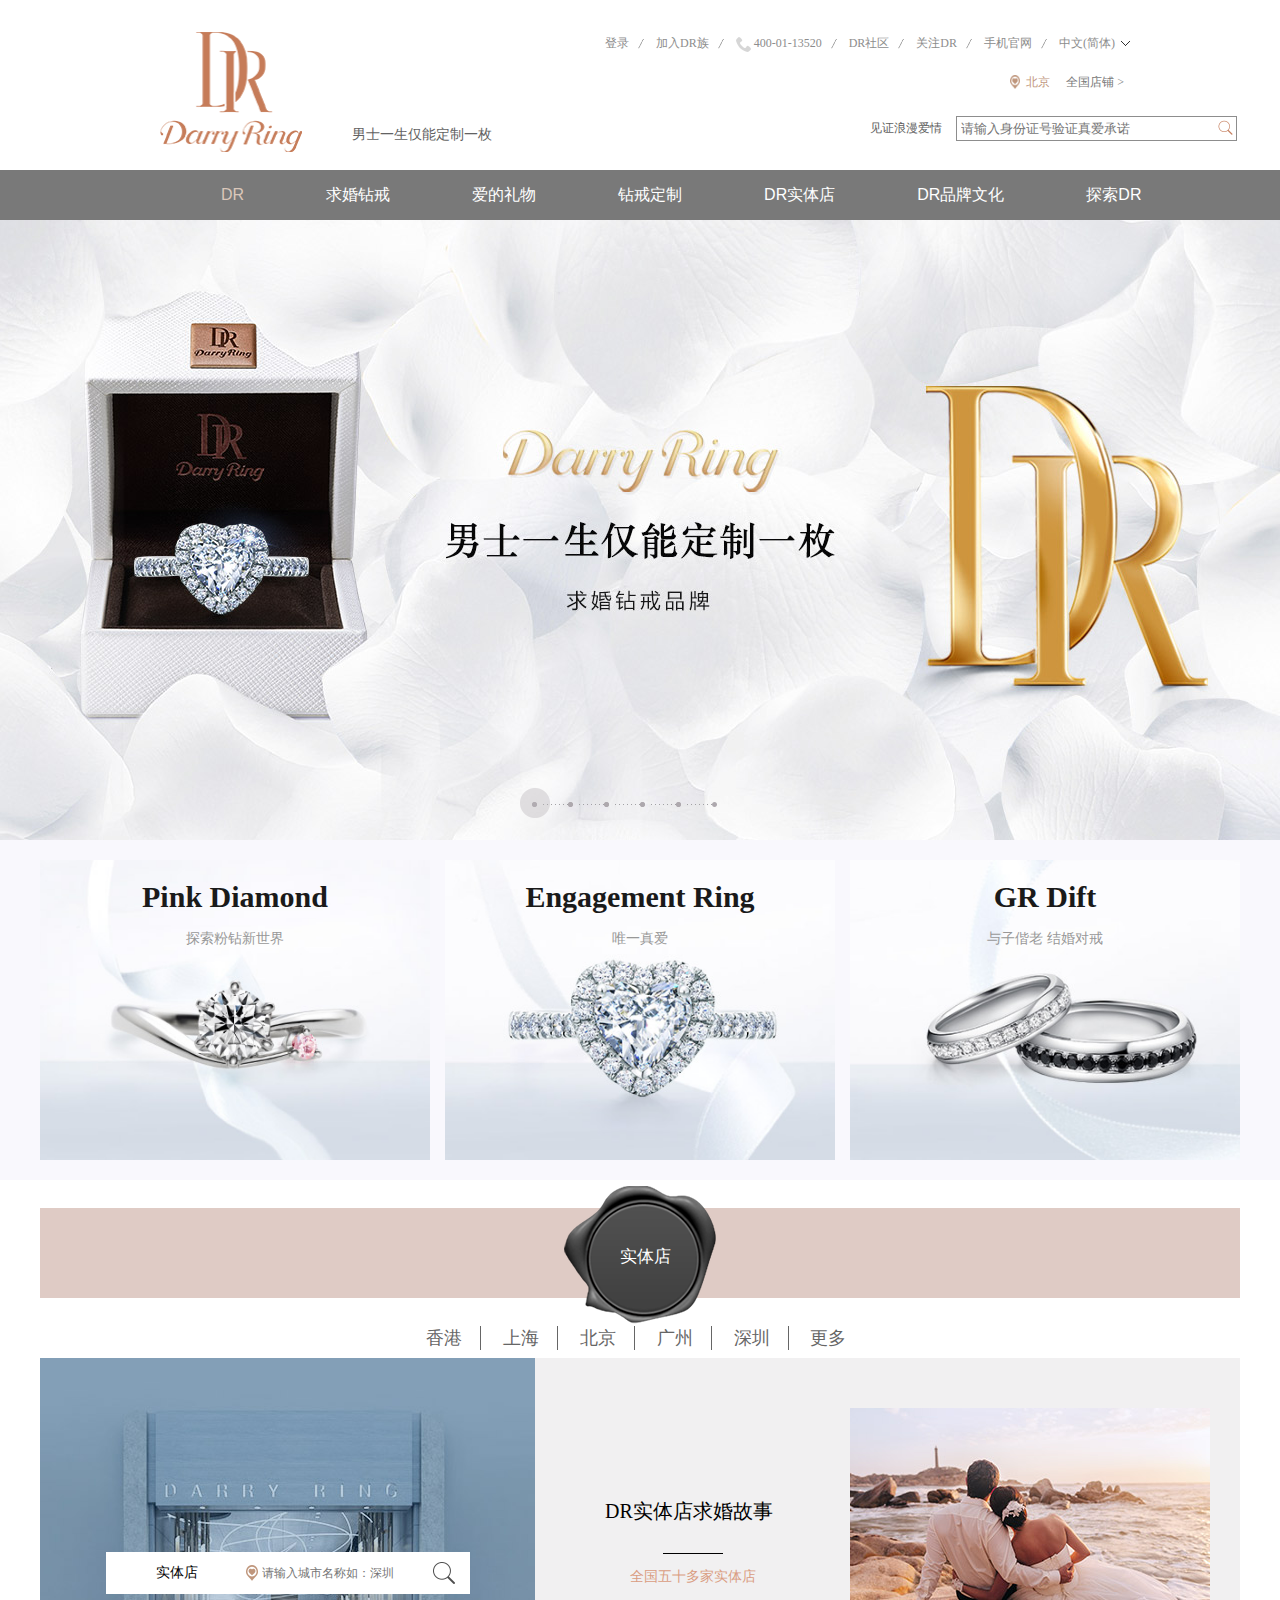
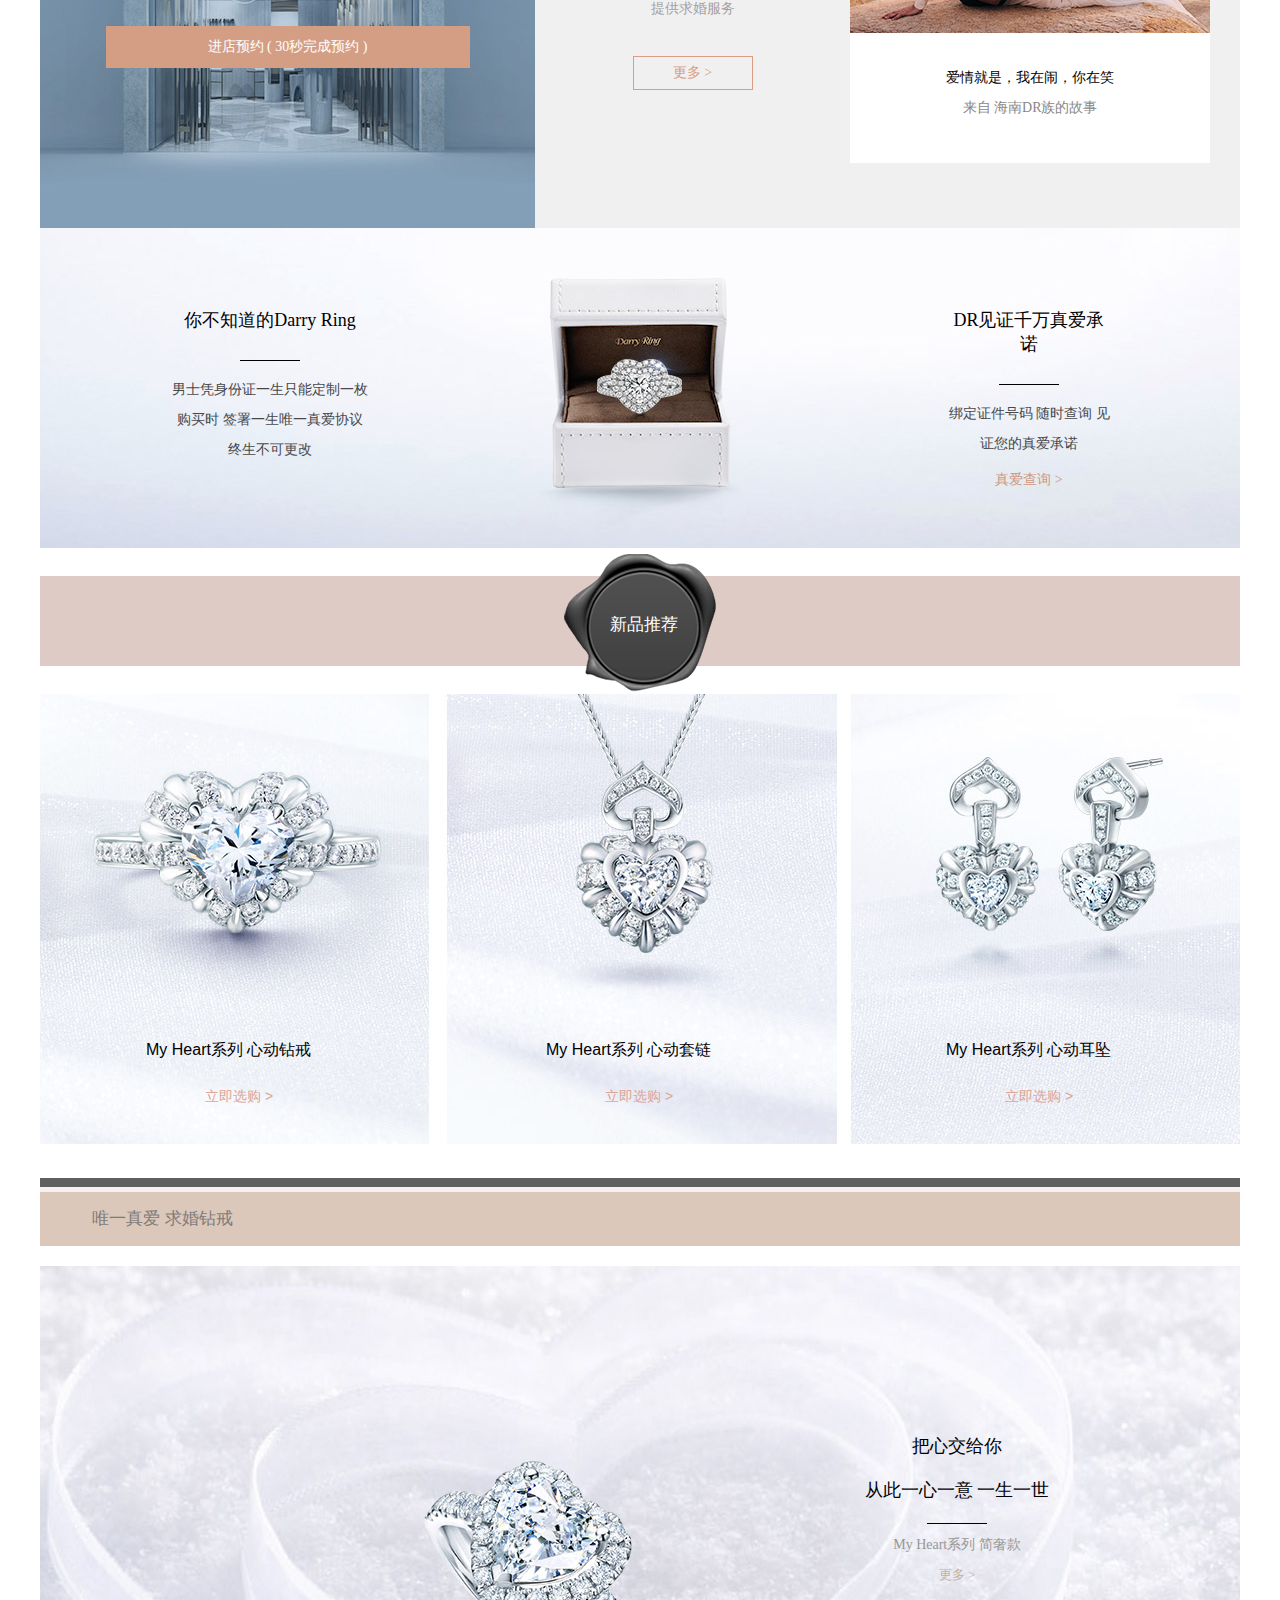
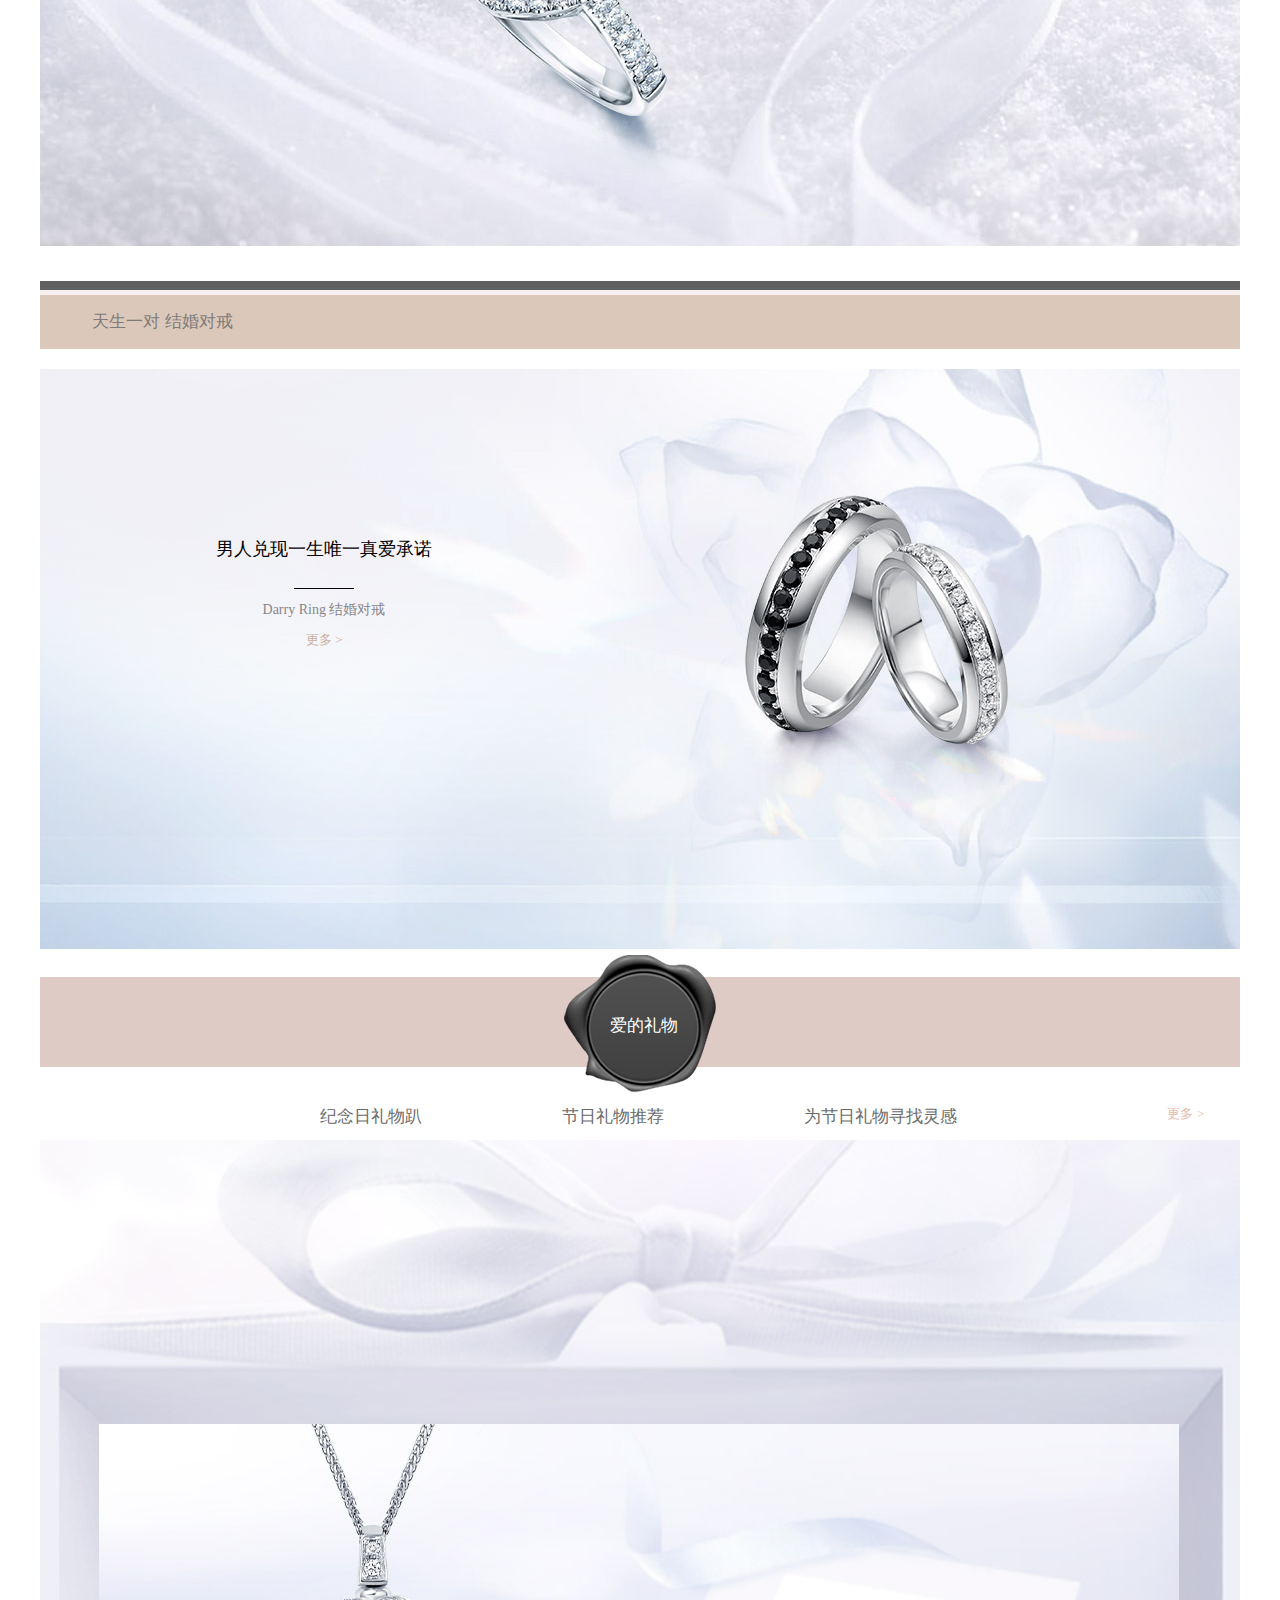
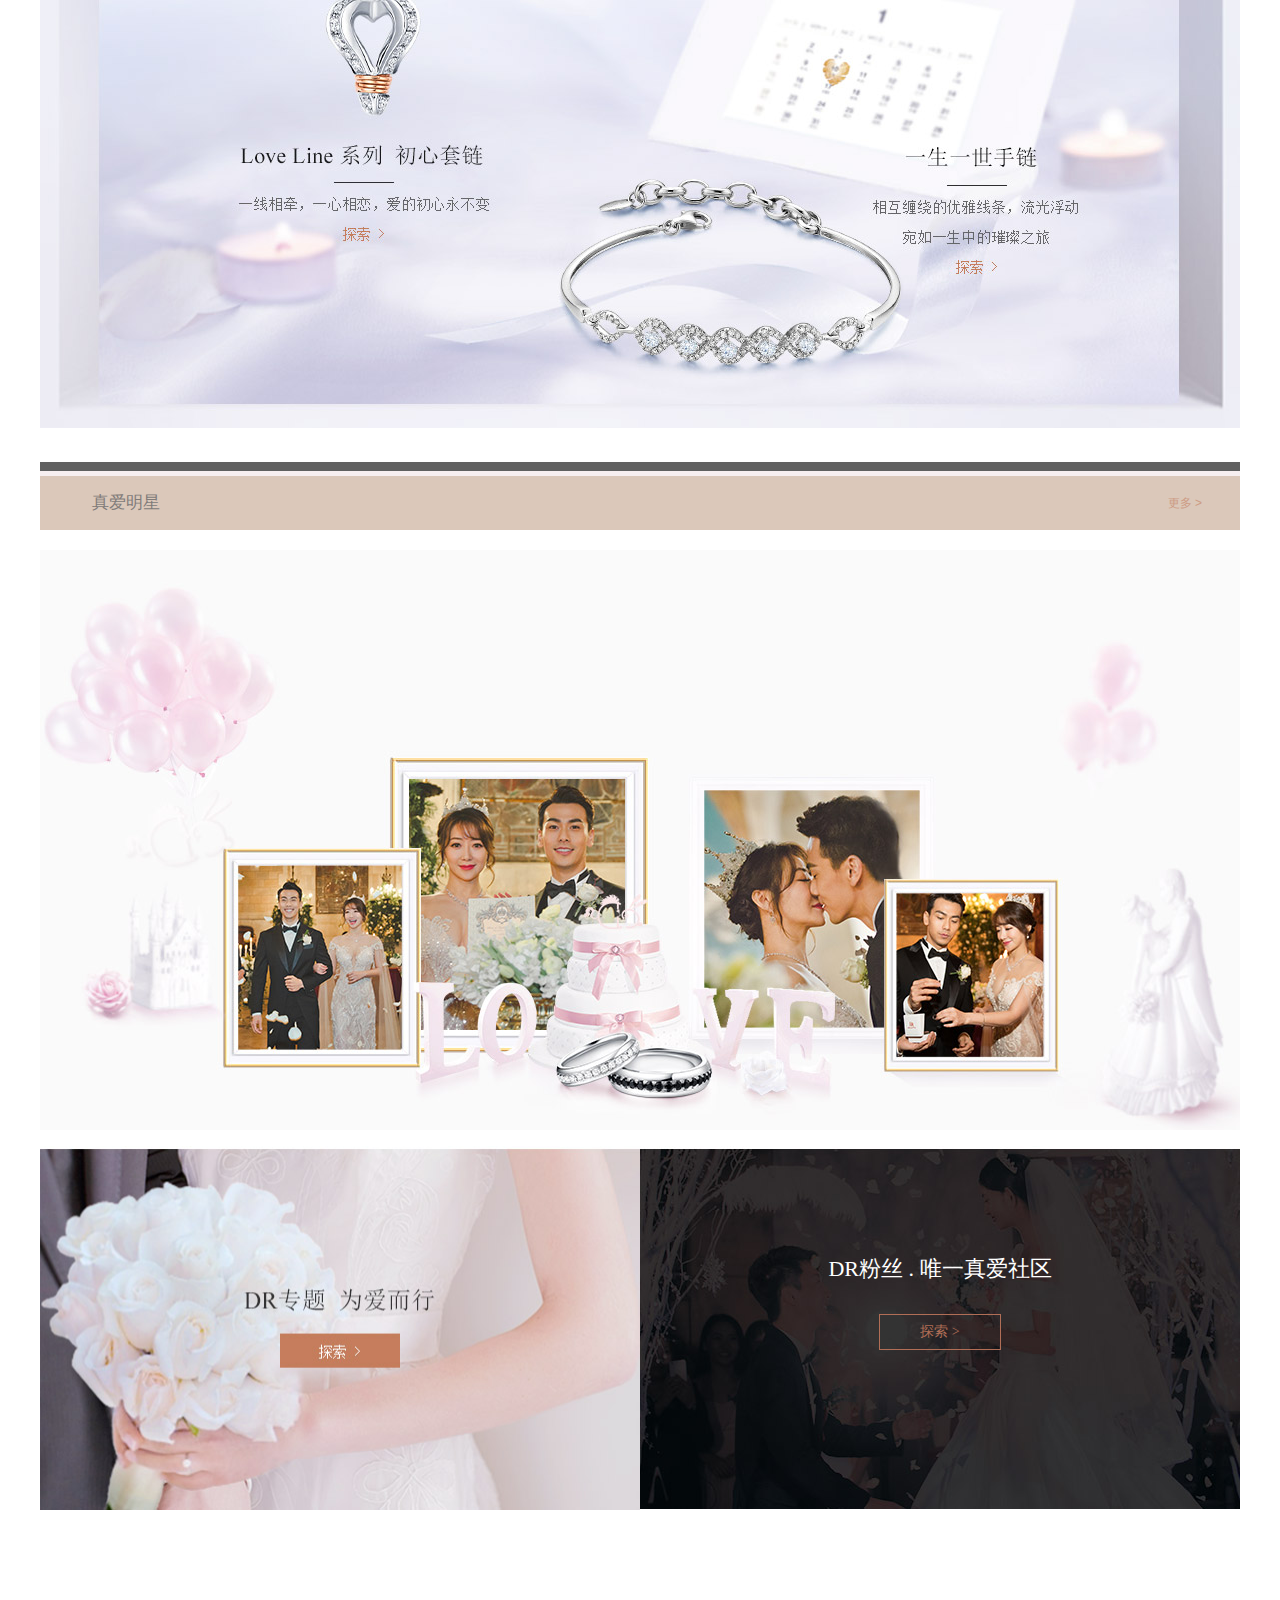
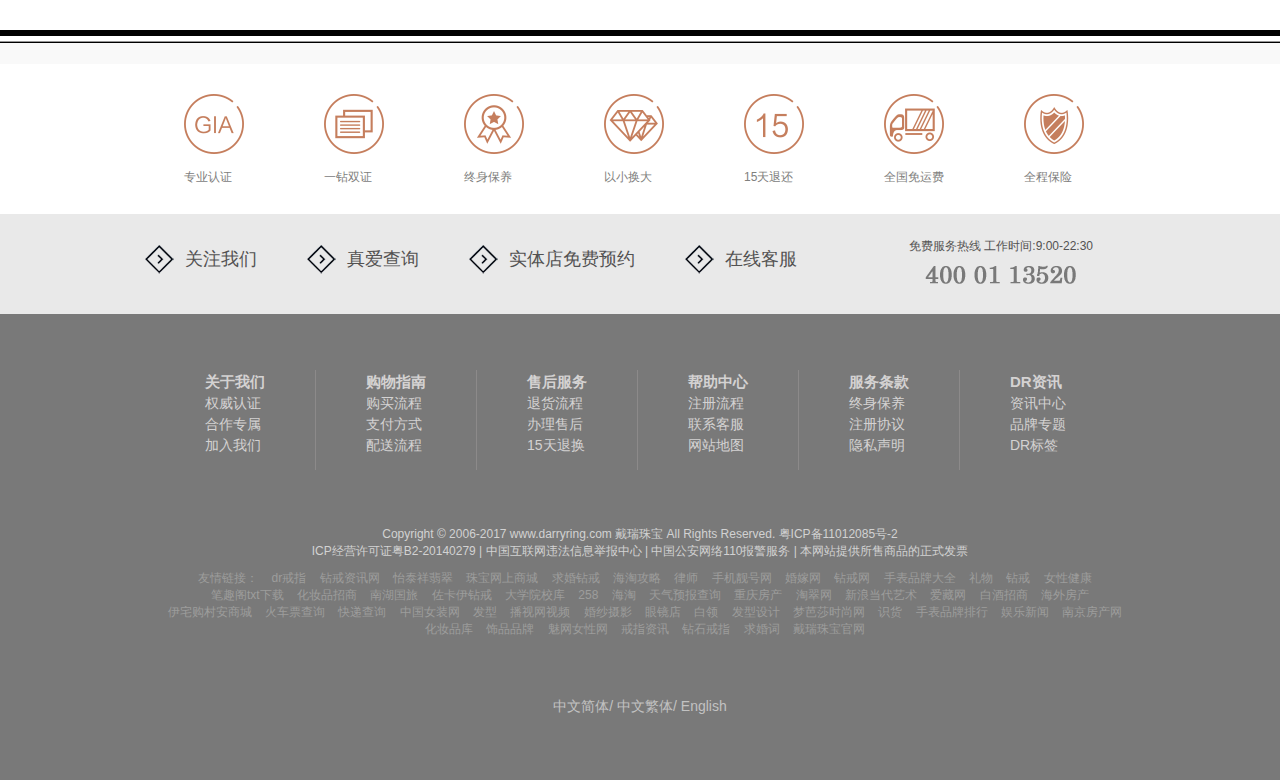
<file: index.html>
<!DOCTYPE html>
<html>
<head>
	<meta charset="utf-8">
	<title>Darry Ring(DR)戒指|戴瑞珠宝|求婚钻戒-Darry Ring官网</title>
	<link rel="stylesheet" type="text/css" href="css/base.css">
	<link rel="stylesheet" type="text/css" href="css/Darry.css">
	<!-- <script type="text/javascript" src="js/jquery-3.1.1.min.js"></script> -->
	<script type="text/javascript" src="js/jquery-1.7.2.js"></script>
	<script type="text/javascript" src="js/Darry.js"></script>
</head>
<body>
	 <div id="box">
	 		<!-- mask -->
	 		<div id="mask"></div>
			 <!-- head -->
		 	<div id="head">
		 		<a href="#" class="logo"><img src="img/drlogo.png"></a>
		 		<a href="#"><span class="only">男士一生仅能定制一枚</span></a>
		 		<!-- 登录 -->
		 		<div id="denglu" class="clear-fix">
			 		<a href="#">登录</a>
			 		<a href="#">加入DR族</a>
			 		<i>
			 			<img src="img/telleft.png">
			 			400-01-13520
			 		</i>
			 		<a href="#">DR社区</a>
			 		<a href="#" class="gzDr">关注DR</a>
			 		<div id="ewm">
			 			<div id="left" class="fl">
			 				<img src="img/gzh_ewm.jpg">
			 				<p>官方微信公众号<br>DR钻戒DarryRing</p>
			 			</div>
			 			<div id="right" class="fr">
			 				<img src="img/APP_ewm.jpg">
			 				<p>暖心的情侣互动<br>下载DR族专属APP</p>
			 			</div>
			 		</div>
			 		<a href="#" class="gw">手机官网</a>
			 		<div id="gw">
			 			<img src="img/wap_ewm.jpg">
			 			<p>扫描二维码<br>访问</p>
			 		</div>
			 		<a href="#" class="jianti">中文(简体)</a>
			 		<div id="jianti">
			 			<a href="#">English</a>
			 			<a href="#">中文(繁体)</a>
			 		</div>
		 		</div>
		 		<!-- 店铺定位 -->
		 		<div id="shop">
		 			<p class="fl">北京</p>
		 			<div id="shoppos" class="fr">
		 				<a href="#" class="qg">全国店铺 ></a>
		 				<div id="diqu">
		 					<a href="#">北京</a>
		 					<a href="#">石家庄</a>
		 					<a href="#">唐山</a>
		 					<a href="#">太原</a>
		 					<a href="#">呼和浩特</a>
		 					<a href="#">沈阳</a>
		 					<a href="#">大连</a>
		 					<a href="#">长春</a>
		 					<a href="#">哈尔滨</a>
		 					<a href="#">南京</a>
		 					<a href="#">无锡</a>
		 					<a href="#">常州</a>
		 					<a href="#">苏州</a>
		 					<a href="#">南通</a>
		 					<a href="#">盐城</a>
		 					<a href="#">杭州</a>
		 					<a href="#">宁波</a>
		 					<a href="#">温州</a>
		 					<a href="#">嘉兴</a>
		 					<a href="#">绍兴</a>
		 					<a href="#">金华</a>
		 					<a href="#">合肥</a>
		 					<a href="#">福州</a>
		 					<a href="#">厦门</a>
		 					<a href="#">南昌</a>
		 					<a href="#">赣州</a>
		 					<a href="#">济南</a>
		 					<a href="#">青岛</a>
		 					<a href="#">烟台</a>
		 					<a href="#">淮坊</a>
		 					<a href="#">临沂</a>
		 					<a href="#">郑州</a>
		 					<a href="#">平顶山</a>
		 					<a href="#">武汉</a>
		 					<a href="#">宜昌</a>
		 					<a href="#">长沙</a>
		 					<a href="#">广州</a>
		 					<a href="#">深圳</a>
		 					<a href="#">佛山</a>
		 					<a href="#">东莞</a>
		 					<a href="#">南宁</a>
		 					<a href="#">海口</a>
		 					<a href="#">重庆</a>
		 					<a href="#">成都</a>
		 					<a href="#">贵阳</a>
		 					<a href="#">昆明</a>
		 					<a href="#">西安</a>
		 					<a href="#">兰州</a>
		 					<a href="#">西宁</a>
		 					<a href="#">银川</a>
		 					<a href="#">乌鲁木齐</a>
		 					<a href="#">天津</a>
		 					<a href="#">香港</a>
		 				</div>
		 			</div>
		 		</div>
		 		<!-- 见证爱情 paris  -->
		 		<div id="paris">
		 			<span>见证浪漫爱情</span>
		 			<input type="text" name="" class="input" placeholder="请输入身份证号验证真爱承诺">
		 			<img src="img/ico-seach.png">
		 			<div id="zj">
		 				<p>Darry Ring严格规定男士凭身份证一生仅能定制一枚，象征男人一生真爱的浪漫承诺。输入身份证号码即可查询购买记录。</p>
		 			</div>
		 		</div>
		 	</div>
		 	<!-- nav -->
		 	<div id="nav">
		 		<ul id="DR" class="clear-fix">
		 			<li><a href="index.html" class="active">DR</a></li>
		 			<li><a href="DR_propose.html">求婚钻戒</a></li>
		 			<li><a href="DR_love.html">爱的礼物</a></li>
		 			<li><a href="#">钻戒定制</a></li>
		 			<li><a href="#">DR实体店</a></li>
		 			<li><a href="#">DR品牌文化</a></li>
		 			<li><a href="#">探索DR</a></li>
		 		</ul>
		 	</div>
		 	<!-- hide-->
		 	<div id="hide">
		 		<div id="a" class="div">
		 			<div class="left fl">
		 				<img src="img/drword.png">
		 				<a href="#">加入DR族</a>
		 			</div>
		 			<div class="right fr">
		 				<img src="img/drimg.jpg">
		 				<p href="#">搜索DR族</p>
		 			</div>
		 			<div class="center"></div>
		 		</div>
		 		<div id="b" class="div">
		 			<div class="left fl">
		 				<div class="img">
		 					<img src="img/1477450434.jpg" class="active">
		 					<img src="img/1481184001.jpg">
		 					<img src="img/1477450647.jpg">
		 					<img src="img/1473674984.jpg">
		 					<img src="img/1473675043.jpg">
		 				</div>
		 				<ul class="liebiao">
		 					<li><a href="#">稀世粉钻</a></li>
			 				<li><a href="#">MY HEART 系列</a></li>
			 				<li><a href="#">FOREVER 系列</a></li>
			 				<li><a href="#">TRUE LOVE 系列</a></li>
			 				<li><a href="#">I SVER 系列</a></li>
		 				</ul>
		 			</div>
		 			<div class="right fr">
		 				<ul class="liebiao">
		 					<li><a href="#">JUST YOU 系列</a></li>
			 				<li><a href="#">BELIEVE 系列</a></li>
			 				<li><a href="#">LOVE LINE 系列</a></li>
			 				<li><a href="#">PRINCESS 系列</a></li>
			 				<li><a href="#">查看所有商品</a></li>
		 				</ul>
		 				<div class="img">
		 					<img src="img/1473675081.jpg" class="active">
		 					<img src="img/1477450706.jpg">
		 					<img src="img/1477450804.jpg">
		 					<img src="img/1477450853.jpg">
		 					<img src="img/1477450884.jpg">
		 				</div>
		 			</div>
		 		</div>
		 		<div id="c" class="div">
		 			<div class="left fl">
		 				<div class="img">
		 					<img src="img/1477451237.jpg" class="active">
		 					<img src="img/1477451411.jpg">
		 					<img src="img/1477451433.jpg">
		 					<img src="img/1477451532.jpg">
		 					<img src="img/1477451467.jpg">
		 				</div>
		 				<ul class="liebiao">
		 					<li><a href="#">对戒</a></li>
			 				<li><a href="#">男戒</a></li>
			 				<li><a href="#">吊坠</a></li>
			 				<li><a href="#">手链/手镯</a></li>
			 				<li><a href="#">耳钉/耳环</a></li>
		 				</ul>
		 			</div>
		 			<div class="right fr">
		 				<ul class="liebiao">
		 					<li><a href="#">十二星座吊坠</a></li>
			 				<li><a href="#">纪念日礼物</a></li>
			 				<li><a href="#">生日礼物</a></li>
			 				<li><a href="#">节日礼物</a></li>
			 				<li><a href="#">查看所有商品</a></li>
		 				</ul>
		 				<div class="img">
		 					<img src="img/1477451612.jpg" class="active">
		 					<img src="img/1477451664.jpg">
		 					<img src="img/1477451745.jpg">
		 					<img src="img/1477451776.jpg">
		 					<img src="img/1477451815.jpg">
		 				</div>
		 			</div>
		 		</div>
		 		<div id="d" class="div"></div>
		 		<div id="e" class="div">
		 			<div class="left fl">
		 				<h3 class="remen"><span>热门城市</span></h3>
		 				<ul class="chengshi clear-fix">
		 					<a href="#"><li>香港</li></a>
		 					<a href="#"><li>上海</li></a>
		 					<a href="#"><li>北京</li></a>
		 					<a href="#"><li>广州</li></a>
		 					<a href="#"><li>深圳</li></a>
		 				</ul>
		 				<ul class="huabeiqu clear-fix">
		 					<li class="active">华北区</li>
		 					<li>华东区</li>
		 					<li>华中区</li>
		 					<li>华南区</li>
		 					<li>华西区</li>
		 					<a href="#" class="fl">更多></a>
		 				</ul>
		 				<!-- 线和移动的点 -->
		 				<div class="xian">
		 					<div class="xian2"></div>
		 					<div class="yidong"></div>
		 				</div>
		 				<div class="xian1"></div>
		 				<!-- 华北区..的隐藏 -->
		 				<div class="qudiqu">
		 					<div class="huabei active">
		 						<a href="#">北京</a>
		 						<a href="#">石家庄</a>
		 						<a href="#">唐山</a>
		 						<a href="#">太原</a>
		 						<a href="#">呼和浩特</a>
		 						<a href="#">天津</a>
		 						<a href="#">更多></a>
		 					</div>
		 					<div class="huadong">
		 						<a href="#">南京市</a>
								<a href="#">无锡市</a>
								<a href="#">常州市</a>
								<a href="#">苏州市</a>
								<a href="#">南通市</a>
								<a href="#">杭州市</a><br/>
								<a href="#">宁波市</a>
								<a href="#">温州市</a>
								<a href="#">嘉兴市</a>
								<a href="#">厦门市</a>
								<a href="#">济南市</a>
								<a href="#">青岛市</a><br/>
								<a href="#">市辖区</a>
								<a href="#">上海市</a>
								<a href="#">烟台市</a>
								<a href="#">淮坊市</a>
								<a href="#">临沂市</a>
								<a href="#">更多></a>
		 					</div>
		 					<div class="huazhong">
		 						<a href="#">南昌市</a>
								<a href="#">郑州市</a>
								<a href="#">武汉市</a>
								<a href="#">宜昌市</a>
								<a href="#">长沙市</a>
								<a href="#">更多></a>
		 					</div>
		 					<div class="huanan">
		 						<a href="#">广州市</a>
								<a href="#">深圳市</a>
								<a href="#">佛山市</a>
								<a href="#">东莞市</a>
								<a href="#">南宁市</a>
								<a href="#">海口市</a>
								<a href="#">更多></a>
		 					</div>
		 					<div class="huaxi">
		 						<a href="#">市辖区</a>
								<a href="#">重庆市</a>
								<a href="#">成都市</a>
								<a href="#">贵阳市</a>
								<a href="#">昆明市</a>
								<a href="#">更多></a>
		 					</div>
		 				</div>
		 			</div>
		 			<!-- 小轮播图 -->
		 			<div class="right fr">
		 				<div class="lb active">
		 					<a href="#"><img src="img/1477304603.jpg"></a>
		 					<a href="#"><p>重庆观音桥店</p></a>
		 				</div>
		 				<div class="lb">
		 					<a href="#"><img src="img/1498035874594a36a232897.jpg"></a>
		 					<a href="#"><p>香港铜锣湾店</p></a>
		 				</div>
		 				<div class="lb">
		 					<a href="#"><img src="img/1498026860594a136c0eb8e.jpg"></a>
		 					<a href="#"><p>预约到店礼</p></a>
		 				</div>
		 			</div>
		 			<div class="center"></div>
		 		</div>
		 		<div id="f" class="div">
		 			<div class="left fl">
		 				<img src="img/1494577661591571fd37969.jpg">
		 				<a href="#">品牌文化</a>
		 			</div>
		 			<div class="right fr">
		 				<img src="img/1477304692.jpg">
		 				<p href="#">明星推荐</p>
		 			</div>
		 			<div class="center"></div>
		 		</div>
		 		<div id="g" class="div">
		 			<div class="left fl">
		 				<img src="img/1488350702.jpg">
		 				<a href="#">DR专题</a>
		 			</div>
		 			<div class="right fr">
		 				<img src="img/1488352096.jpg">
		 				<p href="#">DR故事</p>
		 			</div>
		 			<div class="center"></div>
		 		</div>
		 	</div>
		 	<!-- 轮播图 -->
		 	<div id="lunbo">
		 		<ul class="img">
		 			<li class="active"><a href="#"><img src="img/1.jpg"></a></li>
		 			<li><a href="#"><img src="img/2.jpg"></a></li>
		 			<li><a href="#"><img src="img/3.jpg"></a></li>
		 			<li><a href="#"><img src="img/4.jpg"></a></li>
		 			<li><a href="#"><img src="img/5.jpg"></a></li>
		 			<li><a href="#"><img src="img/6.jpg"></a></li>
		 		</ul>
		 		<ul class="dian clear-fix">
		 			<li><span class="active"></span></li>
		 			<li><span></span></li>
		 			<li><span></span></li>
		 			<li><span></span></li>
		 			<li><span></span></li>
		 			<li class="r"><span></span></li>
		 		</ul>
		 		<a href="javascript:;" id="left"></a>
		 		<a href="javascript:;" id="right"></a>
		 	</div>
		 	<!-- 复制 -->
		 	<div class="box3">
			<div class="b3i">
				<div class="b3ia">
					<a href="#">
						<img src="img/1488260871.jpg">
						<h3 class="b3h">Pink Diamond</h3>
						<p class="pink">探索粉钻新世界</p>
					</a>
				</div>
				<div class="b3ia">
					<a href="#">
						<img src="img/1488261200.jpg">
						<h3 class="b3h">Engagement Ring</h3>
						<p class="pink">唯一真爱</p>
					</a>
				</div>
				<div class="b3ia">
					<a href="#">
						<img src="img/1488261283.jpg">
						<h3 class="b3h">GR Dift</h3>
						<p class="pink">与子偕老 结婚对戒</p>
					</a>
				</div>
			</div>
		</div>
		<div class="box4">
				<a href="#">实体店</a>
			<img src="img/sealBg.png">
		</div>
		<div class="box5">
			<a href="#">香港</a>
			<a href="#">上海</a>
			<a href="#">北京</a>
			<a href="#">广州</a>
			<a href="#">深圳</a>
			<a href="#" class="b5g">更多</a>
		</div>
		<div class="box6 clear-fix">
		<!-- left -->
			<ul class="b6ul fl">
				<li class="li">
					<span class="span">实体店</span>
					<span class="spana">
						<img src="img/ico-gps1.png">
					</span>
					<input type="text" name="" placeholder="请输入城市名称如：深圳" >
					<a href="#" class="b6dj"></a>
				</li>
				<!-- buttom -->
				<a href="#"><li class="ali">
					<p>进店预约 ( 30秒完成预约 )</p>
				</li></a>
			</ul>
			<!-- center -->
			<div class="b6center fl">
				<a class="b61a">DR实体店求婚故事</a>
				<p class="b6cb"></p>
				<p class="b6pa">全国五十多家实体店</p>
				<p class="b6pb">提供求婚服务</p>
				<a class="b62a">更多 ></a>
			</div>
			<!-- right -->
			<div class="b6right fl">
				<a href="#"><img src="img/1493204377.jpg"></a>
				<p class="b6ra">爱情就是，我在闹，你在笑</p>
				<p class="b6rb">来自 海南DR族的故事</p>
			</div>
		</div>
		<div class="box7 clear-fix">
			<!-- left -->
			<div class="b7l fl">
				<a href="#" class="b7a">你不知道的Darry Ring</a>
				<p class="b7bd"></p>
				<p class="b7p">男士凭身份证一生只能定制一枚 购买时 签署一生唯一真爱协议 终生不可更改</p>
			</div>
			<!-- right -->
			<div class="b7r fr">
				<a href="#" class="b7a">DR见证千万真爱承诺</a>
				<p class="b7bd"></p>
				<p class="b7p">绑定证件号码 随时查询    见证您的真爱承诺</p>
				<a href="#" class="b7a2">真爱查询 ></a>
			</div>
		</div>
		<div class="box4">
				<a href="#" class="by">新品推荐</a>
			<img src="img/sealBg.png">
		</div>
		<div class="box8">
			<a href="#"><img src="img/1488261421.jpg">
				<p class="b8ap">My Heart系列 心动钻戒</p>
				<p class="b8bp">立即选购 ></p>
			</a>
			<a href="#"><img src="img/1488261516.jpg">
				<p class="b8ap">My Heart系列 心动套链</p>
				<p class="b8bp">立即选购 ></p>
			</a>
			<a href="#"><img src="img/1488261554.jpg">
				<p class="b8ap">My Heart系列 心动耳坠</p>
				<p class="b8bp">立即选购 ></p>
			</a>
		</div>
		<div class="box9">
			<a href="#">唯一真爱 求婚钻戒</a>
		</div>
		<div class="box10">
			<a href="#"><img src="img/148773250858acff1c6b69f.jpg"></a>
			<div class="box10r">
				<p class="b10p">把心交给你</p>
				<p class="b10p">从此一心一意 一生一世</p>
				<p class="b10br"></p>
				<p class="b10pa">My Heart系列 简奢款</p>
				<a href="#" class="b10aa">更多 ></a>
			</div>
		</div>
		<div class="box9">
			<a href="#">天生一对 结婚对戒</a>
		</div>
		<div class="box10 box10a">
			<a href="#"><img src="img/148774660958ad363167649.jpg"></a>
			<div class="box10l">
				<p class="b10p">男人兑现一生唯一真爱承诺</p>
				<p class="b10br"></p>
				<p class="b10pa">Darry Ring 结婚对戒</p>
				<a href="#" class="b10aa">更多 ></a>
			</div>
		</div>
		<div class="box4">
				<a href="#" class="by">爱的礼物</a>
			<img src="img/sealBg.png">
		</div>
		<div class="box11">
		<!-- top -->
			<ul class="b11u clear-fix">
				<li class="b11lia">纪念日礼物趴</li>
				<li>节日礼物推荐</li>
				<li>为节日礼物寻找灵感</li>
				<a href="#" class="b11a">更多 ></a>
			</ul>
			<!-- center -->
			<img src="img/148774713458ad383e7168f.jpg" class="b11c">
			<!-- bottom -->
			<a href="#">
				<div class="b11bottom">
					<div class="b11a clear-fix active">
						<img src="img/1488248754.jpg">
						<img src="img/1488248779.jpg">
						<img src="img/1488248795.jpg">
						<img src="img/1488248833.jpg">
					</div>
					<div class="b11a clear-fix">
						<img src="img/1488249070.jpg">
						<img src="img/1488249086.jpg">
						<img src="img/1488249111.jpg">
						<img src="img/1488249185.jpg">
					</div>
					<div class="b11a clear-fix">
						<img src="img/148774716258ad385a0fe52.jpg">
						<img src="img/148774721558ad388fba141.jpg">
						<img src="img/148774727458ad38ca188a2.jpg">
						<img src="img/148774732858ad39005a7ba.jpg">
					</div>
				</div>
			</a>
		</div>	
		<div class="box9">
			<a href="#">真爱明星</a>
			<a href="#" class="b12a">更多 ></a>
		</div>
		<div class="box13">
			<a href="#">
				<img src="img/1490687105.jpg">
			</a>
		</div>
		<div class="box14 clear-fix">
			<a href="#" class="box14a fl">
				<img src="img/1488354950.jpg">
			</a>
			<div class="box14r fr">
				<p>DR粉丝 . 唯一真爱社区</p>
				<a href="#">探索 ></a>
			</div>
		</div>
		<div class="box15"></div>
		<div class="box16"></div>
		<ul class="box17 clear-fix">
			<li>
			<a href="#" class="b17la"></a>
			<a href="#" class="box17t">专业认证</a>
			</li>
			<li>
			<a href="#" class="b17lb"></a>
			<a href="#" class="box17t">一钻双证</a>
			</li>
			<li>
			<a href="#" class="b17lc"></a>
			<a href="#" class="box17t">终身保养</a>
			</li>
			<li>
			<a href="#" class="b17ld"></a>
			<a href="#" class="box17t">以小换大</a>
			</li>
			<li>
			<a href="#" class="b17le"></a>
			<a href="#" class="box17t">15天退还</a>
			</li>
			<li>
			<a href="#" class="b17lf"></a>
			<a href="#" class="box17t">全国免运费</a>
			</li>
			<li>
			<a href="#" class="b17lg"></a>
			<a href="#" class="box17t">全程保险</a>
			</li>
		</ul>
		<div class="box18">
			<div class="box18a clear-fix">
				<ul class="box18l fl clear-fix">
					<li class="gz">关注我们</li>
					<div class="b18yc">
						<div class="b18yca">
							<a href="#" class="z"></a>
							<a href="#" class="x"></a>
							<a href="#" class="c"></a>
							<a href="#" class="v"></a>
							<a href="#" class="b"></a>
						</div>
						<img src="img/ew.jpg" class="b18i">
					</div>
					<a href="#"><li>真爱查询</li></a>
					<a href="#"><li>实体店免费预约</li></a>
					<a href="#"><li>在线客服</li></a>
				</ul>
				<div class="box18r fr">
					<p>免费服务热线 工作时间:9:00-22:30</p>
					<img src="img/tel.png">
				</div>
			</div>
		</div>
		<div class="box19">
			<div class="top clear-fix">
				<ul class="t1">
					<li class="t1a">关于我们</li>
					<a href="#"><li>权威认证</li></a>
					<a href="#"><li>合作专属</li></a>
					<a href="#"><li>加入我们</li></a>
				</ul>
				<ul class="t1">
					<li class="t1a">购物指南</li>
					<a href="#"><li>购买流程</li></a>
					<a href="#"><li>支付方式</li></a>
					<a href="#"><li>配送流程</li></a>
				</ul>
				<ul class="t1">
					<li class="t1a">售后服务</li>
					<a href="#"><li>退货流程</li></a>
					<a href="#"><li>办理售后</li></a>
					<a href="#"><li>15天退换</li></a>
				</ul>
				<ul class="t1">
					<li class="t1a">帮助中心</li>
					<a href="#"><li>注册流程</li></a>
					<a href="#"><li>联系客服</li></a>
					<a href="#"><li>网站地图</li></a>
				</ul>
				<ul class="t1">
					<li class="t1a">服务条款</li>
					<a href="#"><li>终身保养</li></a>
					<a href="#"><li>注册协议</li></a>
					<a href="#"><li>隐私声明</li></a>
				</ul>
				<ul class="t1 t2">
					<li class="t1a">DR资讯</li>
					<a href="#"><li>资讯中心</li></a>
					<a href="#"><li>品牌专题</li></a>
					<a href="#"><li>DR标签</li></a>
				</ul>
			</div>
			<p class="box19pa">
			Copyright © 2006-2017 www.darryring.com 戴瑞珠宝 All Rights Reserved. 粤ICP备11012085号-2
			</p>
			<p class="box19pb">
			ICP经营许可证粤B2-20140279 | 中国互联网违法信息举报中心 | 中国公安网络110报警服务 | 本网站提供所售商品的正式发票 
			</p>
			<p class="box19pc">
				<span>友情链接：</span>
				<a href="#">dr戒指</a>
				<a href="#">钻戒资讯网</a>
				<a href="#">怡泰祥翡翠</a>
				<a href="#">珠宝网上商城</a>
				<a href="#">求婚钻戒</a>
				<a href="#">海淘攻略</a>
				<a href="#">律师</a>
				<a href="#">手机靓号网</a>
				<a href="#">婚嫁网</a>
				<a href="#">钻戒网</a>
				<a href="#">手表品牌大全</a>
				<a href="#">礼物</a>
				<a href="#">钻戒</a>
				<a href="#">女性健康</a>
			</p>
			<p class="box19pc">
			&nbsp;&nbsp;
				<a href="#">笔趣阁txt下载</a>
				<a href="#">化妆品招商</a>
				<a href="#">南湖国旅</a>
				<a href="#">佐卡伊钻戒</a>
				<a href="#">大学院校库</a>
				<a href="#">258</a>
				<a href="#">海淘</a>
				<a href="#">天气预报查询</a>
				<a href="#">重庆房产</a>
				<a href="#">淘翠网</a>
				<a href="#">新浪当代艺术</a>
				<a href="#">爱藏网</a>
				<a href="#">白酒招商</a>
				<a href="#">海外房产</a>
			</p>
			<p class="box19pc">
				<a href="#">伊宅购村安商城</a>
				<a href="#">火车票查询</a>
				<a href="#">快递查询</a>
				<a href="#">中国女装网</a>
				<a href="#">发型</a>
				<a href="#">播视网视频</a>
				<a href="#">婚纱摄影</a>
				<a href="#">眼镜店</a>
				<a href="#">白领</a>
				<a href="#">发型设计</a>
				<a href="#">梦芭莎时尚网</a>
				<a href="#">识货</a>
				<a href="#">手表品牌排行</a>
				<a href="#">娱乐新闻</a>
				<a href="#">南京房产网</a>
			</p>
			<p class="box19pc">
				<a href="#">化妆品库</a>
				<a href="#">饰品品牌</a>
				<a href="#">魅网女性网</a>
				<a href="#">戒指资讯</a>
				<a href="#">钻石戒指</a>
				<a href="#">求婚词</a>
				<a href="#">戴瑞珠宝官网</a>
			</p>
			<p class="box19pd">
				<a href="#">中文简体/</a>
				<a href="#">中文繁体/</a>
				<a href="#">English</a>
			</p>
		</div>
		<div id="fixed-service">
			<!-- 在线客服 -->
			<div class="fixed-Customer">
			<!-- 隐藏的 -->
				<div class="droline_kfword">
					<span class="x"></span>
					<p>购买过程遇到问题<br/>直接联系在线客服解决</p>
				</div>
			<!-- 两个小边 -->
				<em class="yleft"></em>
				<em class="yright"></em>
				<!-- 动图 -->
				<img src="img/zxkf.gif">
				<span class="zaixian">在线<br/>客服</span>
			</div>
			<!-- 在线客服 end-->
			<!-- dr_quick-cort -->
			<!-- 1 购物车-->
			<div class="dr_quick-cort">
				<a href="#" class="dr_quick2"></a>
				<div class="dr_quick-word">
					购物车
				</div>
			</div>
			<!-- 2 -->
			<div class="dr_quick-cort">
				<a href="#" class="dr_quick3"></a>
				<div class="dr_quick-word em">
					我的订单
				</div>
			</div>
			<!-- 3 -->
			<div class="dr_quick-cort">
				<a href="#" class="dr_quick4"></a>
				<div class="dr_quick-word em">
					我的收藏
				</div>
			</div>
			<!-- 4 -->
			<div class="dr_quick-cort">
				<a href="#" class="dr_quick5"></a>
				<div class="dr_quick-word em">
					收藏网站
				</div>
			</div>
			<!-- 5 二维码-->
			<div class="dr_quick-cort">
				<a href="#" class="dr_quick6"></a>
				<div class="dr_quick-word dr_quick-ewm">
					<img src="img/ewm_jpg.png">
				</div>
			</div>
			<!-- 6 -->
			<div class="dr_quick-cort">
				<a href="#" class="dr_quick7"></a>
				<div class="dr_quick-word comShare">
					<a href="#" class="shareWeibo"></a>
					<a href="#" class="shareQzone"></a>
					<a href="#" class="shareQweibo"></a>
					<a href="#" class="shareRenren"></a>
					<a href="#" class="shareDouban"></a>
				</div>
			</div>
			<!-- 7 -->
			<div class="dr_quick-cort">
				<a href="#head" class="dr_totop"></a>
				<div class="dr_quick-word em">返回顶部</div>
			</div>
			<!-- dr_quick-cort end-->
		</div>
		<div id="DRbrand_tc">
			<a href="#" class="DRbrand_first"></a>
			<span class="DRbrand_close"></span>
			<div class="DRbrand_order">
				<div class="DRbo_gps clear-fix">
					<p class="fl">
						你的城市:    
						 <span>呼和浩特</span>
					</p>
					<p class="fr">
						为您推荐:
						<span><a href="#">呼和浩特-维多利店</a></span>
					</p>
				</div>
				<div class="DRbo_input DRbo_phone">
					<input type="text" class="DRbo_Iphone" placeholder="输入手机号码获取实体店地址">
				</div> 	
				<div class="DRbo_input">
					<input type="text" class="DRbo_ICode" placeholder="请输入图形验证码">
				</div>
				<a href="#" class="DRbo_send">发送至手机</a>
				<a href="#" class="DRbo_shopLink">查看全国实体店 ></a>
			</div>
			<i class="DRbrand_num">5s</i>
		</div>
	</div>
</body>
</html>
</file>
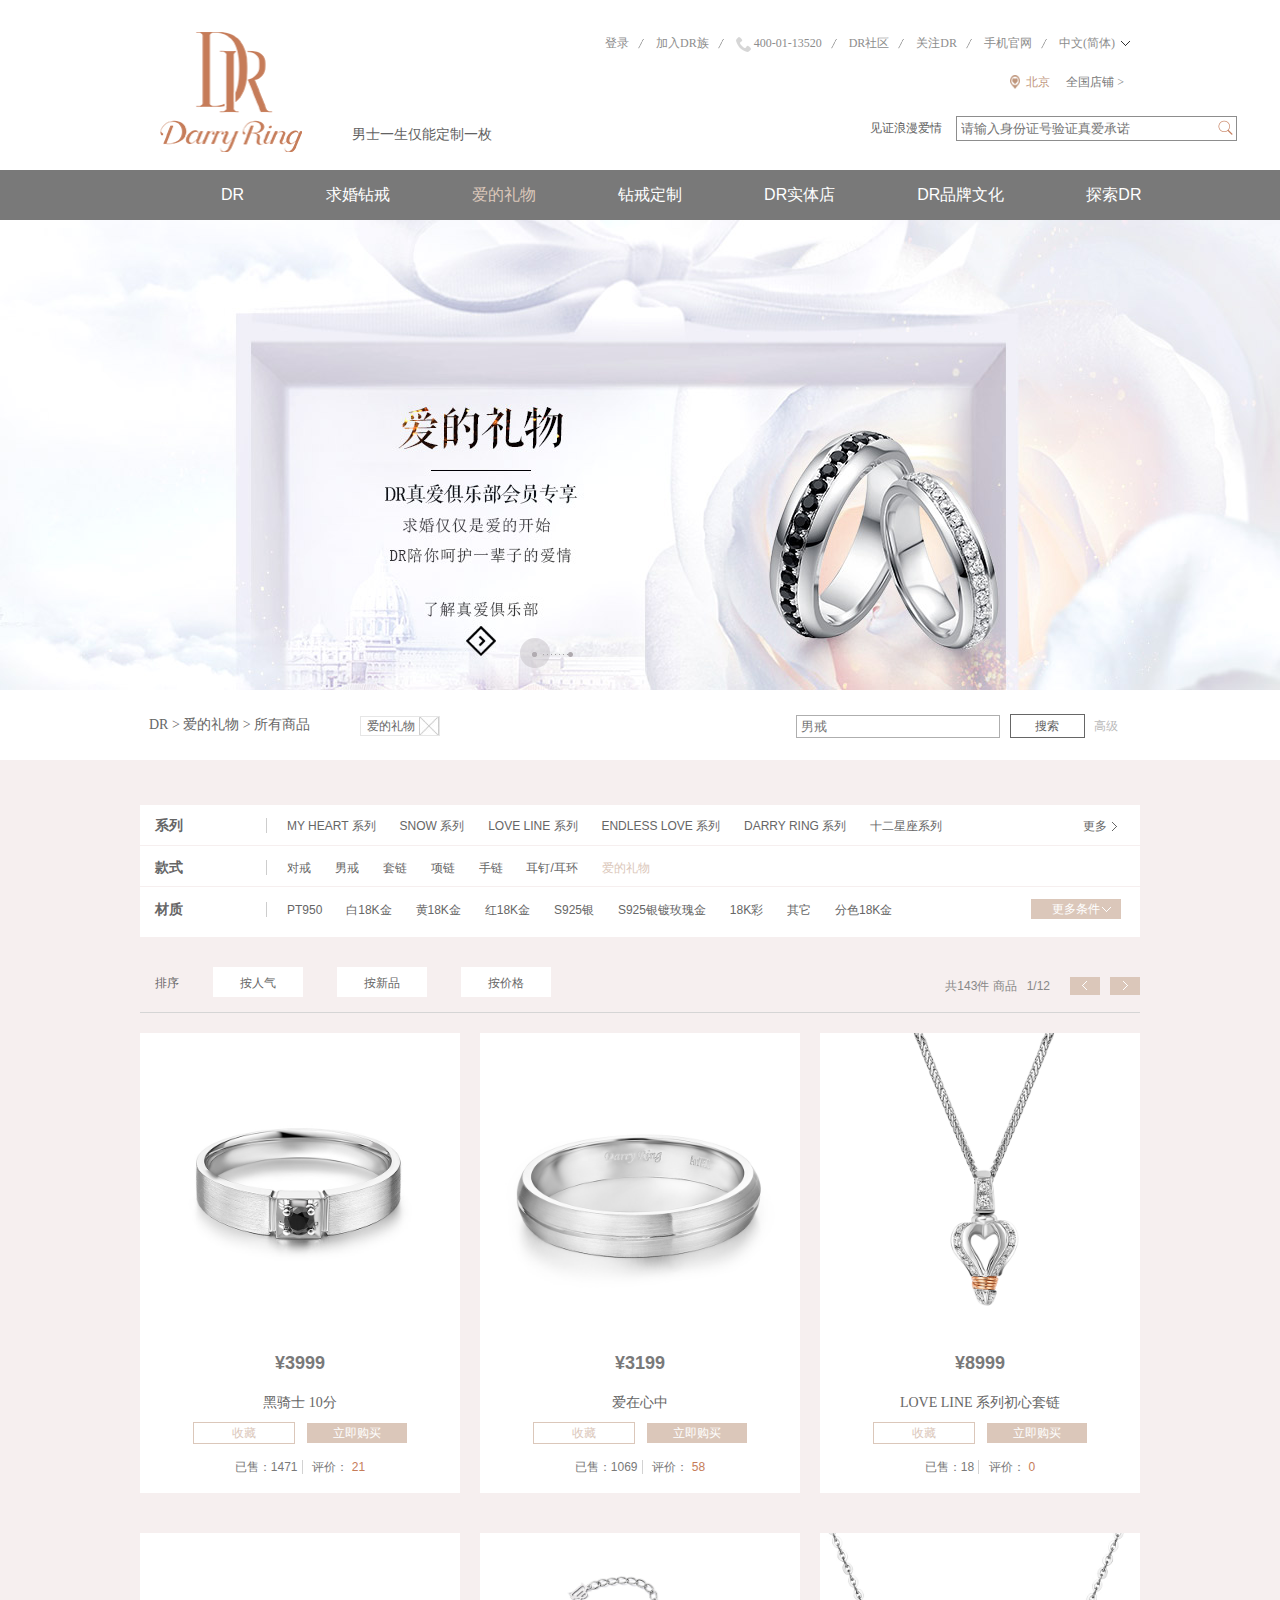
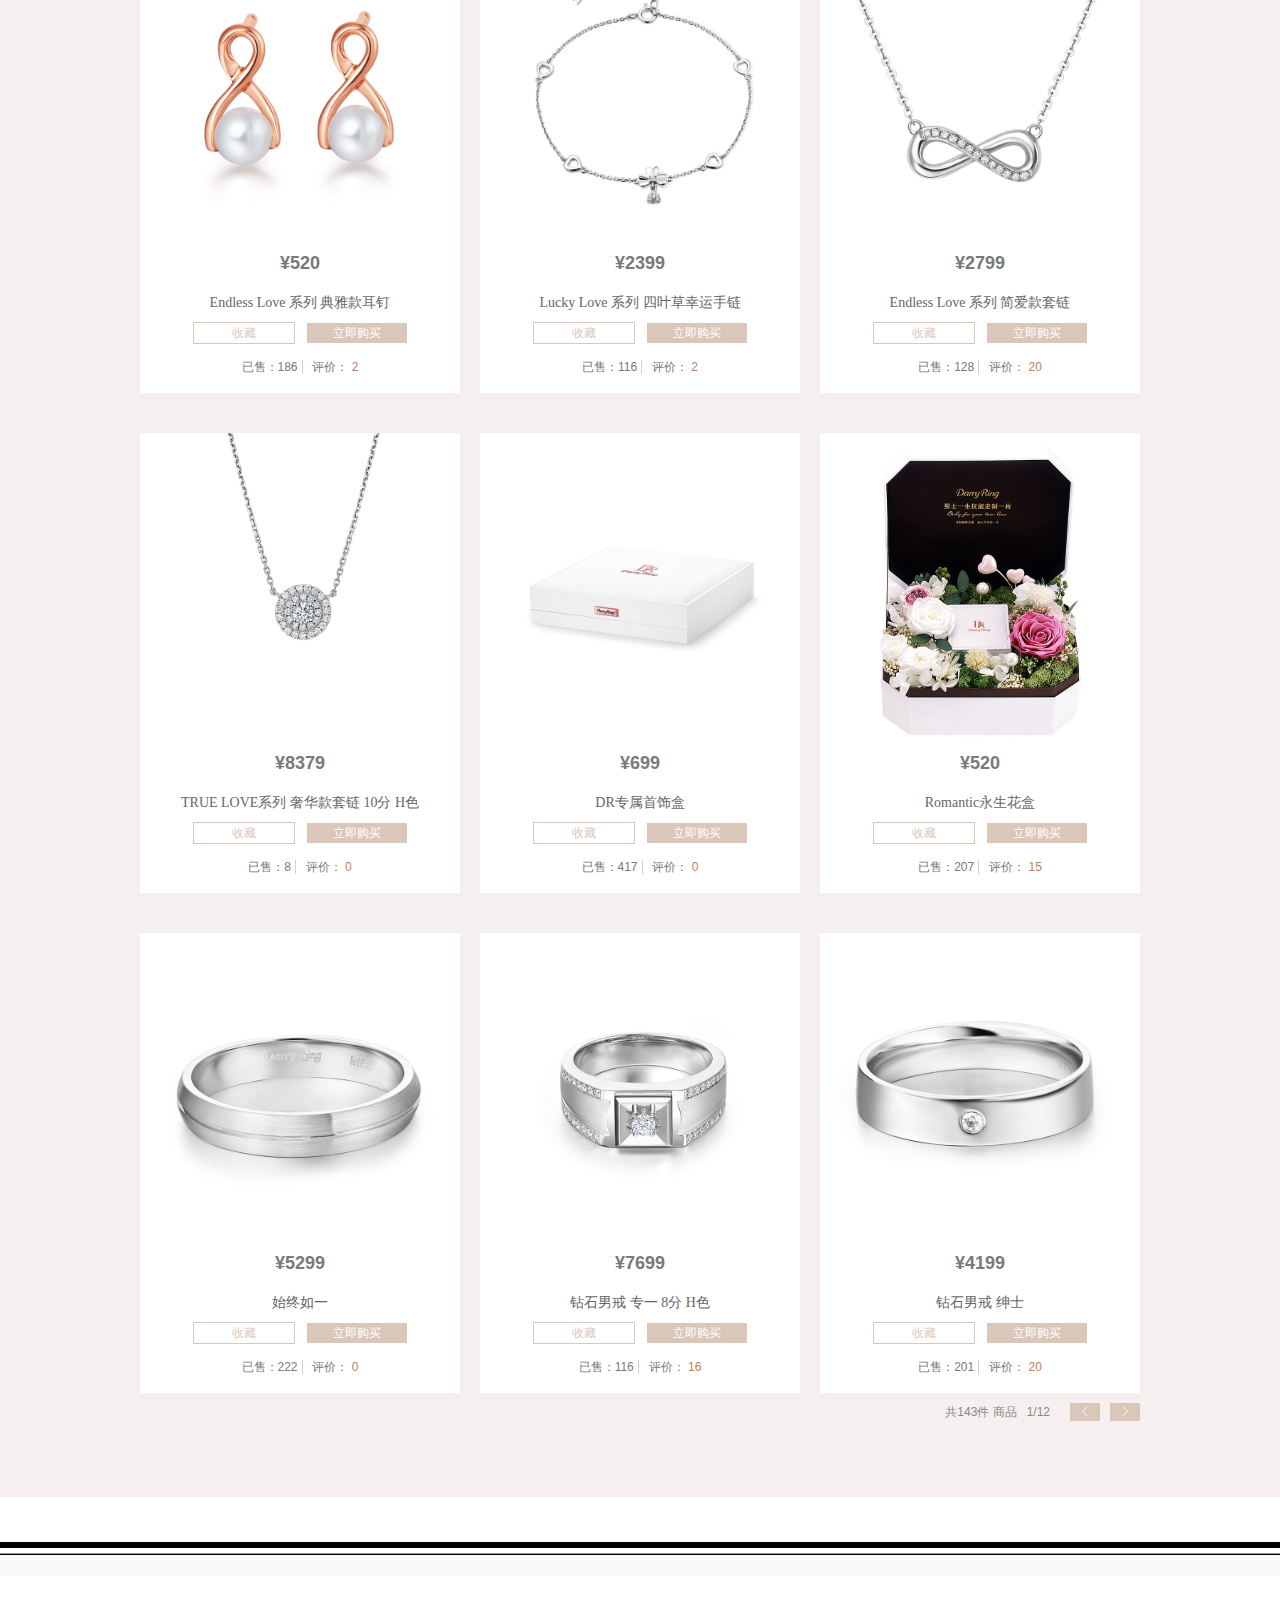
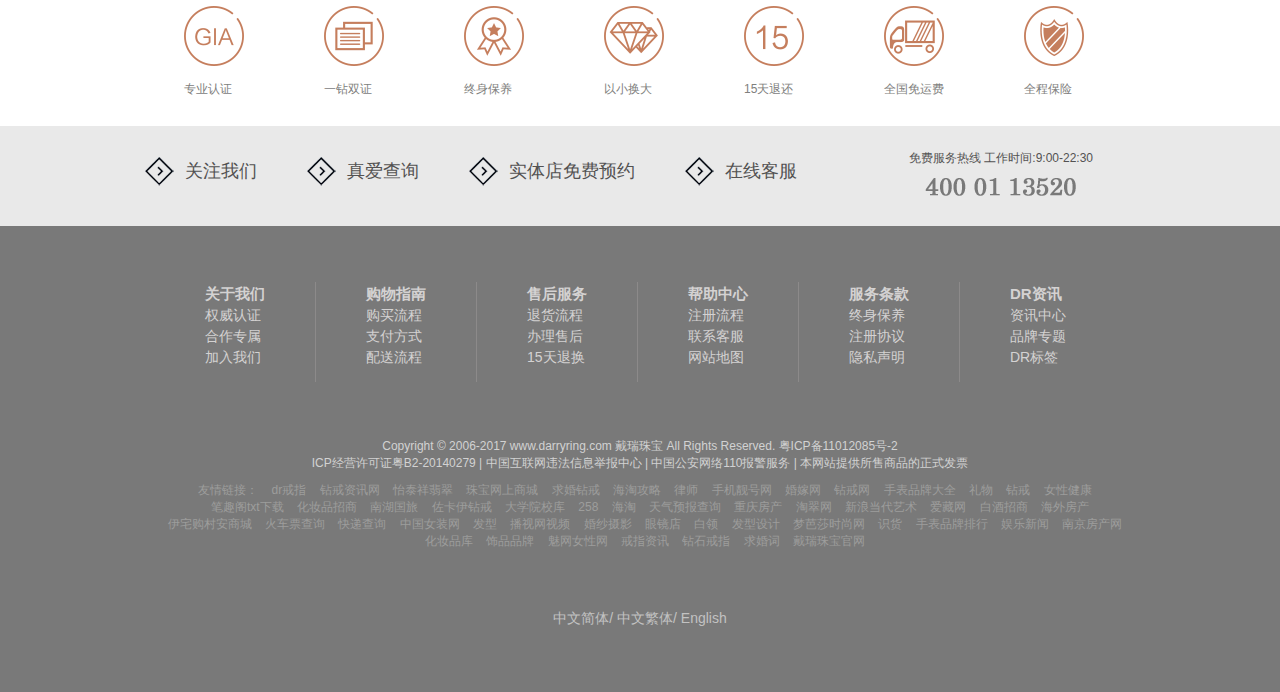
<file: DR_love.html>
<!DOCTYPE html>
<html>
<head>
	<meta charset="utf-8">
	<title> DR爱的礼物|Darry Ring珠宝|节日礼物|DR会员专享-DR（Darry Ring）珠宝官网</title>
	<link rel="stylesheet" type="text/css" href="css/base.css">
	<link rel="stylesheet" type="text/css" href="css/DR_love.css">
	<!-- <script type="text/javascript" src="js/jquery-3.1.1.min.js"></script> -->
	<script type="text/javascript" src="js/jquery-1.7.2.js"></script>
	<script type="text/javascript" src="js/DR_love.js"></script>
</head>
<body>
	 <div id="box">
			 <!-- head -->
		 	<div id="head">
		 		<a href="#" class="logo"><img src="img/drlogo.png"></a>
		 		<a href="#"><span class="only">男士一生仅能定制一枚</span></a>
		 		<!-- 登录 -->
		 		<div id="denglu" class="clear-fix">
			 		<a href="#">登录</a>
			 		<a href="#">加入DR族</a>
			 		<i>
			 			<img src="img/telleft.png">
			 			400-01-13520
			 		</i>
			 		<a href="#">DR社区</a>
			 		<a href="#" class="gzDr">关注DR</a>
			 		<div id="ewm">
			 			<div id="left" class="fl">
			 				<img src="img/gzh_ewm.jpg">
			 				<p>官方微信公众号<br>DR钻戒DarryRing</p>
			 			</div>
			 			<div id="right" class="fr">
			 				<img src="img/APP_ewm.jpg">
			 				<p>暖心的情侣互动<br>下载DR族专属APP</p>
			 			</div>
			 		</div>
			 		<a href="#" class="gw">手机官网</a>
			 		<div id="gw">
			 			<img src="img/wap_ewm.jpg">
			 			<p>扫描二维码<br>访问</p>
			 		</div>
			 		<a href="#" class="jianti">中文(简体)</a>
			 		<div id="jianti">
			 			<a href="#">English</a>
			 			<a href="#">中文(繁体)</a>
			 		</div>
		 		</div>
		 		<!-- 店铺定位 -->
		 		<div id="shop">
		 			<p class="fl">北京</p>
		 			<div id="shoppos" class="fr">
		 				<a href="#" class="qg">全国店铺 ></a>
		 				<div id="diqu">
		 					<a href="#">北京</a>
		 					<a href="#">石家庄</a>
		 					<a href="#">唐山</a>
		 					<a href="#">太原</a>
		 					<a href="#">呼和浩特</a>
		 					<a href="#">沈阳</a>
		 					<a href="#">大连</a>
		 					<a href="#">长春</a>
		 					<a href="#">哈尔滨</a>
		 					<a href="#">南京</a>
		 					<a href="#">无锡</a>
		 					<a href="#">常州</a>
		 					<a href="#">苏州</a>
		 					<a href="#">南通</a>
		 					<a href="#">盐城</a>
		 					<a href="#">杭州</a>
		 					<a href="#">宁波</a>
		 					<a href="#">温州</a>
		 					<a href="#">嘉兴</a>
		 					<a href="#">绍兴</a>
		 					<a href="#">金华</a>
		 					<a href="#">合肥</a>
		 					<a href="#">福州</a>
		 					<a href="#">厦门</a>
		 					<a href="#">南昌</a>
		 					<a href="#">赣州</a>
		 					<a href="#">济南</a>
		 					<a href="#">青岛</a>
		 					<a href="#">烟台</a>
		 					<a href="#">淮坊</a>
		 					<a href="#">临沂</a>
		 					<a href="#">郑州</a>
		 					<a href="#">平顶山</a>
		 					<a href="#">武汉</a>
		 					<a href="#">宜昌</a>
		 					<a href="#">长沙</a>
		 					<a href="#">广州</a>
		 					<a href="#">深圳</a>
		 					<a href="#">佛山</a>
		 					<a href="#">东莞</a>
		 					<a href="#">南宁</a>
		 					<a href="#">海口</a>
		 					<a href="#">重庆</a>
		 					<a href="#">成都</a>
		 					<a href="#">贵阳</a>
		 					<a href="#">昆明</a>
		 					<a href="#">西安</a>
		 					<a href="#">兰州</a>
		 					<a href="#">西宁</a>
		 					<a href="#">银川</a>
		 					<a href="#">乌鲁木齐</a>
		 					<a href="#">天津</a>
		 					<a href="#">香港</a>
		 				</div>
		 			</div>
		 		</div>
		 		<!-- 见证爱情 paris  -->
		 		<div id="paris">
		 			<span>见证浪漫爱情</span>
		 			<input type="text" name="" class="input" placeholder="请输入身份证号验证真爱承诺">
		 			<img src="img/ico-seach.png">
		 			<div id="zj">
		 				<p>Darry Ring严格规定男士凭身份证一生仅能定制一枚，象征男人一生真爱的浪漫承诺。输入身份证号码即可查询购买记录。</p>
		 			</div>
		 		</div>
		 	</div>
		 	<!-- nav -->
		 	<div id="nav">
		 		<ul id="DR" class="clear-fix">
		 			<li><a href="index.html">DR</a></li>
		 			<li><a href="DR_propose.html">求婚钻戒</a></li>
		 			<li><a href="DR_love.html" class="active">爱的礼物</a></li>
		 			<li><a href="#">钻戒定制</a></li>
		 			<li><a href="#">DR实体店</a></li>
		 			<li><a href="#">DR品牌文化</a></li>
		 			<li><a href="#">探索DR</a></li>
		 		</ul>
		 	</div>
		 	<!-- hide-->
		 	<div id="hide">
		 		<div id="a" class="div">
		 			<div class="left fl">
		 				<img src="img/drword.png">
		 				<a href="#">加入DR族</a>
		 			</div>
		 			<div class="right fr">
		 				<img src="img/drimg.jpg">
		 				<p href="#">搜索DR族</p>
		 			</div>
		 			<div class="center"></div>
		 		</div>
		 		<div id="b" class="div">
		 			<div class="left fl">
		 				<div class="img">
		 					<img src="img/1477450434.jpg" class="active">
		 					<img src="img/1481184001.jpg">
		 					<img src="img/1477450647.jpg">
		 					<img src="img/1473674984.jpg">
		 					<img src="img/1473675043.jpg">
		 				</div>
		 				<ul class="liebiao">
		 					<li><a href="#">稀世粉钻</a></li>
			 				<li><a href="#">MY HEART 系列</a></li>
			 				<li><a href="#">FOREVER 系列</a></li>
			 				<li><a href="#">TRUE LOVE 系列</a></li>
			 				<li><a href="#">I SVER 系列</a></li>
		 				</ul>
		 			</div>
		 			<div class="right fr">
		 				<ul class="liebiao">
		 					<li><a href="#">JUST YOU 系列</a></li>
			 				<li><a href="#">BELIEVE 系列</a></li>
			 				<li><a href="#">LOVE LINE 系列</a></li>
			 				<li><a href="#">PRINCESS 系列</a></li>
			 				<li><a href="#">查看所有商品</a></li>
		 				</ul>
		 				<div class="img">
		 					<img src="img/1473675081.jpg" class="active">
		 					<img src="img/1477450706.jpg">
		 					<img src="img/1477450804.jpg">
		 					<img src="img/1477450853.jpg">
		 					<img src="img/1477450884.jpg">
		 				</div>
		 			</div>
		 		</div>
		 		<div id="c" class="div">
		 			<div class="left fl">
		 				<div class="img">
		 					<img src="img/1477451237.jpg" class="active">
		 					<img src="img/1477451411.jpg">
		 					<img src="img/1477451433.jpg">
		 					<img src="img/1477451532.jpg">
		 					<img src="img/1477451467.jpg">
		 				</div>
		 				<ul class="liebiao">
		 					<li><a href="#">对戒</a></li>
			 				<li><a href="#">男戒</a></li>
			 				<li><a href="#">吊坠</a></li>
			 				<li><a href="#">手链/手镯</a></li>
			 				<li><a href="#">耳钉/耳环</a></li>
		 				</ul>
		 			</div>
		 			<div class="right fr">
		 				<ul class="liebiao">
		 					<li><a href="#">十二星座吊坠</a></li>
			 				<li><a href="#">纪念日礼物</a></li>
			 				<li><a href="#">生日礼物</a></li>
			 				<li><a href="#">节日礼物</a></li>
			 				<li><a href="#">查看所有商品</a></li>
		 				</ul>
		 				<div class="img">
		 					<img src="img/1477451612.jpg" class="active">
		 					<img src="img/1477451664.jpg">
		 					<img src="img/1477451745.jpg">
		 					<img src="img/1477451776.jpg">
		 					<img src="img/1477451815.jpg">
		 				</div>
		 			</div>
		 		</div>
		 		<div id="d" class="div"></div>
		 		<div id="e" class="div">
		 			<div class="left fl">
		 				<h3 class="remen"><span>热门城市</span></h3>
		 				<ul class="chengshi clear-fix">
		 					<a href="#"><li>香港</li></a>
		 					<a href="#"><li>上海</li></a>
		 					<a href="#"><li>北京</li></a>
		 					<a href="#"><li>广州</li></a>
		 					<a href="#"><li>深圳</li></a>
		 				</ul>
		 				<ul class="huabeiqu clear-fix">
		 					<li class="active">华北区</li>
		 					<li>华东区</li>
		 					<li>华中区</li>
		 					<li>华南区</li>
		 					<li>华西区</li>
		 					<a href="#" class="fl">更多></a>
		 				</ul>
		 				<!-- 线和移动的点 -->
		 				<div class="xian">
		 					<div class="xian2"></div>
		 					<div class="yidong"></div>
		 				</div>
		 				<div class="xian1"></div>
		 				<!-- 华北区..的隐藏 -->
		 				<div class="qudiqu">
		 					<div class="huabei active">
		 						<a href="#">北京</a>
		 						<a href="#">石家庄</a>
		 						<a href="#">唐山</a>
		 						<a href="#">太原</a>
		 						<a href="#">呼和浩特</a>
		 						<a href="#">天津</a>
		 						<a href="#">更多></a>
		 					</div>
		 					<div class="huadong">
		 						<a href="#">南京市</a>
								<a href="#">无锡市</a>
								<a href="#">常州市</a>
								<a href="#">苏州市</a>
								<a href="#">南通市</a>
								<a href="#">杭州市</a><br/>
								<a href="#">宁波市</a>
								<a href="#">温州市</a>
								<a href="#">嘉兴市</a>
								<a href="#">厦门市</a>
								<a href="#">济南市</a>
								<a href="#">青岛市</a><br/>
								<a href="#">市辖区</a>
								<a href="#">上海市</a>
								<a href="#">烟台市</a>
								<a href="#">淮坊市</a>
								<a href="#">临沂市</a>
								<a href="#">更多></a>
		 					</div>
		 					<div class="huazhong">
		 						<a href="#">南昌市</a>
								<a href="#">郑州市</a>
								<a href="#">武汉市</a>
								<a href="#">宜昌市</a>
								<a href="#">长沙市</a>
								<a href="#">更多></a>
		 					</div>
		 					<div class="huanan">
		 						<a href="#">广州市</a>
								<a href="#">深圳市</a>
								<a href="#">佛山市</a>
								<a href="#">东莞市</a>
								<a href="#">南宁市</a>
								<a href="#">海口市</a>
								<a href="#">更多></a>
		 					</div>
		 					<div class="huaxi">
		 						<a href="#">市辖区</a>
								<a href="#">重庆市</a>
								<a href="#">成都市</a>
								<a href="#">贵阳市</a>
								<a href="#">昆明市</a>
								<a href="#">更多></a>
		 					</div>
		 				</div>
		 			</div>
		 			<!-- 小轮播图 -->
		 			<div class="right fr">
		 				<div class="lb active">
		 					<a href="#"><img src="img/1477304603.jpg"></a>
		 					<a href="#"><p>重庆观音桥店</p></a>
		 				</div>
		 				<div class="lb">
		 					<a href="#"><img src="img/1498035874594a36a232897.jpg"></a>
		 					<a href="#"><p>香港铜锣湾店</p></a>
		 				</div>
		 				<div class="lb">
		 					<a href="#"><img src="img/1498026860594a136c0eb8e.jpg"></a>
		 					<a href="#"><p>预约到店礼</p></a>
		 				</div>
		 			</div>
		 			<div class="center"></div>
		 		</div>
		 		<div id="f" class="div">
		 			<div class="left fl">
		 				<img src="img/1494577661591571fd37969.jpg">
		 				<a href="#">品牌文化</a>
		 			</div>
		 			<div class="right fr">
		 				<img src="img/1477304692.jpg">
		 				<p href="#">明星推荐</p>
		 			</div>
		 			<div class="center"></div>
		 		</div>
		 		<div id="g" class="div">
		 			<div class="left fl">
		 				<img src="img/1488350702.jpg">
		 				<a href="#">DR专题</a>
		 			</div>
		 			<div class="right fr">
		 				<img src="img/1488352096.jpg">
		 				<p href="#">DR故事</p>
		 			</div>
		 			<div class="center"></div>
		 		</div>
		 	</div>
		 	<!-- 轮播图 -->
		 	<div id="lunbo">
		 		<ul class="img">
		 			<li class="active"><a href="#"><img src="img/1490241530.jpg"></a></li>
		 			<li><a href="#"><img src="img/149337560459031a7487954.jpg"></a></li>
		 		</ul>
		 		<ul class="dian clear-fix">
		 			<li><span class="active"></span></li>
		 			<li class="r"><span></span></li>
		 		</ul>
		 		<a href="javascript:;" id="left"></a>
		 		<a href="javascript:;" id="right"></a>
		 	</div>
		 	<!-- 搜索条 -->
		 	<div class="dr-bread clear-fix">
		 		<div class="dr-bread_left fl">
		 			<a href="#">DR</a>
		 			<span>></span>
		 			<a href="#">爱的礼物</a>
		 			<span>></span>
		 			<a href="#">所有商品</a>
		 		</div>
		 		<div class="drring_search-choose fl">
		 			<a href="#">爱的礼物</a>
		 		</div>
		 		<div class="dr-bread_right fr">
		 			<input type="text" name="" id="searchInput" placeholder="男戒">
		 			<i id="goodsSearch">搜索</i>
		 			<a href="#">高级</a>
		 		</div>
		 	</div>
		 	<!-- 粉色背景 -->
		 	<div class="dr_pink">
		 		<div class="w1000">
		 		<!-- 高级搜索栏 -->
		 			<div class="drring_highsearch">
		 			<!-- top -->
		 				<div class="drring_highsearch-same clear-fix">
		 					<span class="blod fl">系列</span>
		 					<div class="drring_series fl">
		 						<a href="#">MY HEART 系列</a>
		 						<a href="#">SNOW 系列 </a>
		 						<a href="#">LOVE LINE 系列</a>
		 						<a href="#">ENDLESS LOVE 系列</a>
		 						<a href="#">DARRY RING 系列</a>
		 						<a href="#">十二星座系列</a>
		 						<a href="#">TOGETHER 系列</a>
		 					</div>
		 					<span class="moreSeries fl">更多</span>
		 				</div>
		 				<!--top end-->
		 				<!-- center -->
		 				<div class="drring_highsearch-same">
		 					<span class="fl">款式</span>
		 					<div class="drring_series fl">
		 						<a href="#">对戒</a>
		 						<a href="#">男戒</a>
		 						<a href="#">套链</a>
		 						<a href="#">项链</a>
		 						<a href="#">手链</a>
		 						<a href="#">耳钉/耳环</a>
		 						<a href="#" class="active">爱的礼物</a>
		 					</div>
		 				</div>
		 				<div class="drring_highsearch-same" id="nb">
		 					<span class="fl">材质</span>
		 					<i class="fr" id="moreCond">更多条件</i>
		 					<div class="drring_series fl">
		 						<a href="#">PT950</a>
		 						<a href="#">白18K金</a>
		 						<a href="#">黄18K金</a>
		 						<a href="#">红18K金</a>
		 						<a href="#">S925银</a>
		 						<a href="#">S925银镀玫瑰金</a>
		 						<a href="#">18K彩</a>
		 						<a href="#">其它</a>
		 						<a href="#">分色18K金</a>
		 					</div>
		 				</div>
		 			</div>
		 				<!-- 分页 -->
		 			<div class="drring_sortall clear-fix">
		 			<!-- 排序 -->
		 				<div class="drring_sort fl">
		 					<span>排序</span>
		 					<i><a href="#">按人气</a></i>
		 					<i><a href="#">按新品</a></i>
		 					<i><a href="#">按价格</a></i>
		 				</div>
		 				<div class="pagin fr">
		 					<span class="fl">共143件 商品</span>
		 					<span class="fl">1/12</span>
		 					<a href="#" class="prevPage fl"></a>
		 					<a href="#" class="nextPage fl"></a>
		 				</div>
		 				<!-- 排序end -->
		 			</div>
		 			<!-- 商品 -->
		 			<ul class="dring_thing clear-fix">
		 				<li>
		 					<a href="#"><img src="img/1468289221.jpg" width="320" height="320"></a>
		 					<div class="dring_thing-cort">
		 						<p class="m">¥3999</p>
		 						<p class="f">黑骑士 10分</p>
		 						<div class="dring_thing-button">
		 							<span>收藏</span>
		 							<a href="#"><i>立即购买</i></a>
		 						</div>
		 						<div class="dring_thing-sold">
		 							<span>已售：1471</span>
		 							<i>
		 								评价：
		 								<em>21</em>
		 							</i>
		 						</div>
		 					</div>
		 				</li>
		 				<li>
		 					<a href="#"><img src="img/1469516771.jpg" width="320" height="320"></a>
		 					<div class="dring_thing-cort">
		 						<p class="m">¥3199</p>
		 						<p class="f">爱在心中</p>
		 						<div class="dring_thing-button">
		 							<span>收藏</span>
		 							<a href="#"><i>立即购买</i></a>
		 						</div>
		 						<div class="dring_thing-sold">
		 							<span>已售：1069</span>
		 							<i>
		 								评价：
		 								<em>58</em>
		 							</i>
		 						</div>
		 					</div>
		 				</li>
		 				<li>
		 					<a href="#"><img src="img/1490682682.jpg" width="320" height="320"></a>
		 					<div class="dring_thing-cort">
		 						<p class="m">¥8999</p>
		 						<p class="f">LOVE LINE 系列初心套链</p>
		 						<div class="dring_thing-button">
		 							<span>收藏</span>
		 							<a href="#"><i>立即购买</i></a>
		 						</div>
		 						<div class="dring_thing-sold">
		 							<span>已售：18</span>
		 							<i>
		 								评价：
		 								<em>0</em>
		 							</i>
		 						</div>
		 					</div>
		 				</li>
		 				<li>
		 					<a href="#"><img src="img/1483093863.jpg" width="320" height="320"></a>
		 					<div class="dring_thing-cort">
		 						<p class="m">¥520</p>
		 						<p class="f">Endless Love 系列 典雅款耳钉</p>
		 						<div class="dring_thing-button">
		 							<span>收藏</span>
		 							<a href="#"><i>立即购买</i></a>
		 						</div>
		 						<div class="dring_thing-sold">
		 							<span>已售：186</span>
		 							<i>
		 								评价：
		 								<em>2</em>
		 							</i>
		 						</div>
		 					</div>
		 				</li>
		 				<li>
		 					<a href="#"><img src="img/1490839555.jpg" width="320" height="320"></a>
		 					<div class="dring_thing-cort">
		 						<p class="m">¥2399</p>
		 						<p class="f">Lucky Love 系列 四叶草幸运手链</p>
		 						<div class="dring_thing-button">
		 							<span>收藏</span>
		 							<a href="#"><i>立即购买</i></a>
		 						</div>
		 						<div class="dring_thing-sold">
		 							<span>已售：116</span>
		 							<i>
		 								评价：
		 								<em>2</em>
		 							</i>
		 						</div>
		 					</div>
		 				</li>
		 				<li>
		 					<a href="#"><img src="img/1478677889.jpg" width="320" height="320"></a>
		 					<div class="dring_thing-cort">
		 						<p class="m">¥2799</p>
		 						<p class="f">Endless Love 系列 简爱款套链</p>
		 						<div class="dring_thing-button">
		 							<span>收藏</span>
		 							<a href="#"><i>立即购买</i></a>
		 						</div>
		 						<div class="dring_thing-sold">
		 							<span>已售：128</span>
		 							<i>
		 								评价：
		 								<em>20</em>
		 							</i>
		 						</div>
		 					</div>
		 				</li>
		 				<li>
		 					<a href="#"><img src="img/1486446673.jpg" width="320" height="320"></a>
		 					<div class="dring_thing-cort">
		 						<p class="m">¥8379</p>
		 						<p class="f">TRUE  LOVE系列 奢华款套链 10分 H色</p>
		 						<div class="dring_thing-button">
		 							<span>收藏</span>
		 							<a href="#"><i>立即购买</i></a>
		 						</div>
		 						<div class="dring_thing-sold">
		 							<span>已售：8</span>
		 							<i>
		 								评价：
		 								<em>0</em>
		 							</i>
		 						</div>
		 					</div>
		 				</li>
		 				<li>
		 					<a href="#"><img src="img/1484040951.jpg" width="320" height="320"></a>
		 					<div class="dring_thing-cort">
		 						<p class="m">¥699</p>
		 						<p class="f">DR专属首饰盒</p>
		 						<div class="dring_thing-button">
		 							<span>收藏</span>
		 							<a href="#"><i>立即购买</i></a>
		 						</div>
		 						<div class="dring_thing-sold">
		 							<span>已售：417</span>
		 							<i>
		 								评价：
		 								<em>0</em>
		 							</i>
		 						</div>
		 					</div>
		 				</li>
		 				<li>
		 					<a href="#"><img src="img/1471422238.jpg" width="320" height="320"></a>
		 					<div class="dring_thing-cort">
		 						<p class="m">¥520</p>
		 						<p class="f">Romantic永生花盒</p>
		 						<div class="dring_thing-button">
		 							<span>收藏</span>
		 							<a href="#"><i>立即购买</i></a>
		 						</div>
		 						<div class="dring_thing-sold">
		 							<span>已售：207</span>
		 							<i>
		 								评价：
		 								<em>15</em>
		 							</i>
		 						</div>
		 					</div>
		 				</li>
		 				<li>
		 					<a href="#"><img src="img/1469516771.jpg" width="320" height="320"></a>
		 					<div class="dring_thing-cort">
		 						<p class="m">¥5299</p>
		 						<p class="f">始终如一</p>
		 						<div class="dring_thing-button">
		 							<span>收藏</span>
		 							<a href="#"><i>立即购买</i></a>
		 						</div>
		 						<div class="dring_thing-sold">
		 							<span>已售：222</span>
		 							<i>
		 								评价：
		 								<em>0</em>
		 							</i>
		 						</div>
		 					</div>
		 				</li>
		 				<li>
		 					<a href="#"><img src="img/1470204296.jpg" width="320" height="320"></a>
		 					<div class="dring_thing-cort">
		 						<p class="m">¥7699</p>
		 						<p class="f">钻石男戒 专一 8分 H色</p>
		 						<div class="dring_thing-button">
		 							<span>收藏</span>
		 							<a href="#"><i>立即购买</i></a>
		 						</div>
		 						<div class="dring_thing-sold">
		 							<span>已售：116</span>
		 							<i>
		 								评价：
		 								<em>16</em>
		 							</i>
		 						</div>
		 					</div>
		 				</li>
		 				<li>
		 					<a href="#"><img src="img/1469517248.jpg" width="320" height="320"></a>
		 					<div class="dring_thing-cort">
		 						<p class="m">¥4199</p>
		 						<p class="f">钻石男戒 绅士</p>
		 						<div class="dring_thing-button">
		 							<span>收藏</span>
		 							<a href="#"><i>立即购买</i></a>
		 						</div>
		 						<div class="dring_thing-sold">
		 							<span>已售：201</span>
		 							<i>
		 								评价：
		 								<em>20</em>
		 							</i>
		 						</div>
		 					</div>
		 				</li>
		 			</ul>
		 			<!-- 商品end -->
		 			<div class="fpagin pagin clear-fix">
		 				<a href="#" class="nextPage fr"></a>
		 				<a href="#" class="prevPage fr"></a>
		 				<span class="fr">1/12</span>
		 				<span class="fr">共143件 商品</span>
		 			</div>
		 		</div>
		 	</div>
		 	<!-- pink end -->
		 	<div class="box15"></div>
		<div class="box16"></div>
		<ul class="box17 clear-fix">
			<li>
			<a href="#" class="b17la"></a>
			<a href="#" class="box17t">专业认证</a>
			</li>
			<li>
			<a href="#" class="b17lb"></a>
			<a href="#" class="box17t">一钻双证</a>
			</li>
			<li>
			<a href="#" class="b17lc"></a>
			<a href="#" class="box17t">终身保养</a>
			</li>
			<li>
			<a href="#" class="b17ld"></a>
			<a href="#" class="box17t">以小换大</a>
			</li>
			<li>
			<a href="#" class="b17le"></a>
			<a href="#" class="box17t">15天退还</a>
			</li>
			<li>
			<a href="#" class="b17lf"></a>
			<a href="#" class="box17t">全国免运费</a>
			</li>
			<li>
			<a href="#" class="b17lg"></a>
			<a href="#" class="box17t">全程保险</a>
			</li>
		</ul>
		<div class="box18">
			<div class="box18a clear-fix">
				<ul class="box18l fl clear-fix">
					<li class="gz">关注我们</li>
					<div class="b18yc">
						<div class="b18yca">
							<a href="#" class="z"></a>
							<a href="#" class="x"></a>
							<a href="#" class="c"></a>
							<a href="#" class="v"></a>
							<a href="#" class="b"></a>
						</div>
						<img src="img/ew.jpg" class="b18i">
					</div>
					<a href="#"><li>真爱查询</li></a>
					<a href="#"><li>实体店免费预约</li></a>
					<a href="#"><li>在线客服</li></a>
				</ul>
				<div class="box18r fr">
					<p>免费服务热线 工作时间:9:00-22:30</p>
					<img src="img/tel.png">
				</div>
			</div>
		</div>
		<div class="box19">
			<div class="top clear-fix">
				<ul class="t1">
					<li class="t1a">关于我们</li>
					<a href="#"><li>权威认证</li></a>
					<a href="#"><li>合作专属</li></a>
					<a href="#"><li>加入我们</li></a>
				</ul>
				<ul class="t1">
					<li class="t1a">购物指南</li>
					<a href="#"><li>购买流程</li></a>
					<a href="#"><li>支付方式</li></a>
					<a href="#"><li>配送流程</li></a>
				</ul>
				<ul class="t1">
					<li class="t1a">售后服务</li>
					<a href="#"><li>退货流程</li></a>
					<a href="#"><li>办理售后</li></a>
					<a href="#"><li>15天退换</li></a>
				</ul>
				<ul class="t1">
					<li class="t1a">帮助中心</li>
					<a href="#"><li>注册流程</li></a>
					<a href="#"><li>联系客服</li></a>
					<a href="#"><li>网站地图</li></a>
				</ul>
				<ul class="t1">
					<li class="t1a">服务条款</li>
					<a href="#"><li>终身保养</li></a>
					<a href="#"><li>注册协议</li></a>
					<a href="#"><li>隐私声明</li></a>
				</ul>
				<ul class="t1 t2">
					<li class="t1a">DR资讯</li>
					<a href="#"><li>资讯中心</li></a>
					<a href="#"><li>品牌专题</li></a>
					<a href="#"><li>DR标签</li></a>
				</ul>
			</div>
			<p class="box19pa">
			Copyright © 2006-2017 www.darryring.com 戴瑞珠宝 All Rights Reserved. 粤ICP备11012085号-2
			</p>
			<p class="box19pb">
			ICP经营许可证粤B2-20140279 | 中国互联网违法信息举报中心 | 中国公安网络110报警服务 | 本网站提供所售商品的正式发票 
			</p>
			<p class="box19pc">
				<span>友情链接：</span>
				<a href="#">dr戒指</a>
				<a href="#">钻戒资讯网</a>
				<a href="#">怡泰祥翡翠</a>
				<a href="#">珠宝网上商城</a>
				<a href="#">求婚钻戒</a>
				<a href="#">海淘攻略</a>
				<a href="#">律师</a>
				<a href="#">手机靓号网</a>
				<a href="#">婚嫁网</a>
				<a href="#">钻戒网</a>
				<a href="#">手表品牌大全</a>
				<a href="#">礼物</a>
				<a href="#">钻戒</a>
				<a href="#">女性健康</a>
			</p>
			<p class="box19pc">
			&nbsp;&nbsp;
				<a href="#">笔趣阁txt下载</a>
				<a href="#">化妆品招商</a>
				<a href="#">南湖国旅</a>
				<a href="#">佐卡伊钻戒</a>
				<a href="#">大学院校库</a>
				<a href="#">258</a>
				<a href="#">海淘</a>
				<a href="#">天气预报查询</a>
				<a href="#">重庆房产</a>
				<a href="#">淘翠网</a>
				<a href="#">新浪当代艺术</a>
				<a href="#">爱藏网</a>
				<a href="#">白酒招商</a>
				<a href="#">海外房产</a>
			</p>
			<p class="box19pc">
				<a href="#">伊宅购村安商城</a>
				<a href="#">火车票查询</a>
				<a href="#">快递查询</a>
				<a href="#">中国女装网</a>
				<a href="#">发型</a>
				<a href="#">播视网视频</a>
				<a href="#">婚纱摄影</a>
				<a href="#">眼镜店</a>
				<a href="#">白领</a>
				<a href="#">发型设计</a>
				<a href="#">梦芭莎时尚网</a>
				<a href="#">识货</a>
				<a href="#">手表品牌排行</a>
				<a href="#">娱乐新闻</a>
				<a href="#">南京房产网</a>
			</p>
			<p class="box19pc">
				<a href="#">化妆品库</a>
				<a href="#">饰品品牌</a>
				<a href="#">魅网女性网</a>
				<a href="#">戒指资讯</a>
				<a href="#">钻石戒指</a>
				<a href="#">求婚词</a>
				<a href="#">戴瑞珠宝官网</a>
			</p>
			<p class="box19pd">
				<a href="#">中文简体/</a>
				<a href="#">中文繁体/</a>
				<a href="#">English</a>
			</p>
		</div>
		 <!-- 固定 -->
		<div id="fixed-service">
			<!-- 在线客服 -->
			<div class="fixed-Customer">
			<!-- 隐藏的 -->
				<div class="droline_kfword">
					<span class="x"></span>
					<p>购买过程遇到问题<br/>直接联系在线客服解决</p>
				</div>
			<!-- 两个小边 -->
				<em class="yleft"></em>
				<em class="yright"></em>
				<!-- 动图 -->
				<img src="img/zxkf.gif">
				<span class="zaixian">在线<br/>客服</span>
			</div>
			<!-- 在线客服 end-->
			<!-- dr_quick-cort -->
			<!-- 1 购物车-->
			<div class="dr_quick-cort">
				<a href="#" class="dr_quick2"></a>
				<div class="dr_quick-word">
					购物车
				</div>
			</div>
			<!-- 2 -->
			<div class="dr_quick-cort">
				<a href="#" class="dr_quick3"></a>
				<div class="dr_quick-word em">
					我的订单
				</div>
			</div>
			<!-- 3 -->
			<div class="dr_quick-cort">
				<a href="#" class="dr_quick4"></a>
				<div class="dr_quick-word em">
					我的收藏
				</div>
			</div>
			<!-- 4 -->
			<div class="dr_quick-cort">
				<a href="#" class="dr_quick5"></a>
				<div class="dr_quick-word em">
					收藏网站
				</div>
			</div>
			<!-- 5 二维码-->
			<div class="dr_quick-cort">
				<a href="#" class="dr_quick6"></a>
				<div class="dr_quick-word dr_quick-ewm">
					<img src="img/ewm_jpg.png">
				</div>
			</div>
			<!-- 6 -->
			<div class="dr_quick-cort">
				<a href="#" class="dr_quick7"></a>
				<div class="dr_quick-word comShare">
					<a href="#" class="shareWeibo"></a>
					<a href="#" class="shareQzone"></a>
					<a href="#" class="shareQweibo"></a>
					<a href="#" class="shareRenren"></a>
					<a href="#" class="shareDouban"></a>
				</div>
			</div>
			<!-- 7 -->
			<div class="dr_quick-cort">
				<a href="#head" class="dr_totop"></a>
				<div class="dr_quick-word em">返回顶部</div>
			</div>
			<!-- dr_quick-cort end-->
		</div>
	</div>
</body>
</html>
</file>
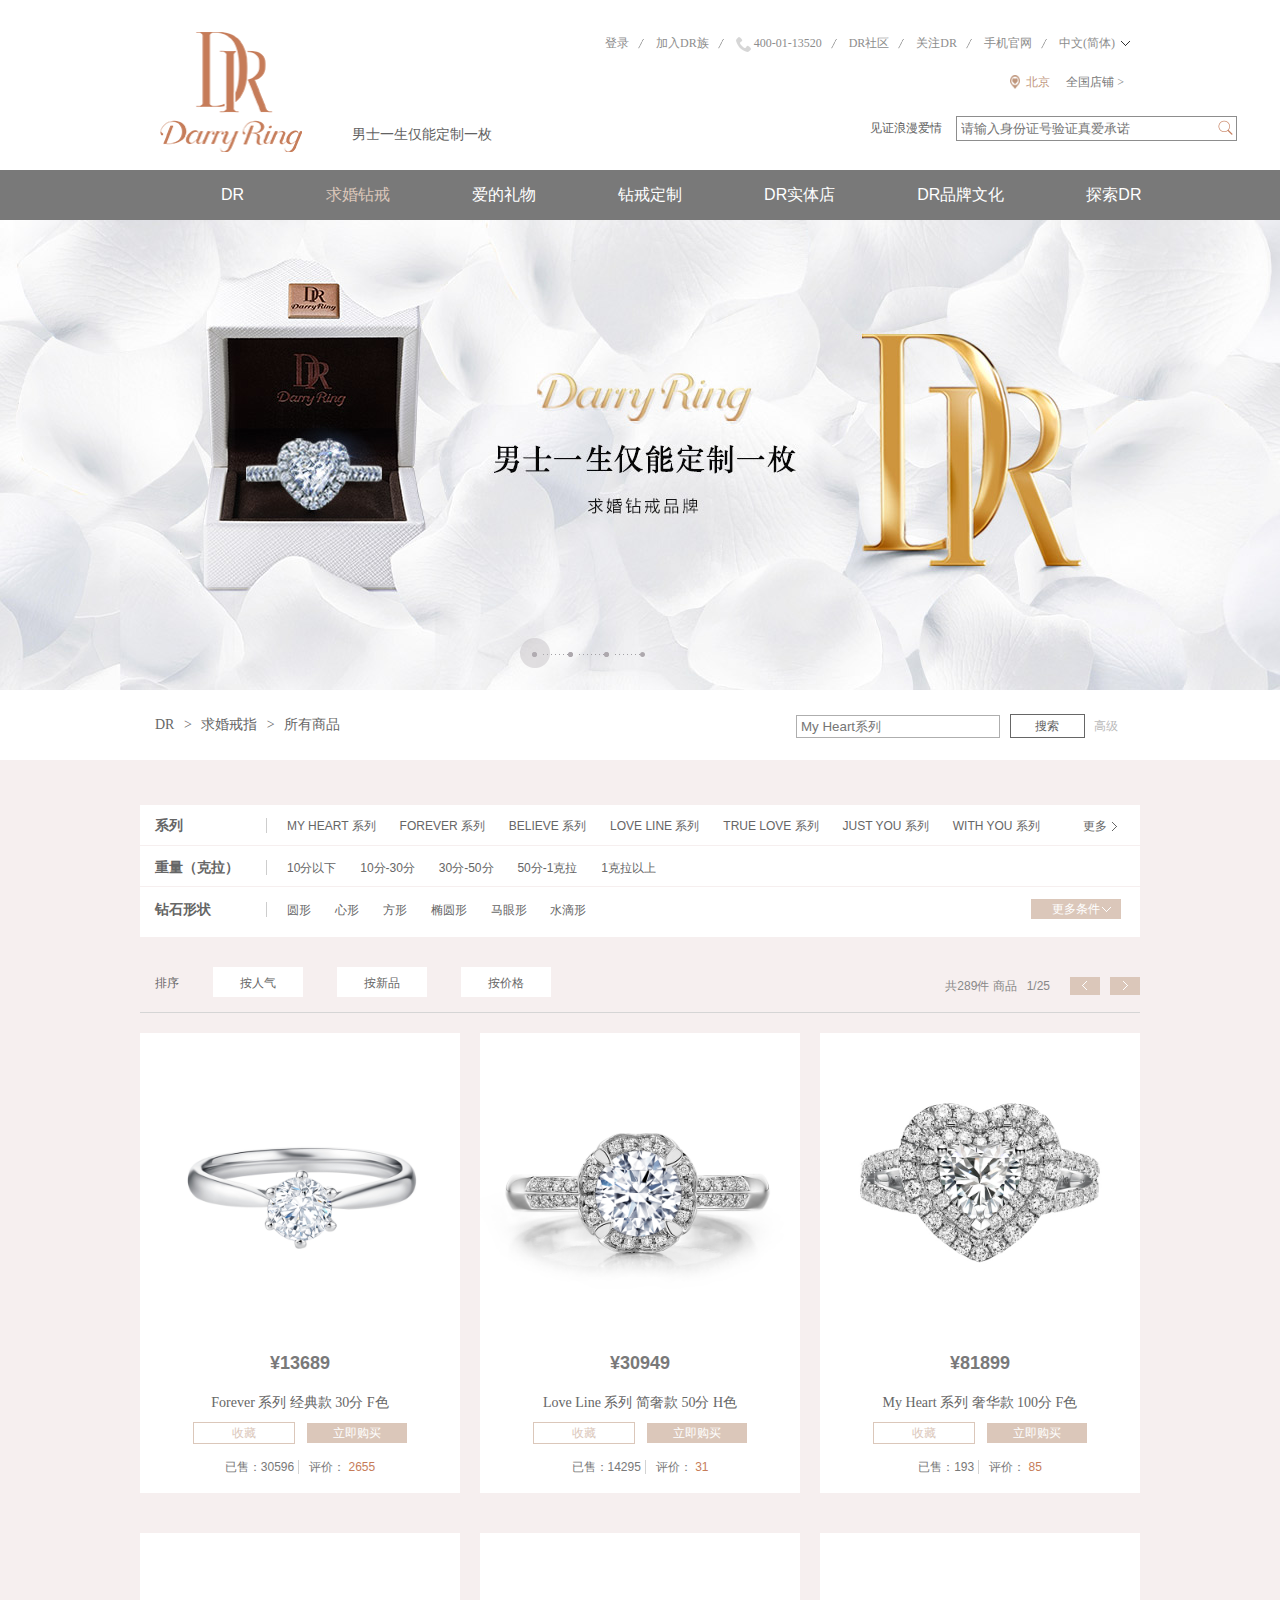
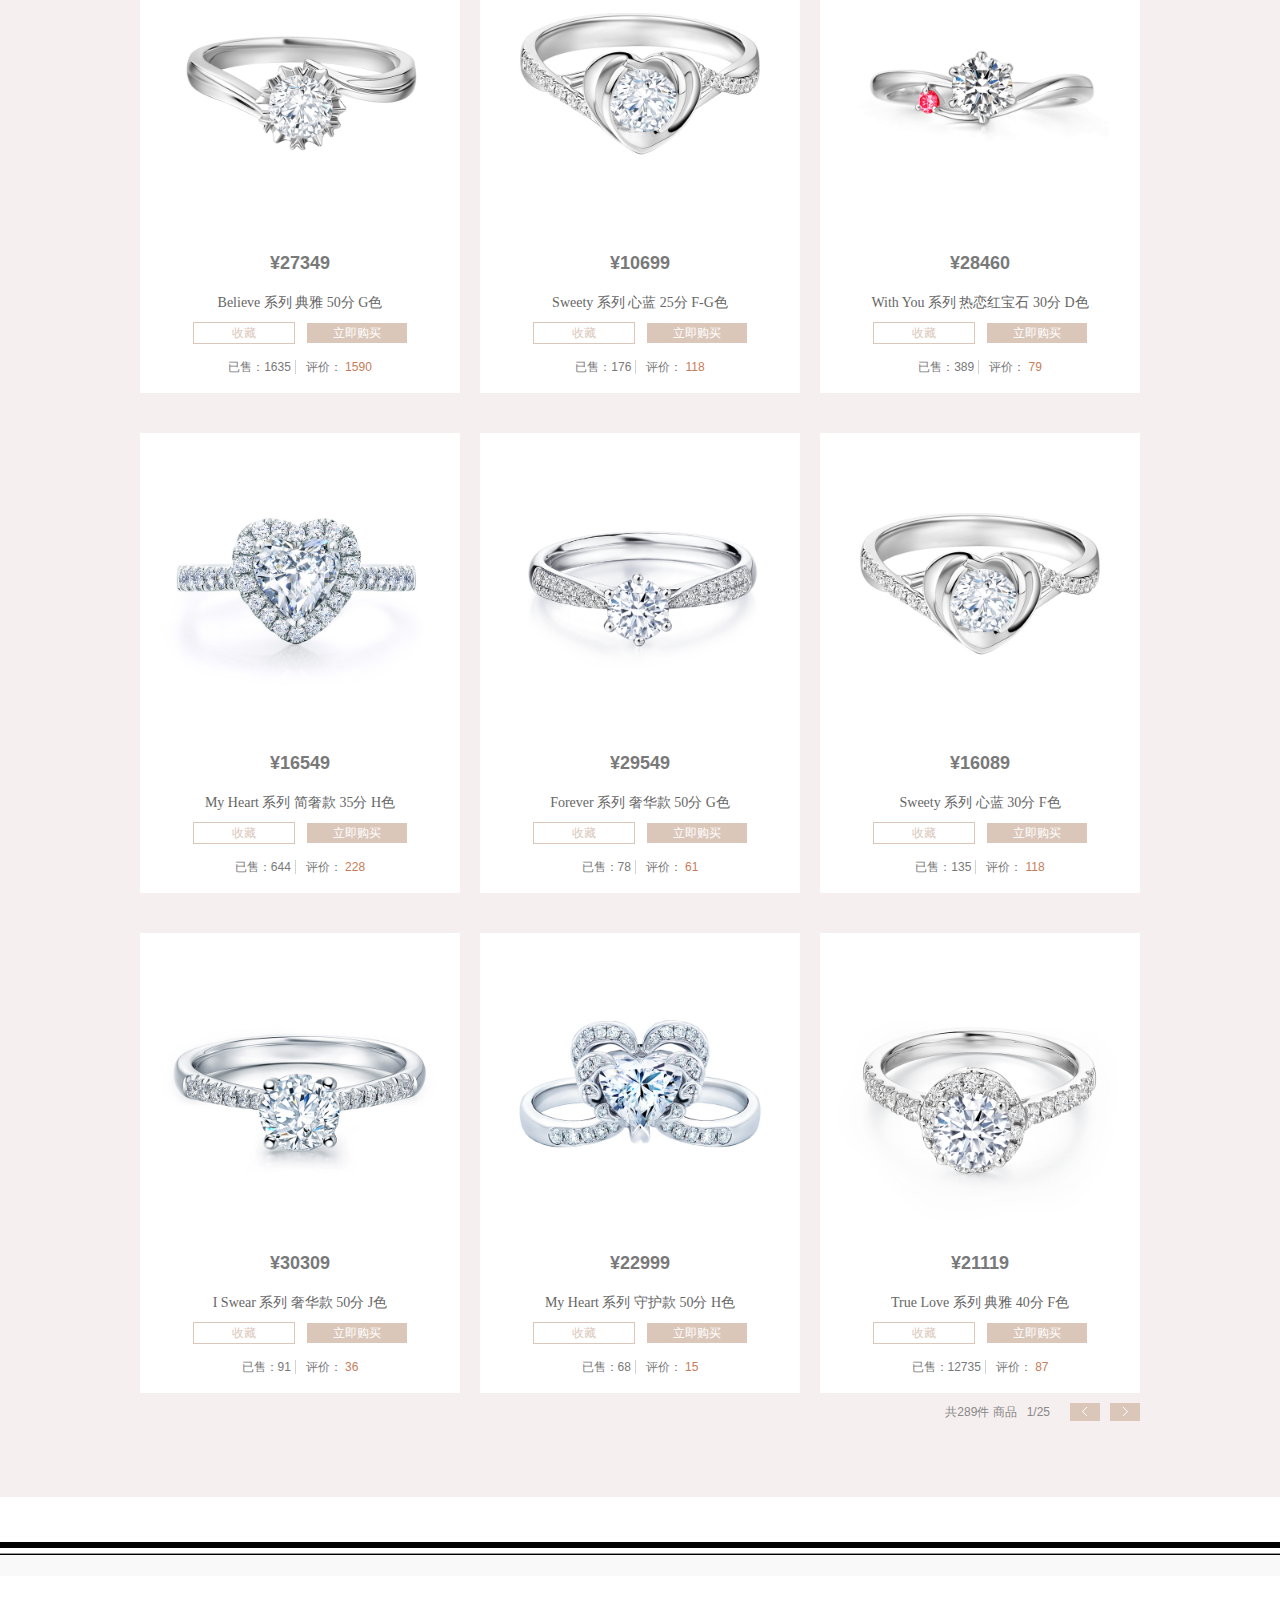
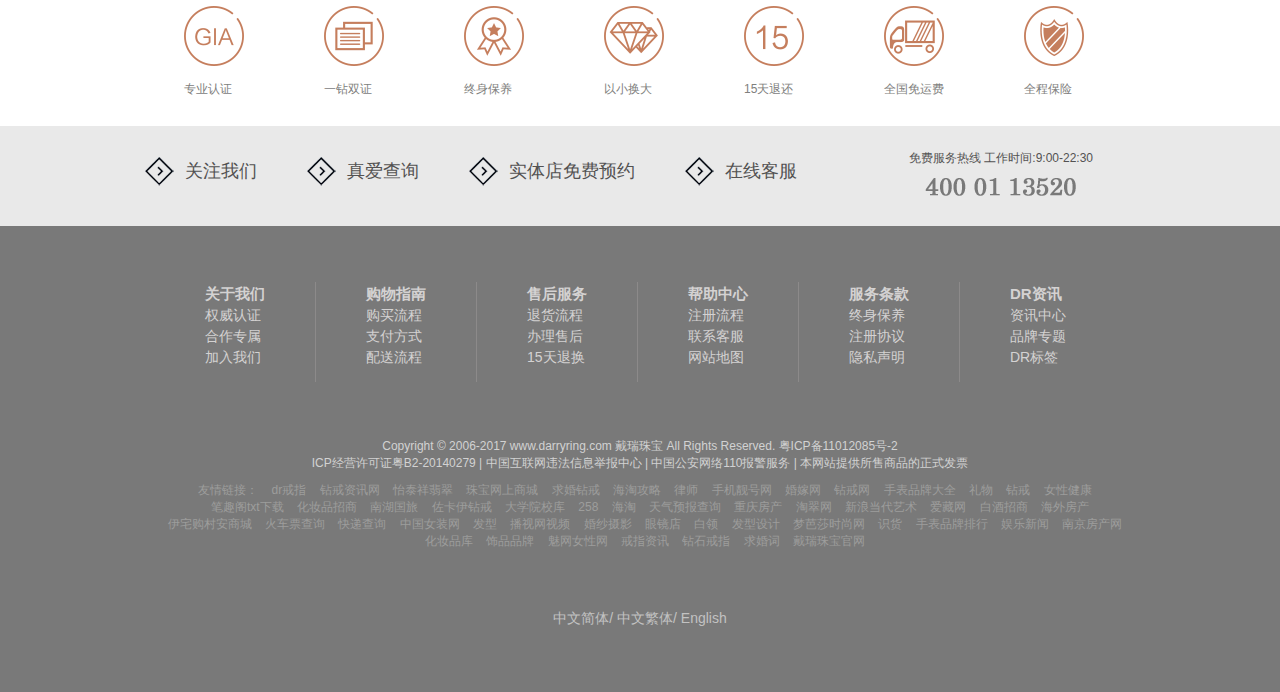
<file: DR_propose.html>
<!DOCTYPE html>
<html>
<head>
	<meta charset="utf-8">
	<title>Darry Ring求婚钻戒|DR求婚|戴瑞求婚|求婚钻戒|求婚|-Darry Ring戴瑞珠宝官网</title>
	<link rel="stylesheet" type="text/css" href="css/base.css">
	<link rel="stylesheet" type="text/css" href="css/DR_propose.css">
	<!-- <script type="text/javascript" src="js/jquery-3.1.1.min.js"></script> -->
	<script type="text/javascript" src="js/jquery-1.7.2.js"></script>
	<script type="text/javascript" src="js/DR_propose.js"></script>
</head>
<body>
	 <div id="box">
			 <!-- head -->
		 	<div id="head">
		 		<a href="#" class="logo"><img src="img/drlogo.png"></a>
		 		<a href="#"><span class="only">男士一生仅能定制一枚</span></a>
		 		<!-- 登录 -->
		 		<div id="denglu" class="clear-fix">
			 		<a href="#">登录</a>
			 		<a href="#">加入DR族</a>
			 		<i>
			 			<img src="img/telleft.png">
			 			400-01-13520
			 		</i>
			 		<a href="#">DR社区</a>
			 		<a href="#" class="gzDr">关注DR</a>
			 		<div id="ewm">
			 			<div id="left" class="fl">
			 				<img src="img/gzh_ewm.jpg">
			 				<p>官方微信公众号<br>DR钻戒DarryRing</p>
			 			</div>
			 			<div id="right" class="fr">
			 				<img src="img/APP_ewm.jpg">
			 				<p>暖心的情侣互动<br>下载DR族专属APP</p>
			 			</div>
			 		</div>
			 		<a href="#" class="gw">手机官网</a>
			 		<div id="gw">
			 			<img src="img/wap_ewm.jpg">
			 			<p>扫描二维码<br>访问</p>
			 		</div>
			 		<a href="#" class="jianti">中文(简体)</a>
			 		<div id="jianti">
			 			<a href="#">English</a>
			 			<a href="#">中文(繁体)</a>
			 		</div>
		 		</div>
		 		<!-- 店铺定位 -->
		 		<div id="shop">
		 			<p class="fl">北京</p>
		 			<div id="shoppos" class="fr">
		 				<a href="#" class="qg">全国店铺 ></a>
		 				<div id="diqu">
		 					<a href="#">北京</a>
		 					<a href="#">石家庄</a>
		 					<a href="#">唐山</a>
		 					<a href="#">太原</a>
		 					<a href="#">呼和浩特</a>
		 					<a href="#">沈阳</a>
		 					<a href="#">大连</a>
		 					<a href="#">长春</a>
		 					<a href="#">哈尔滨</a>
		 					<a href="#">南京</a>
		 					<a href="#">无锡</a>
		 					<a href="#">常州</a>
		 					<a href="#">苏州</a>
		 					<a href="#">南通</a>
		 					<a href="#">盐城</a>
		 					<a href="#">杭州</a>
		 					<a href="#">宁波</a>
		 					<a href="#">温州</a>
		 					<a href="#">嘉兴</a>
		 					<a href="#">绍兴</a>
		 					<a href="#">金华</a>
		 					<a href="#">合肥</a>
		 					<a href="#">福州</a>
		 					<a href="#">厦门</a>
		 					<a href="#">南昌</a>
		 					<a href="#">赣州</a>
		 					<a href="#">济南</a>
		 					<a href="#">青岛</a>
		 					<a href="#">烟台</a>
		 					<a href="#">淮坊</a>
		 					<a href="#">临沂</a>
		 					<a href="#">郑州</a>
		 					<a href="#">平顶山</a>
		 					<a href="#">武汉</a>
		 					<a href="#">宜昌</a>
		 					<a href="#">长沙</a>
		 					<a href="#">广州</a>
		 					<a href="#">深圳</a>
		 					<a href="#">佛山</a>
		 					<a href="#">东莞</a>
		 					<a href="#">南宁</a>
		 					<a href="#">海口</a>
		 					<a href="#">重庆</a>
		 					<a href="#">成都</a>
		 					<a href="#">贵阳</a>
		 					<a href="#">昆明</a>
		 					<a href="#">西安</a>
		 					<a href="#">兰州</a>
		 					<a href="#">西宁</a>
		 					<a href="#">银川</a>
		 					<a href="#">乌鲁木齐</a>
		 					<a href="#">天津</a>
		 					<a href="#">香港</a>
		 				</div>
		 			</div>
		 		</div>
		 		<!-- 见证爱情 paris  -->
		 		<div id="paris">
		 			<span>见证浪漫爱情</span>
		 			<input type="text" name="" class="input" placeholder="请输入身份证号验证真爱承诺">
		 			<img src="img/ico-seach.png">
		 			<div id="zj">
		 				<p>Darry Ring严格规定男士凭身份证一生仅能定制一枚，象征男人一生真爱的浪漫承诺。输入身份证号码即可查询购买记录。</p>
		 			</div>
		 		</div>
		 	</div>
		 	<!-- nav -->
		 	<div id="nav">
		 		<ul id="DR" class="clear-fix">
		 			<li><a href="index.html">DR</a></li>
		 			<li><a href="DR_propose" class="active">求婚钻戒</a></li>
		 			<li><a href="DR_love.html">爱的礼物</a></li>
		 			<li><a href="#">钻戒定制</a></li>
		 			<li><a href="#">DR实体店</a></li>
		 			<li><a href="#">DR品牌文化</a></li>
		 			<li><a href="#">探索DR</a></li>
		 		</ul>
		 	</div>
		 	<!-- hide-->
		 	<div id="hide">
		 		<div id="a" class="div">
		 			<div class="left fl">
		 				<img src="img/drword.png">
		 				<a href="#">加入DR族</a>
		 			</div>
		 			<div class="right fr">
		 				<img src="img/drimg.jpg">
		 				<p href="#">搜索DR族</p>
		 			</div>
		 			<div class="center"></div>
		 		</div>
		 		<div id="b" class="div">
		 			<div class="left fl">
		 				<div class="img">
		 					<img src="img/1477450434.jpg" class="active">
		 					<img src="img/1481184001.jpg">
		 					<img src="img/1477450647.jpg">
		 					<img src="img/1473674984.jpg">
		 					<img src="img/1473675043.jpg">
		 				</div>
		 				<ul class="liebiao">
		 					<li><a href="#">稀世粉钻</a></li>
			 				<li><a href="#">MY HEART 系列</a></li>
			 				<li><a href="#">FOREVER 系列</a></li>
			 				<li><a href="#">TRUE LOVE 系列</a></li>
			 				<li><a href="#">I SVER 系列</a></li>
		 				</ul>
		 			</div>
		 			<div class="right fr">
		 				<ul class="liebiao">
		 					<li><a href="#">JUST YOU 系列</a></li>
			 				<li><a href="#">BELIEVE 系列</a></li>
			 				<li><a href="#">LOVE LINE 系列</a></li>
			 				<li><a href="#">PRINCESS 系列</a></li>
			 				<li><a href="#">查看所有商品</a></li>
		 				</ul>
		 				<div class="img">
		 					<img src="img/1473675081.jpg" class="active">
		 					<img src="img/1477450706.jpg">
		 					<img src="img/1477450804.jpg">
		 					<img src="img/1477450853.jpg">
		 					<img src="img/1477450884.jpg">
		 				</div>
		 			</div>
		 		</div>
		 		<div id="c" class="div">
		 			<div class="left fl">
		 				<div class="img">
		 					<img src="img/1477451237.jpg" class="active">
		 					<img src="img/1477451411.jpg">
		 					<img src="img/1477451433.jpg">
		 					<img src="img/1477451532.jpg">
		 					<img src="img/1477451467.jpg">
		 				</div>
		 				<ul class="liebiao">
		 					<li><a href="#">对戒</a></li>
			 				<li><a href="#">男戒</a></li>
			 				<li><a href="#">吊坠</a></li>
			 				<li><a href="#">手链/手镯</a></li>
			 				<li><a href="#">耳钉/耳环</a></li>
		 				</ul>
		 			</div>
		 			<div class="right fr">
		 				<ul class="liebiao">
		 					<li><a href="#">十二星座吊坠</a></li>
			 				<li><a href="#">纪念日礼物</a></li>
			 				<li><a href="#">生日礼物</a></li>
			 				<li><a href="#">节日礼物</a></li>
			 				<li><a href="#">查看所有商品</a></li>
		 				</ul>
		 				<div class="img">
		 					<img src="img/1477451612.jpg" class="active">
		 					<img src="img/1477451664.jpg">
		 					<img src="img/1477451745.jpg">
		 					<img src="img/1477451776.jpg">
		 					<img src="img/1477451815.jpg">
		 				</div>
		 			</div>
		 		</div>
		 		<div id="d" class="div"></div>
		 		<div id="e" class="div">
		 			<div class="left fl">
		 				<h3 class="remen"><span>热门城市</span></h3>
		 				<ul class="chengshi clear-fix">
		 					<a href="#"><li>香港</li></a>
		 					<a href="#"><li>上海</li></a>
		 					<a href="#"><li>北京</li></a>
		 					<a href="#"><li>广州</li></a>
		 					<a href="#"><li>深圳</li></a>
		 				</ul>
		 				<ul class="huabeiqu clear-fix">
		 					<li class="active">华北区</li>
		 					<li>华东区</li>
		 					<li>华中区</li>
		 					<li>华南区</li>
		 					<li>华西区</li>
		 					<a href="#" class="fl">更多></a>
		 				</ul>
		 				<!-- 线和移动的点 -->
		 				<div class="xian">
		 					<div class="xian2"></div>
		 					<div class="yidong"></div>
		 				</div>
		 				<div class="xian1"></div>
		 				<!-- 华北区..的隐藏 -->
		 				<div class="qudiqu">
		 					<div class="huabei active">
		 						<a href="#">北京</a>
		 						<a href="#">石家庄</a>
		 						<a href="#">唐山</a>
		 						<a href="#">太原</a>
		 						<a href="#">呼和浩特</a>
		 						<a href="#">天津</a>
		 						<a href="#">更多></a>
		 					</div>
		 					<div class="huadong">
		 						<a href="#">南京市</a>
								<a href="#">无锡市</a>
								<a href="#">常州市</a>
								<a href="#">苏州市</a>
								<a href="#">南通市</a>
								<a href="#">杭州市</a><br/>
								<a href="#">宁波市</a>
								<a href="#">温州市</a>
								<a href="#">嘉兴市</a>
								<a href="#">厦门市</a>
								<a href="#">济南市</a>
								<a href="#">青岛市</a><br/>
								<a href="#">市辖区</a>
								<a href="#">上海市</a>
								<a href="#">烟台市</a>
								<a href="#">淮坊市</a>
								<a href="#">临沂市</a>
								<a href="#">更多></a>
		 					</div>
		 					<div class="huazhong">
		 						<a href="#">南昌市</a>
								<a href="#">郑州市</a>
								<a href="#">武汉市</a>
								<a href="#">宜昌市</a>
								<a href="#">长沙市</a>
								<a href="#">更多></a>
		 					</div>
		 					<div class="huanan">
		 						<a href="#">广州市</a>
								<a href="#">深圳市</a>
								<a href="#">佛山市</a>
								<a href="#">东莞市</a>
								<a href="#">南宁市</a>
								<a href="#">海口市</a>
								<a href="#">更多></a>
		 					</div>
		 					<div class="huaxi">
		 						<a href="#">市辖区</a>
								<a href="#">重庆市</a>
								<a href="#">成都市</a>
								<a href="#">贵阳市</a>
								<a href="#">昆明市</a>
								<a href="#">更多></a>
		 					</div>
		 				</div>
		 			</div>
		 			<!-- 小轮播图 -->
		 			<div class="right fr">
		 				<div class="lb active">
		 					<a href="#"><img src="img/1477304603.jpg"></a>
		 					<a href="#"><p>重庆观音桥店</p></a>
		 				</div>
		 				<div class="lb">
		 					<a href="#"><img src="img/1498035874594a36a232897.jpg"></a>
		 					<a href="#"><p>香港铜锣湾店</p></a>
		 				</div>
		 				<div class="lb">
		 					<a href="#"><img src="img/1498026860594a136c0eb8e.jpg"></a>
		 					<a href="#"><p>预约到店礼</p></a>
		 				</div>
		 			</div>
		 			<div class="center"></div>
		 		</div>
		 		<div id="f" class="div">
		 			<div class="left fl">
		 				<img src="img/1494577661591571fd37969.jpg">
		 				<a href="#">品牌文化</a>
		 			</div>
		 			<div class="right fr">
		 				<img src="img/1477304692.jpg">
		 				<p href="#">明星推荐</p>
		 			</div>
		 			<div class="center"></div>
		 		</div>
		 		<div id="g" class="div">
		 			<div class="left fl">
		 				<img src="img/1488350702.jpg">
		 				<a href="#">DR专题</a>
		 			</div>
		 			<div class="right fr">
		 				<img src="img/1488352096.jpg">
		 				<p href="#">DR故事</p>
		 			</div>
		 			<div class="center"></div>
		 		</div>
		 	</div>
		 	<!-- 轮播图 -->
		 	<div id="lunbo">
		 		<ul class="img">
		 			<li class="active"><a href="#"><img src="img/1492511360.jpg"></a></li>
		 			<li><a href="#"><img src="img/149317494159000a9d1c537.jpg"></a></li>
		 			<li><a href="#"><img src="img/14955312695923ff059d862.jpg"></a></li>
		 			<li><a href="#"><img src="img/14955312165923fed00bb27.jpg"></a></li>
		 		</ul>
		 		<ul class="dian clear-fix">
		 			<li><span class="active"></span></li>
		 			<li><span></span></li>
		 			<li><span></span></li>
		 			<li class="r"><span></span></li>
		 		</ul>
		 		<a href="javascript:;" id="left"></a>
		 		<a href="javascript:;" id="right"></a>
		 	</div>
		 	<!-- 搜索条 -->
		 	<div class="dr-bread clear-fix">
		 		<div class="dr-bread_left fl">
		 			<a href="#">DR</a>
		 			<span>></span>
		 			<a href="#">求婚戒指</a>
		 			<span>></span>
		 			<a href="#">所有商品</a>
		 		</div>
		 		<div class="dr-bread_right fr">
		 			<input type="text" name="" id="searchInput" placeholder="My Heart系列">
		 			<i id="goodsSearch">搜索</i>
		 			<a href="#">高级</a>
		 		</div>
		 	</div>
		 	<!-- 粉色背景 -->
		 	<div class="dr_pink">
		 		<div class="w1000">
		 		<!-- 高级搜索栏 -->
		 			<div class="drring_highsearch">
		 			<!-- top -->
		 				<div class="drring_highsearch-same clear-fix">
		 					<span class="blod fl">系列</span>
		 					<div class="drring_series fl">
		 						<a href="#">MY HEART 系列</a>
		 						<a href="#">FOREVER 系列</a>
		 						<a href="#">BELIEVE 系列</a>
		 						<a href="#">LOVE LINE 系列</a>
		 						<a href="#">TRUE LOVE 系列</a>
		 						<a href="#">JUST YOU 系列</a>
		 						<a href="#">WITH YOU 系列</a>
		 					</div>
		 					<span class="moreSeries fl">更多</span>
		 				</div>
		 				<!--top end-->
		 				<!-- center -->
		 				<div class="drring_highsearch-same">
		 					<span class="fl">重量（克拉）</span>
		 					<div class="drring_series fl">
		 						<a href="#">10分以下</a>
		 						<a href="#">10分-30分</a>
		 						<a href="#">30分-50分</a>
		 						<a href="#">50分-1克拉</a>
		 						<a href="#">1克拉以上</a>
		 					</div>
		 				</div>
		 				<div class="drring_highsearch-same" id="nb">
		 					<span class="fl">钻石形状</span>
		 					<i class="fr" id="moreCond">更多条件</i>
		 					<div class="drring_series fl">
		 						<a href="#">圆形</a>
		 						<a href="#">心形</a>
		 						<a href="#">方形</a>
		 						<a href="#">椭圆形</a>
		 						<a href="#">马眼形</a>
		 						<a href="#">水滴形</a>
		 					</div>
		 				</div>
		 			</div>
		 				<!-- 分页 -->
		 			<div class="drring_sortall clear-fix">
		 			<!-- 排序 -->
		 				<div class="drring_sort fl">
		 					<span>排序</span>
		 					<i><a href="#">按人气</a></i>
		 					<i><a href="#">按新品</a></i>
		 					<i><a href="#">按价格</a></i>
		 				</div>
		 				<div class="pagin fr">
		 					<span class="fl">共289件 商品</span>
		 					<span class="fl">1/25</span>
		 					<a href="#" class="prevPage fl"></a>
		 					<a href="#" class="nextPage fl"></a>
		 				</div>
		 				<!-- 排序end -->
		 			</div>
		 			<!-- 商品 -->
		 			<ul class="dring_thing clear-fix">
		 				<li>
		 					<a href="#"><img src="img/1489574820.jpg" width="320" height="320"></a>
		 					<div class="dring_thing-cort">
		 						<p class="m">¥13689</p>
		 						<p class="f">Forever 系列 经典款 30分 F色</p>
		 						<div class="dring_thing-button">
		 							<span>收藏</span>
		 							<a href="#"><i>立即购买</i></a>
		 						</div>
		 						<div class="dring_thing-sold">
		 							<span>已售：30596</span>
		 							<i>
		 								评价：
		 								<em>2655</em>
		 							</i>
		 						</div>
		 					</div>
		 				</li>
		 				<li>
		 					<a href="#"><img src="img/1477450804.jpg" width="320" height="320"></a>
		 					<div class="dring_thing-cort">
		 						<p class="m">¥30949</p>
		 						<p class="f">Love Line 系列 简奢款 50分 H色</p>
		 						<div class="dring_thing-button">
		 							<span>收藏</span>
		 							<a href="#"><i>立即购买</i></a>
		 						</div>
		 						<div class="dring_thing-sold">
		 							<span>已售：14295</span>
		 							<i>
		 								评价：
		 								<em>31</em>
		 							</i>
		 						</div>
		 					</div>
		 				</li>
		 				<li>
		 					<a href="#"><img src="img/1487736760.jpg" width="320" height="320"></a>
		 					<div class="dring_thing-cort">
		 						<p class="m">¥81899</p>
		 						<p class="f">My Heart 系列 奢华款 100分 F色</p>
		 						<div class="dring_thing-button">
		 							<span>收藏</span>
		 							<a href="#"><i>立即购买</i></a>
		 						</div>
		 						<div class="dring_thing-sold">
		 							<span>已售：193</span>
		 							<i>
		 								评价：
		 								<em>85</em>
		 							</i>
		 						</div>
		 					</div>
		 				</li>
		 				<li>
		 					<a href="#"><img src="img/1489574876.jpg" width="320" height="320"></a>
		 					<div class="dring_thing-cort">
		 						<p class="m">¥27349</p>
		 						<p class="f">Believe 系列 典雅 50分 G色</p>
		 						<div class="dring_thing-button">
		 							<span>收藏</span>
		 							<a href="#"><i>立即购买</i></a>
		 						</div>
		 						<div class="dring_thing-sold">
		 							<span>已售：1635</span>
		 							<i>
		 								评价：
		 								<em>1590</em>
		 							</i>
		 						</div>
		 					</div>
		 				</li>
		 				<li>
		 					<a href="#"><img src="img/1487737016.jpg" width="320" height="320"></a>
		 					<div class="dring_thing-cort">
		 						<p class="m">¥10699</p>
		 						<p class="f">Sweety 系列  心蓝 25分 F-G色</p>
		 						<div class="dring_thing-button">
		 							<span>收藏</span>
		 							<a href="#"><i>立即购买</i></a>
		 						</div>
		 						<div class="dring_thing-sold">
		 							<span>已售：176</span>
		 							<i>
		 								评价：
		 								<em>118</em>
		 							</i>
		 						</div>
		 					</div>
		 				</li>
		 				<li>
		 					<a href="#"><img src="img/1489574912.jpg" width="320" height="320"></a>
		 					<div class="dring_thing-cort">
		 						<p class="m">¥28460</p>
		 						<p class="f">With You 系列 热恋红宝石 30分 D色</p>
		 						<div class="dring_thing-button">
		 							<span>收藏</span>
		 							<a href="#"><i>立即购买</i></a>
		 						</div>
		 						<div class="dring_thing-sold">
		 							<span>已售：389</span>
		 							<i>
		 								评价：
		 								<em>79</em>
		 							</i>
		 						</div>
		 					</div>
		 				</li>
		 				<li>
		 					<a href="#"><img src="img/1489571757.jpg" width="320" height="320"></a>
		 					<div class="dring_thing-cort">
		 						<p class="m">¥16549</p>
		 						<p class="f">My Heart 系列 简奢款 35分 H色</p>
		 						<div class="dring_thing-button">
		 							<span>收藏</span>
		 							<a href="#"><i>立即购买</i></a>
		 						</div>
		 						<div class="dring_thing-sold">
		 							<span>已售：644</span>
		 							<i>
		 								评价：
		 								<em>228</em>
		 							</i>
		 						</div>
		 					</div>
		 				</li>
		 				<li>
		 					<a href="#"><img src="img/1486978469.jpg" width="320" height="320"></a>
		 					<div class="dring_thing-cort">
		 						<p class="m">¥29549</p>
		 						<p class="f">Forever 系列 奢华款 50分 G色</p>
		 						<div class="dring_thing-button">
		 							<span>收藏</span>
		 							<a href="#"><i>立即购买</i></a>
		 						</div>
		 						<div class="dring_thing-sold">
		 							<span>已售：78</span>
		 							<i>
		 								评价：
		 								<em>61</em>
		 							</i>
		 						</div>
		 					</div>
		 				</li>
		 				<li>
		 					<a href="#"><img src="img/1487737016.jpg" width="320" height="320"></a>
		 					<div class="dring_thing-cort">
		 						<p class="m">¥16089</p>
		 						<p class="f">Sweety 系列  心蓝 30分 F色</p>
		 						<div class="dring_thing-button">
		 							<span>收藏</span>
		 							<a href="#"><i>立即购买</i></a>
		 						</div>
		 						<div class="dring_thing-sold">
		 							<span>已售：135</span>
		 							<i>
		 								评价：
		 								<em>118</em>
		 							</i>
		 						</div>
		 					</div>
		 				</li>
		 				<li>
		 					<a href="#"><img src="img/1495616910.jpg" width="320" height="320"></a>
		 					<div class="dring_thing-cort">
		 						<p class="m">¥30309</p>
		 						<p class="f">I Swear 系列 奢华款 50分 J色</p>
		 						<div class="dring_thing-button">
		 							<span>收藏</span>
		 							<a href="#"><i>立即购买</i></a>
		 						</div>
		 						<div class="dring_thing-sold">
		 							<span>已售：91</span>
		 							<i>
		 								评价：
		 								<em>36</em>
		 							</i>
		 						</div>
		 					</div>
		 				</li>
		 				<li>
		 					<a href="#"><img src="img/1487736808.jpg" width="320" height="320"></a>
		 					<div class="dring_thing-cort">
		 						<p class="m">¥22999</p>
		 						<p class="f">My Heart 系列 守护款 50分 H色</p>
		 						<div class="dring_thing-button">
		 							<span>收藏</span>
		 							<a href="#"><i>立即购买</i></a>
		 						</div>
		 						<div class="dring_thing-sold">
		 							<span>已售：68</span>
		 							<i>
		 								评价：
		 								<em>15</em>
		 							</i>
		 						</div>
		 					</div>
		 				</li>
		 				<li>
		 					<a href="#"><img src="img/1492745071.jpg" width="320" height="320"></a>
		 					<div class="dring_thing-cort">
		 						<p class="m">¥21119</p>
		 						<p class="f">True Love 系列 典雅 40分 F色</p>
		 						<div class="dring_thing-button">
		 							<span>收藏</span>
		 							<a href="#"><i>立即购买</i></a>
		 						</div>
		 						<div class="dring_thing-sold">
		 							<span>已售：12735</span>
		 							<i>
		 								评价：
		 								<em>87</em>
		 							</i>
		 						</div>
		 					</div>
		 				</li>
		 			</ul>
		 			<!-- 商品end -->
		 			<div class="fpagin pagin clear-fix">
		 				<a href="#" class="nextPage fr"></a>
		 				<a href="#" class="prevPage fr"></a>
		 				<span class="fr">1/25</span>
		 				<span class="fr">共289件 商品</span>
		 			</div>
		 		</div>
		 	</div>
		 	<!-- pink end -->
		 	<div class="box15"></div>
		<div class="box16"></div>
		<ul class="box17 clear-fix">
			<li>
			<a href="#" class="b17la"></a>
			<a href="#" class="box17t">专业认证</a>
			</li>
			<li>
			<a href="#" class="b17lb"></a>
			<a href="#" class="box17t">一钻双证</a>
			</li>
			<li>
			<a href="#" class="b17lc"></a>
			<a href="#" class="box17t">终身保养</a>
			</li>
			<li>
			<a href="#" class="b17ld"></a>
			<a href="#" class="box17t">以小换大</a>
			</li>
			<li>
			<a href="#" class="b17le"></a>
			<a href="#" class="box17t">15天退还</a>
			</li>
			<li>
			<a href="#" class="b17lf"></a>
			<a href="#" class="box17t">全国免运费</a>
			</li>
			<li>
			<a href="#" class="b17lg"></a>
			<a href="#" class="box17t">全程保险</a>
			</li>
		</ul>
		<div class="box18">
			<div class="box18a clear-fix">
				<ul class="box18l fl clear-fix">
					<li class="gz">关注我们</li>
					<div class="b18yc">
						<div class="b18yca">
							<a href="#" class="z"></a>
							<a href="#" class="x"></a>
							<a href="#" class="c"></a>
							<a href="#" class="v"></a>
							<a href="#" class="b"></a>
						</div>
						<img src="img/ew.jpg" class="b18i">
					</div>
					<a href="#"><li>真爱查询</li></a>
					<a href="#"><li>实体店免费预约</li></a>
					<a href="#"><li>在线客服</li></a>
				</ul>
				<div class="box18r fr">
					<p>免费服务热线 工作时间:9:00-22:30</p>
					<img src="img/tel.png">
				</div>
			</div>
		</div>
		<div class="box19">
			<div class="top clear-fix">
				<ul class="t1">
					<li class="t1a">关于我们</li>
					<a href="#"><li>权威认证</li></a>
					<a href="#"><li>合作专属</li></a>
					<a href="#"><li>加入我们</li></a>
				</ul>
				<ul class="t1">
					<li class="t1a">购物指南</li>
					<a href="#"><li>购买流程</li></a>
					<a href="#"><li>支付方式</li></a>
					<a href="#"><li>配送流程</li></a>
				</ul>
				<ul class="t1">
					<li class="t1a">售后服务</li>
					<a href="#"><li>退货流程</li></a>
					<a href="#"><li>办理售后</li></a>
					<a href="#"><li>15天退换</li></a>
				</ul>
				<ul class="t1">
					<li class="t1a">帮助中心</li>
					<a href="#"><li>注册流程</li></a>
					<a href="#"><li>联系客服</li></a>
					<a href="#"><li>网站地图</li></a>
				</ul>
				<ul class="t1">
					<li class="t1a">服务条款</li>
					<a href="#"><li>终身保养</li></a>
					<a href="#"><li>注册协议</li></a>
					<a href="#"><li>隐私声明</li></a>
				</ul>
				<ul class="t1 t2">
					<li class="t1a">DR资讯</li>
					<a href="#"><li>资讯中心</li></a>
					<a href="#"><li>品牌专题</li></a>
					<a href="#"><li>DR标签</li></a>
				</ul>
			</div>
			<p class="box19pa">
			Copyright © 2006-2017 www.darryring.com 戴瑞珠宝 All Rights Reserved. 粤ICP备11012085号-2
			</p>
			<p class="box19pb">
			ICP经营许可证粤B2-20140279 | 中国互联网违法信息举报中心 | 中国公安网络110报警服务 | 本网站提供所售商品的正式发票 
			</p>
			<p class="box19pc">
				<span>友情链接：</span>
				<a href="#">dr戒指</a>
				<a href="#">钻戒资讯网</a>
				<a href="#">怡泰祥翡翠</a>
				<a href="#">珠宝网上商城</a>
				<a href="#">求婚钻戒</a>
				<a href="#">海淘攻略</a>
				<a href="#">律师</a>
				<a href="#">手机靓号网</a>
				<a href="#">婚嫁网</a>
				<a href="#">钻戒网</a>
				<a href="#">手表品牌大全</a>
				<a href="#">礼物</a>
				<a href="#">钻戒</a>
				<a href="#">女性健康</a>
			</p>
			<p class="box19pc">
			&nbsp;&nbsp;
				<a href="#">笔趣阁txt下载</a>
				<a href="#">化妆品招商</a>
				<a href="#">南湖国旅</a>
				<a href="#">佐卡伊钻戒</a>
				<a href="#">大学院校库</a>
				<a href="#">258</a>
				<a href="#">海淘</a>
				<a href="#">天气预报查询</a>
				<a href="#">重庆房产</a>
				<a href="#">淘翠网</a>
				<a href="#">新浪当代艺术</a>
				<a href="#">爱藏网</a>
				<a href="#">白酒招商</a>
				<a href="#">海外房产</a>
			</p>
			<p class="box19pc">
				<a href="#">伊宅购村安商城</a>
				<a href="#">火车票查询</a>
				<a href="#">快递查询</a>
				<a href="#">中国女装网</a>
				<a href="#">发型</a>
				<a href="#">播视网视频</a>
				<a href="#">婚纱摄影</a>
				<a href="#">眼镜店</a>
				<a href="#">白领</a>
				<a href="#">发型设计</a>
				<a href="#">梦芭莎时尚网</a>
				<a href="#">识货</a>
				<a href="#">手表品牌排行</a>
				<a href="#">娱乐新闻</a>
				<a href="#">南京房产网</a>
			</p>
			<p class="box19pc">
				<a href="#">化妆品库</a>
				<a href="#">饰品品牌</a>
				<a href="#">魅网女性网</a>
				<a href="#">戒指资讯</a>
				<a href="#">钻石戒指</a>
				<a href="#">求婚词</a>
				<a href="#">戴瑞珠宝官网</a>
			</p>
			<p class="box19pd">
				<a href="#">中文简体/</a>
				<a href="#">中文繁体/</a>
				<a href="#">English</a>
			</p>
		</div>
		 <!-- 固定 -->
		<div id="fixed-service">
			<!-- 在线客服 -->
			<div class="fixed-Customer">
			<!-- 隐藏的 -->
				<div class="droline_kfword">
					<span class="x"></span>
					<p>购买过程遇到问题<br/>直接联系在线客服解决</p>
				</div>
			<!-- 两个小边 -->
				<em class="yleft"></em>
				<em class="yright"></em>
				<!-- 动图 -->
				<img src="img/zxkf.gif">
				<span class="zaixian">在线<br/>客服</span>
			</div>
			<!-- 在线客服 end-->
			<!-- dr_quick-cort -->
			<!-- 1 购物车-->
			<div class="dr_quick-cort">
				<a href="#" class="dr_quick2"></a>
				<div class="dr_quick-word">
					购物车
				</div>
			</div>
			<!-- 2 -->
			<div class="dr_quick-cort">
				<a href="#" class="dr_quick3"></a>
				<div class="dr_quick-word em">
					我的订单
				</div>
			</div>
			<!-- 3 -->
			<div class="dr_quick-cort">
				<a href="#" class="dr_quick4"></a>
				<div class="dr_quick-word em">
					我的收藏
				</div>
			</div>
			<!-- 4 -->
			<div class="dr_quick-cort">
				<a href="#" class="dr_quick5"></a>
				<div class="dr_quick-word em">
					收藏网站
				</div>
			</div>
			<!-- 5 二维码-->
			<div class="dr_quick-cort">
				<a href="#" class="dr_quick6"></a>
				<div class="dr_quick-word dr_quick-ewm">
					<img src="img/ewm_jpg.png">
				</div>
			</div>
			<!-- 6 -->
			<div class="dr_quick-cort">
				<a href="#" class="dr_quick7"></a>
				<div class="dr_quick-word comShare">
					<a href="#" class="shareWeibo"></a>
					<a href="#" class="shareQzone"></a>
					<a href="#" class="shareQweibo"></a>
					<a href="#" class="shareRenren"></a>
					<a href="#" class="shareDouban"></a>
				</div>
			</div>
			<!-- 7 -->
			<div class="dr_quick-cort">
				<a href="#head" class="dr_totop"></a>
				<div class="dr_quick-word em">返回顶部</div>
			</div>
			<!-- dr_quick-cort end-->
		</div>
	</div>
</body>
</html>
</file>
<file: css/base.css>
body,h1,h2,h3,h4,h5,h6,p,ul,ol,dd,dl,input,img {
		margin: 0;
		padding: 0;
		list-style: none;
		border: none;
	}
	/*设置默认的文字大小和类型*/
	body {
		font-size: 14px;
		font-family: "microsoft yahei",arial;
		border:none;
	}
	a {
		text-decoration: none;
		color: black;
	}
	a:hover {
		text-decoration: none;
	}
	i,em {
		font-style: normal;
	}
	input {
		outline: none;
	}
	a {
		outline: none;
	}
	select,input,img {
		vertical-align: middle;
	}
	.clear-fix:after { content: ""; display: block; clear: both; }
	.clear-fix { zoom: 1; }
	.fl { float: left; }
	.fr { float: right; }
</file>
<file: css/Darry.css>
#box {
  width: 100%; }

#head {
  width: 1200px;
  height: 120px;
  font-family: "SimSun";
  margin: 0 auto;
  margin-top: 32px;
  margin-bottom: 18px;
  position: relative; }
  #head .logo img {
    width: 142px;
    height: 120px;
    margin-left: 120px; }
  #head .only {
    color: #626262;
    position: absolute;
    bottom: 8px;
    margin-left: 50px; }
  #head #denglu {
    height: 16px;
    position: absolute;
    right: 110px;
    top: 3px;
    font-size: 12px; }
    #head #denglu a, #head #denglu i {
      display: inline-block;
      padding: 0 15px 0 9px;
      background: url(../img/hr.png) no-repeat right;
      background-size: 6px 10px;
      color: #8d8d8d; }
    #head #denglu a:hover {
      color: #c67c59; }
    #head #denglu a.jianti {
      background: url(../img/bottom.png) no-repeat right;
      background-size: 9px 5px; }
    #head #denglu #ewm {
      width: 342px;
      height: 230px;
      position: absolute;
      top: 15px;
      left: 170px;
      background: #fff;
      display: none;
      z-index: 5; }
      #head #denglu #ewm #left {
        margin-left: 25px;
        margin-top: 20px;
        text-align: center; }
        #head #denglu #ewm #left p {
          margin-top: 20px;
          font-size: 15px;
          color: #333;
          font-family: "microsoft yahei"; }
      #head #denglu #ewm #right {
        margin-right: 25px;
        margin-top: 20px;
        text-align: center; }
        #head #denglu #ewm #right p {
          margin-top: 20px;
          font-size: 15px;
          color: #333;
          font-family: "microsoft yahei"; }
    #head #denglu #gw {
      width: 188px;
      height: 230px;
      background: #fff;
      position: absolute;
      top: 15px;
      left: 330px;
      text-align: center;
      display: none;
      z-index: 5; }
      #head #denglu #gw img {
        display: inline-block;
        margin-top: 20px; }
      #head #denglu #gw p {
        margin-top: 20px;
        font-size: 15px;
        color: #333;
        font-family: "microsoft yahei"; }
    #head #denglu #jianti {
      width: 84px;
      height: 40px;
      background: #fff;
      position: absolute;
      top: 15px;
      right: 0;
      display: none;
      z-index: 5; }
      #head #denglu #jianti a {
        display: block;
        background: none;
        font-size: 12px;
        color: #8d8d8d;
        line-height: 19px; }
  #head #shop {
    position: absolute;
    right: 110px;
    top: 36px;
    font-size: 12px; }
    #head #shop p {
      color: #bf967c;
      margin-right: 5px;
      padding-left: 16px;
      padding: 6px 5px 5px 16px;
      background: url(../img/ico-gps1.png) no-repeat left;
      background-size: 10px 14px; }
    #head #shop #shoppos {
      position: relative; }
      #head #shop #shoppos .qg {
        display: block;
        position: relative;
        padding: 5px;
        border: 1px solid red;
        background: #fff;
        border: 1px solid #fff;
        border-bottom: none;
        color: #797979;
        z-index: 4; }
      #head #shop #shoppos .qg.active {
        border: 1px solid #c57d5c;
        border-bottom: none;
        color: #c57d5c; }
      #head #shop #shoppos #diqu {
        width: 278px;
        border: 1px solid #c57d5c;
        position: absolute;
        top: 24px;
        left: -208px;
        display: none;
        background: #fff;
        z-index: 3;
        padding-bottom: 10px; }
        #head #shop #shoppos #diqu a {
          font-size: 12px;
          color: #8d8d8d;
          display: inline-block;
          padding: 4px 6px;
          margin-left: 10px;
          margin-top: 8px; }
          #head #shop #shoppos #diqu a:hover {
            color: #c57d5c; }
        #head #shop #shoppos #diqu a.active {
          background: #c57d5c;
          color: #fff; }
  #head #paris {
    width: 370px;
    height: 25px;
    position: absolute;
    top: 84px;
    right: 0; }
    #head #paris span {
      font-size: 12px;
      color: #606060;
      line-height: 25px;
      margin-right: 10px; }
    #head #paris input {
      border: none;
      width: 275px;
      height: 23px;
      border: 1px solid #8d8d8d;
      padding-left: 4px; }
    #head #paris img {
      position: absolute;
      top: 4px;
      right: 7px; }
    #head #paris #zj {
      width: 348px;
      height: 63px;
      position: absolute;
      right: 0;
      top: -64px;
      z-index: 6;
      background: url(../img/yzts_word.png) no-repeat;
      display: none; }
      #head #paris #zj p {
        font-size: 12px;
        color: #8d8d8d;
        line-height: 24px;
        padding: 4px; }

#nav {
  width: 100%;
  height: 50px;
  background: #797979;
  position: relative; }
  #nav #DR {
    width: 1200px;
    height: 100%;
    margin: 0 auto;
    line-height: 50px;
    padding-left: 140px;
    box-sizing: border-box; }
    #nav #DR li {
      float: left;
      padding: 0 41px; }
      #nav #DR li a {
        font-size: 16px;
        color: #fff; }
        #nav #DR li a:hover {
          color: #dbc7ba; }
    #nav #DR li a.active {
      color: #dbc7ba; }

#hide {
  width: 1000px;
  height: 260px;
  position: absolute;
  left: 50%;
  margin-left: -500px;
  top: 220px;
  font-family: "SimSun"; }
  #hide .div {
    display: none;
    width: 100%;
    height: 100%;
    position: absolute;
    background: #fff;
    z-index: 5;
    left: 0;
    top: 0px; }
  #hide #d {
    width: 0;
    height: 0; }
  #hide #a .left, #hide #f .left, #hide #g .left {
    width: 50%;
    height: 100%;
    text-align: center; }
    #hide #a .left img, #hide #f .left img, #hide #g .left img {
      display: block;
      margin: 30px auto; }
    #hide #a .left a, #hide #f .left a, #hide #g .left a {
      display: block;
      width: 96px;
      height: 29px;
      line-height: 29px;
      font-size: 14px;
      padding-right: 25px;
      margin: 0 auto;
      color: #606060;
      background: url(../img/black_icon.png) no-repeat right;
      background-size: 29px 29px; }
      #hide #a .left a:hover, #hide #f .left a:hover, #hide #g .left a:hover {
        color: #d49e85; }
  #hide #a .right, #hide #f .right, #hide #g .right {
    width: 50%;
    height: 100%;
    cursor: pointer;
    text-align: center; }
    #hide #a .right img, #hide #f .right img, #hide #g .right img {
      display: block;
      margin: 30px auto 10px; }
    #hide #a .right p, #hide #f .right p, #hide #g .right p {
      color: #606060;
      font-size: 14px; }
      #hide #a .right p:hover, #hide #f .right p:hover, #hide #g .right p:hover {
        color: #d49e85; }
  #hide #a .center, #hide #f .center, #hide #g .center {
    width: 5px;
    height: 210px;
    background: url(../img/subNav_line.png) no-repeat;
    position: absolute;
    left: 50%;
    top: 0;
    margin-left: -2.5px;
    margin-top: 25px; }
  #hide #f .left a, #hide #g .left a {
    background: none;
    padding: 0; }
  #hide #f .left img, #hide #g .left img {
    margin: 30px auto 10px; }
  #hide #b .left, #hide #c .left {
    width: 50%;
    height: 100%; }
    #hide #b .left .img, #hide #c .left .img {
      position: absolute;
      left: 0;
      top: 0; }
      #hide #b .left .img img, #hide #c .left .img img {
        width: 260px;
        height: 260px;
        position: absolute;
        left: 0;
        top: 0;
        display: none; }
      #hide #b .left .img img.active, #hide #c .left .img img.active {
        display: block; }
    #hide #b .left .liebiao, #hide #c .left .liebiao {
      width: 200px;
      height: 100%;
      position: absolute;
      top: 12px;
      left: 260px;
      text-align: center; }
      #hide #b .left .liebiao li, #hide #c .left .liebiao li {
        font-size: 14px;
        color: #5e5e61;
        padding: 14px 0;
        border-bottom: 1px solid #dbdbdb; }
        #hide #b .left .liebiao li:hover, #hide #c .left .liebiao li:hover {
          color: #c67c59;
          border-bottom: 1px solid #797979; }
  #hide #b .right, #hide #c .right {
    width: 50%;
    height: 100%; }
    #hide #b .right .img, #hide #c .right .img {
      position: absolute;
      right: 0;
      top: 0; }
      #hide #b .right .img img, #hide #c .right .img img {
        width: 260px;
        height: 260px;
        position: absolute;
        right: 0;
        top: 0;
        display: none; }
      #hide #b .right .img img.active, #hide #c .right .img img.active {
        display: block; }
    #hide #b .right .liebiao, #hide #c .right .liebiao {
      width: 200px;
      height: 100%;
      position: absolute;
      top: 12px;
      right: 260px;
      text-align: center; }
      #hide #b .right .liebiao li, #hide #c .right .liebiao li {
        font-size: 14px;
        color: #5e5e61;
        padding: 14px 0;
        border-bottom: 1px solid #dbdbdb; }
        #hide #b .right .liebiao li:hover, #hide #c .right .liebiao li:hover {
          color: #c67c59;
          border-bottom: 1px solid #797979; }
  #hide #e .center {
    width: 5px;
    height: 210px;
    background: url(../img/subNav_line.png) no-repeat;
    position: absolute;
    left: 50%;
    top: 0;
    margin-left: -2.5px;
    margin-top: 25px; }
  #hide #e .left {
    width: 50%;
    height: 100%;
    text-align: center; }
    #hide #e .left .remen {
      margin-top: 30px; }
      #hide #e .left .remen span {
        font-size: 14px;
        color: #dc9e85;
        border-bottom: 2px solid #d49e85;
        padding: 12px;
        display: inline-block; }
    #hide #e .left .chengshi {
      border-top: 1px solid #bbbbbb;
      width: 290px;
      margin: 0 auto;
      margin-top: -1px; }
      #hide #e .left .chengshi a li {
        float: left;
        font-size: 12px;
        color: #d49e85;
        padding-left: 27px;
        padding-top: 12px; }
        #hide #e .left .chengshi a li:hover {
          transform: scale(1.15, 1.15);
          color: #e98c66; }
    #hide #e .left .huabeiqu {
      width: 320px;
      margin: 40px auto 0; }
      #hide #e .left .huabeiqu li {
        float: left;
        font-size: 12px;
        color: #797979;
        padding-right: 20px; }
      #hide #e .left .huabeiqu li.active {
        color: #d49e85;
        transform: scale(1.12);
        font-weight: bold; }
      #hide #e .left .huabeiqu a {
        color: #5e5e61;
        font-size: 12px; }
        #hide #e .left .huabeiqu a:hover {
          color: #d49e85; }
    #hide #e .left .xian {
      position: relative;
      width: 320px;
      margin: 21px auto 0; }
      #hide #e .left .xian .xian2 {
        width: 12px;
        border-top: 1px solid #bbbbbb; }
      #hide #e .left .xian .yidong {
        width: 14px;
        height: 14px;
        background: url(../img/lright.jpg) no-repeat;
        position: absolute;
        left: 12px;
        top: -7px; }
    #hide #e .left .xian1 {
      width: 320px;
      border-top: 1px solid #bbbbbb;
      margin: 0 auto 10px; }
    #hide #e .left .qudiqu div {
      width: 310px;
      margin: 0 auto;
      padding: 0 5px;
      display: none; }
      #hide #e .left .qudiqu div a {
        display: inline-block;
        font-size: 12px;
        color: #aeadad;
        line-height: 20px; }
        #hide #e .left .qudiqu div a:hover {
          color: #d49e85;
          transform: scale(1.1); }
    #hide #e .left .qudiqu div.active {
      display: block; }
  #hide #e .right {
    width: 50%;
    height: 100%;
    position: relative; }
    #hide #e .right .lb {
      background: #fff;
      width: 290px;
      height: 210px;
      position: absolute;
      top: 30px;
      left: 105px;
      text-align: center;
      display: none; }
      #hide #e .right .lb p {
        font-size: 14px;
        color: #5e5e61;
        margin-top: 20px; }
        #hide #e .right .lb p:hover {
          color: #dc9e85; }
    #hide #e .right .lb.active {
      display: block; }

#lunbo {
  width: 100%;
  height: 620px;
  position: relative; }
  #lunbo .img {
    position: relative;
    width: 100%; }
    #lunbo .img li {
      position: absolute;
      width: 100%;
      height: 620px;
      overflow: hidden;
      top: 0;
      display: none; }
      #lunbo .img li a img {
        position: absolute;
        left: 50%;
        margin-left: -960px; }
    #lunbo .img li.active {
      display: block; }
  #lunbo .dian {
    width: 216px;
    height: 32px;
    position: absolute;
    left: 50%;
    bottom: 20px;
    margin-left: -108px; }
    #lunbo .dian li {
      float: left;
      width: 36px;
      height: 32px;
      background: url(../img/line.png) no-repeat center; }
      #lunbo .dian li span {
        width: 30px;
        height: 30px;
        display: inline-block;
        background: url(../img/bd.png) no-repeat;
        margin-left: -12px;
        display: none; }
      #lunbo .dian li span.active {
        display: block; }
    #lunbo .dian li.r {
      background: url(../img/right_d.png) no-repeat center; }
  #lunbo #left, #lunbo #right {
    width: 60px;
    height: 60px;
    position: absolute;
    top: 50%;
    margin-top: -30px;
    display: none; }
  #lunbo #left {
    left: 50px;
    background: url(../img/ico-bannerBtn.png) no-repeat 0 0; }
    #lunbo #left:hover {
      background: url(../img/ico-bannerBtn.png) no-repeat 0 -66px; }
  #lunbo #right {
    right: 50px;
    background: url(../img/ico-bannerBtn.png) no-repeat -68px 0; }
    #lunbo #right:hover {
      background: url(../img/ico-bannerBtn.png) no-repeat -68px -66px; }

.box3 {
  width: 100%;
  height: 340px;
  background: #f9f8fd;
  overflow: hidden; }
  .box3 .b3i {
    width: 1215px;
    height: 300px;
    margin: 20px auto; }
    .box3 .b3i .b3ia {
      width: 390px;
      height: 300px;
      float: left;
      margin: 0 7.5px;
      position: relative;
      overflow: hidden; }
      .box3 .b3i .b3ia img {
        width: 100%;
        height: 100%;
        position: absolute;
        left: 0;
        top: 0;
        transition: 1s all ease; }
      .box3 .b3i .b3ia img:hover {
        transform: scale(1.15, 1.15); }
      .box3 .b3i .b3ia .b3h {
        font-family: "SimSun";
        width: 100%;
        text-align: center;
        position: absolute;
        left: 0;
        top: 20px;
        font-size: 30px;
        color: #1a1a1a; }
      .box3 .b3i .b3ia .pink {
        font-size: 14px;
        font-family: "SimSun";
        width: 100%;
        text-align: center;
        position: absolute;
        left: 0;
        top: 70px;
        color: #989898; }

.box4 {
  width: 1200px;
  height: 90px;
  background: #dfcbc5;
  margin: 28px auto;
  position: relative; }
  .box4 img {
    position: absolute;
    left: 50%;
    margin-left: -76px;
    top: -22px; }
  .box4 a {
    display: block;
    font-size: 17px;
    text-align: center;
    position: absolute;
    left: 50%;
    margin-left: -20px;
    top: 50%;
    margin-top: -8.5px;
    z-index: 99;
    color: #fff; }
  .box4 a:hover {
    color: #b25c42; }

.box5 {
  width: 464px;
  height: 20px;
  margin: 12px auto; }
  .box5 a {
    color: #666;
    font-size: 18px;
    display: inline-block;
    padding: 0 18px;
    border-right: 1px solid #666;
    font-family: "SimSun"; }
  .box5 a.b5g {
    border: none; }
  .box5 a:hover {
    color: #f6c3ac; }

.box6 {
  width: 1200px;
  height: 470px;
  margin: 0 auto;
  background: #f1f0f1; }

.box6 .b6ul {
  width: 495px;
  height: 470px;
  background: url(../img/shop.jpg) no-repeat; }
  .box6 .b6ul li {
    width: 364px;
    height: 42px; }
  .box6 .b6ul .li {
    background: #fff;
    margin: 194px auto 32px;
    position: relative; }
  .box6 .b6ul .ali {
    background: #d49e85;
    margin: 0 auto; }
    .box6 .b6ul .ali p {
      font-size: 14px;
      color: #fff;
      text-align: center;
      line-height: 42px;
      font-family: "SimSun"; }
    .box6 .b6ul .ali p:hover {
      background: #ce7b55; }
  .box6 .b6ul .span {
    display: inline-block;
    padding: 0 45px 0 50px;
    line-height: 42px;
    font-size: 14px;
    font-family: "SimSun"; }
  .box6 .b6ul .spana {
    width: 12px;
    height: 16px;
    display: inline-block; }
  .box6 .b6ul input {
    width: 178px;
    height: 13px;
    border: none;
    font-size: 12px;
    color: #be8267; }
  .box6 .b6ul .b6dj {
    width: 22px;
    height: 22px;
    display: inline-block;
    position: absolute;
    right: 15px;
    top: 10px;
    background: url(../img/ico-seach1.png) no-repeat; }
.box6 .b6center {
  font-family: "SimSun";
  width: 175px;
  height: 176px;
  margin: 140px 70px 0; }
  .box6 .b6center .b61a {
    font-size: 20px;
    text-align: center; }
  .box6 .b6center .b6cb {
    width: 60px;
    height: 1px;
    border-bottom: 1px solid #000;
    margin: 27px auto 0;
    text-align: center; }
  .box6 .b6center .b6pa {
    font-size: 14px;
    color: #da9d82;
    margin: 14px 0;
    text-align: center; }
  .box6 .b6center .b6pb {
    text-align: center;
    font-size: 14px;
    color: #a39fa3; }
  .box6 .b6center .b62a {
    display: block;
    width: 118px;
    height: 32px;
    border: 1px solid #da9d82;
    text-align: center;
    line-height: 32px;
    margin: 38px auto 0;
    color: #da9d82; }
  .box6 .b6center .b62a:hover {
    color: #fff;
    background: #da9d82; }
.box6 .b6right {
  width: 360px;
  height: 355px;
  margin-top: 50px;
  background: #fff;
  font-family: "SimSun"; }
  .box6 .b6right .b6ra {
    font-size: 14px;
    text-align: center;
    margin: 36px 0 12px 0; }
  .box6 .b6right .b6rb {
    font-size: 14px;
    color: #888;
    text-align: center; }

.box4 a.by {
  margin-left: -30px; }

.box7 {
  width: 1200px;
  height: 320px;
  margin: 0 auto;
  background: url(../img/adv1.jpg) no-repeat;
  font-family: "SimSun"; }

.box7 .b7l {
  width: 200px;
  height: 140px;
  margin: 80px 0 0 130px; }
  .box7 .b7l .b7a {
    font-size: 18px;
    display: block;
    text-align: center; }
  .box7 .b7l .b7bd {
    width: 60px;
    height: 1px;
    border-bottom: 1px solid #000;
    margin: 27px auto 0;
    text-align: center; }
  .box7 .b7l .b7p {
    font-size: 14px;
    color: #47484a;
    text-align: center;
    margin-top: 14px;
    line-height: 30px; }
.box7 .b7r {
  width: 162px;
  height: 140px;
  margin: 80px 130px 0 0; }
  .box7 .b7r .b7a {
    font-size: 18px;
    display: block;
    text-align: center; }
  .box7 .b7r .b7bd {
    width: 60px;
    height: 1px;
    border-bottom: 1px solid #000;
    margin: 27px auto 0;
    text-align: center; }
  .box7 .b7r .b7p {
    font-size: 14px;
    color: #47484a;
    text-align: center;
    margin-top: 14px;
    line-height: 30px; }
  .box7 .b7r .b7a2 {
    color: #ce977f;
    font-size: 14px;
    display: block;
    text-align: center;
    margin-top: 12px; }

.box8 {
  width: 1200px;
  height: 484px;
  margin: 0 auto;
  border-bottom: 9px solid #606060; }
  .box8 a {
    float: left;
    position: relative; }
    .box8 a .b8ap {
      font-size: 16px;
      position: absolute;
      left: 50%;
      margin-left: -94px;
      bottom: 83px; }
    .box8 a .b8bp {
      font-size: 14px;
      position: absolute;
      left: 50%;
      margin-left: -35px;
      bottom: 38px;
      color: #dda596; }

.box9 {
  width: 1200px;
  height: 54px;
  margin: 0 auto;
  background: #dbc8ba;
  border-top: 5px solid #f7eff0; }
  .box9 a {
    display: inline-block;
    margin-left: 52px;
    font-size: 17px;
    color: #807b79;
    line-height: 54px; }
  .box9 a:hover {
    color: #cf764c; }

.box10 {
  width: 1200px;
  height: 580px;
  margin: 20px auto 0;
  padding-bottom: 35px;
  border-bottom: 9px solid #606060;
  position: relative; }

.box10 .box10r {
  width: 210px;
  height: 148px;
  position: absolute;
  right: 178px;
  top: 168px;
  font-family: "SimSun"; }
  .box10 .box10r .b10p {
    font-size: 18px;
    margin-bottom: 20px;
    text-align: center; }
  .box10 .box10r .b10br {
    width: 60px;
    height: 1px;
    border-bottom: 1px solid #000;
    margin: 7px auto 0;
    text-align: center; }
  .box10 .box10r .b10pa {
    font-size: 14px;
    color: #979797;
    text-align: center;
    margin: 12px 0; }
  .box10 .box10r .b10aa {
    font-size: 13px;
    color: #c9b09d;
    display: block;
    text-align: center; }
  .box10 .box10r .b10aa:hover {
    color: #96582a; }
.box10 .box10l {
  width: 260px;
  height: 168px;
  position: absolute;
  left: 154px;
  top: 168px;
  font-family: "SimSun"; }
  .box10 .box10l .b10p {
    font-size: 18px;
    margin-bottom: 26px;
    text-align: center; }
  .box10 .box10l .b10br {
    width: 60px;
    height: 1px;
    border-bottom: 1px solid #000;
    margin: 7px auto 0;
    text-align: center; }
  .box10 .box10l .b10pa {
    font-size: 14px;
    color: #87878a;
    text-align: center;
    margin: 12px 0; }
  .box10 .box10l .b10aa {
    font-size: 13px;
    color: #c9b09d;
    display: block;
    text-align: center; }
  .box10 .box10l .b10aa:hover {
    color: #96582a; }

.box10a {
  border: none;
  padding-bottom: 0; }

.box11 {
  width: 1200px;
  height: 942px;
  margin: 0 auto;
  margin-top: 38px;
  padding-bottom: 15px;
  border-bottom: 9px solid #606060;
  font-family: "SimSun"; }

.box11 .b11u {
  margin: 0 auto;
  margin-bottom: 12px;
  cursor: pointer; }
  .box11 .b11u li {
    float: left;
    font-size: 17px;
    color: #6b6b6b;
    margin-left: 140px; }
  .box11 .b11u .b11lia {
    margin-left: 280px; }
  .box11 .b11u .b11a {
    font-size: 13px;
    color: #e7baac;
    float: right;
    margin-right: 36px; }
  .box11 .b11u .b11a:hover {
    color: #d48b75; }
  .box11 .b11u li:hover {
    color: #d48b75; }
.box11 .b11c {
  width: 100%; }
.box11 .b11bottom {
  width: 1200px;
  height: 604px;
  overflow: hidden; }
  .box11 .b11bottom .b11a img {
    float: left; }
  .box11 .b11bottom .b11a {
    display: none; }
  .box11 .b11bottom .b11a.active {
    display: block; }

.box9 .b12a {
  font-size: 12px;
  color: #cd9b84;
  line-height: 54px;
  float: right;
  margin-right: 38px; }

.box13 {
  margin: 20px auto 0;
  width: 1200px;
  height: 580px;
  overflow: hidden; }
  .box13 img {
    width: 100%; }

.box14 {
  width: 1200px;
  height: 380px;
  margin: 0 auto; }
  .box14 .box14a img {
    width: 600px;
    height: 380px; }
  .box14 .box14r {
    width: 50%;
    height: 100%;
    background: url(../img/1488353928.jpg) no-repeat;
    font-family: "SimSun"; }
    .box14 .box14r p {
      font-size: 22px;
      color: #fff;
      text-align: center;
      margin-top: 124px; }
    .box14 .box14r a {
      display: block;
      margin: 0 auto;
      font-size: 14px;
      color: #b16e56;
      text-align: center;
      width: 120px;
      height: 34px;
      line-height: 34px;
      border: 1px solid #b16e56;
      margin-top: 30px; }
    .box14 .box14r a:hover {
      color: #fff;
      background: #b16e56; }

.box15 {
  width: 100%;
  height: 5px;
  border-top: 6px solid #000;
  border-bottom: 1px solid #959595;
  margin-top: 120px; }

.box16 {
  width: 100%;
  height: 21px;
  border-top: 1px solid #000;
  background: #f9f9f9; }

.box17 {
  width: 992px;
  height: 90px;
  margin: 30px auto; }
  .box17 li {
    float: left;
    height: 90px;
    margin: 0 40px; }
    .box17 li .b17la, .box17 li .b17lb, .box17 li .b17lc, .box17 li .b17ld, .box17 li .b17le, .box17 li .b17lf, .box17 li .b17lg {
      display: block;
      width: 60px;
      height: 60px;
      margin-bottom: 14px; }
    .box17 li .b17la {
      background: url(../img/icon_footer.png) no-repeat 0 0; }
    .box17 li .b17la:hover {
      background: url(../img/icon_footer.png) no-repeat 0 -60px; }
    .box17 li .b17lb {
      background: url(../img/icon_footer.png) no-repeat -60px 0; }
    .box17 li .b17lb:hover {
      background: url(../img/icon_footer.png) no-repeat -60px -60px; }
    .box17 li .b17lc {
      background: url(../img/icon_footer.png) no-repeat -120px 0; }
    .box17 li .b17lc:hover {
      background: url(../img/icon_footer.png) no-repeat -120px -60px; }
    .box17 li .b17ld {
      background: url(../img/icon_footer.png) no-repeat -180px 0; }
    .box17 li .b17ld:hover {
      background: url(../img/icon_footer.png) no-repeat -180px -60px; }
    .box17 li .b17le {
      background: url(../img/icon_footer.png) no-repeat -240px 0; }
    .box17 li .b17le:hover {
      background: url(../img/icon_footer.png) no-repeat -240px -60px; }
    .box17 li .b17lf {
      background: url(../img/icon_footer.png) no-repeat -300px 0; }
    .box17 li .b17lf:hover {
      background: url(../img/icon_footer.png) no-repeat -300px -60px; }
    .box17 li .b17lg {
      background: url(../img/icon_footer.png) no-repeat -360px 0; }
    .box17 li .b17lg:hover {
      background: url(../img/icon_footer.png) no-repeat -360px -60px; }
    .box17 li .box17t {
      font-size: 12px;
      color: #80807d;
      text-align: center; }

.box18 {
  width: 100%;
  height: 100px;
  background: #e9e9e9; }
  .box18 .box18a {
    width: 990px;
    height: 100px;
    margin: 0 auto; }
    .box18 .box18a .box18l {
      position: relative; }
      .box18 .box18a .box18l li {
        float: left;
        height: 38px;
        margin-top: 26px;
        margin-left: 50px;
        padding-left: 40px;
        line-height: 38px;
        font-size: 18px;
        color: #535252;
        background: url(../img/black_icon.png) no-repeat left; }
      .box18 .box18a .box18l .gz {
        margin-left: 0; }
      .box18 .box18a .box18l .b18yc {
        display: none;
        width: 180px;
        height: 208px;
        background: #e9e9e9;
        position: absolute;
        left: 0;
        top: 60px; }
        .box18 .box18a .box18l .b18yc .b18yca {
          width: 155px;
          height: 26px;
          margin: 32px auto 10px; }
          .box18 .box18a .box18l .b18yc .b18yca a {
            width: 26px;
            height: 26px;
            display: inline-block; }
          .box18 .box18a .box18l .b18yc .b18yca .z {
            background: url(../img/ico-shares.png) no-repeat 0 0; }
          .box18 .box18a .box18l .b18yc .b18yca .z:hover {
            background: url(../img/ico-shares.png) no-repeat 0 -68px; }
          .box18 .box18a .box18l .b18yc .b18yca .x {
            background: url(../img/ico-shares.png) no-repeat -31px 0; }
          .box18 .box18a .box18l .b18yc .b18yca .x:hover {
            background: url(../img/ico-shares.png) no-repeat -31px -68px; }
          .box18 .box18a .box18l .b18yc .b18yca .c {
            background: url(../img/ico-shares.png) no-repeat -62px 0; }
          .box18 .box18a .box18l .b18yc .b18yca .c:hover {
            background: url(../img/ico-shares.png) no-repeat -62px -68px; }
          .box18 .box18a .box18l .b18yc .b18yca .v {
            background: url(../img/ico-shares.png) no-repeat -93px 0; }
          .box18 .box18a .box18l .b18yc .b18yca .v:hover {
            background: url(../img/ico-shares.png) no-repeat -93px -68px; }
          .box18 .box18a .box18l .b18yc .b18yca .b {
            background: url(../img/ico-shares.png) no-repeat 0 -34px; }
          .box18 .box18a .box18l .b18yc .b18yca .b:hover {
            background: url(../img/ico-shares.png) no-repeat 0 -102px; }
        .box18 .box18a .box18l .b18yc .b18i {
          width: 120px;
          margin: 0 auto;
          display: block; }
    .box18 .box18a .box18r {
      width: 218px;
      height: 60px;
      margin-top: 24px;
      margin-right: 25px; }
      .box18 .box18a .box18r p {
        text-align: center;
        font-size: 12px;
        color: #535252;
        margin-bottom: 5px; }
      .box18 .box18a .box18r img {
        margin: 0 auto;
        display: block; }

.box19 {
  width: 100%;
  height: 466px;
  background: #797979;
  overflow: hidden; }

.box19 .top {
  width: 970px;
  height: 100px;
  margin: 56px auto; }
  .box19 .top ul {
    padding: 0 50px;
    height: 100px;
    border-right: 1px solid #8c8a8a;
    float: left; }
    .box19 .top ul li {
      font-size: 14px;
      margin-top: 3px;
      color: #d4d2d2; }
    .box19 .top ul .t1a {
      font-size: 15px;
      font-weight: bolder; }
  .box19 .top .t2 {
    border: none; }
.box19 .box19pa {
  font-size: 12px;
  text-align: center;
  margin-top: 15px;
  color: #d2d2d2; }
.box19 .box19pb {
  font-size: 12px;
  text-align: center;
  margin-bottom: 10px;
  color: #d2d2d2; }
.box19 .box19pc {
  width: 988px;
  margin: 0 auto;
  font-size: 12px;
  color: #9d9d9c;
  text-align: center; }
  .box19 .box19pc a, .box19 .box19pc span {
    margin-left: 10px;
    color: #9d9d9c; }
.box19 .box19pd {
  margin: 60px auto;
  text-align: center; }
  .box19 .box19pd a {
    font-size: 14px;
    color: #c2c2c2; }

#fixed-service {
  width: 50px;
  position: fixed;
  right: 30px;
  bottom: 0;
  background: #dbc7ba;
  text-align: center;
  z-index: 10;
  padding-top: 32px;
  display: none; }
  #fixed-service .fixed-Customer {
    width: 58px;
    height: 96px;
    background: #cea88f;
    position: absolute;
    top: -96px;
    left: -4px; }
    #fixed-service .fixed-Customer .droline_kfword {
      width: 220px;
      height: 80px;
      background: url(../img/tc_border.png) no-repeat;
      position: absolute;
      top: 0;
      left: 0;
      opacity: 0; }
      #fixed-service .fixed-Customer .droline_kfword .x {
        width: 20px;
        height: 20px;
        position: absolute;
        background: url(../img/tc_close.png) no-repeat;
        right: 14px;
        top: -4px; }
      #fixed-service .fixed-Customer .droline_kfword p {
        width: 220px;
        height: 48px;
        font-size: 14px;
        color: #666;
        line-height: 24px;
        padding-top: 16px;
        overflow: hidden;
        margin-left: -4px; }
    #fixed-service .fixed-Customer em {
      width: 4px;
      height: 4px;
      position: absolute;
      top: 96px; }
    #fixed-service .fixed-Customer .yleft {
      left: 0;
      background: url(../img/icon_yleft.png) no-repeat; }
    #fixed-service .fixed-Customer .yright {
      right: 0;
      background: url(../img/icon_yright.png) no-repeat; }
    #fixed-service .fixed-Customer .zaixian {
      font-size: 11px;
      color: #fff; }
  #fixed-service .dr_quick-cort {
    width: 50px;
    height: 50px;
    position: relative;
    margin: 17px 0; }
    #fixed-service .dr_quick-cort:hover {
      background: #fff; }
  #fixed-service .dr_quick-cort .dr_quick2 {
    width: 30px;
    height: 29px;
    display: inline-block;
    background: url(../img/icon_servie.png) no-repeat 0 -33px;
    margin: 10px auto; }
  #fixed-service .dr_quick-cort .dr_quick2.active {
    background: url(../img/icon_servie.png) no-repeat -41px -33px; }
  #fixed-service .dr_quick-cort .dr_quick-word {
    width: 36px;
    height: 50px;
    padding: 0 10px;
    font-size: 12px;
    color: #bc9e8a;
    background: #fff;
    position: absolute;
    top: 0;
    right: 0;
    opacity: 0;
    line-height: 50px; }
  #fixed-service .dr_quick-cort .dr_quick3 {
    width: 24px;
    height: 30px;
    display: inline-block;
    background: url(../img/icon_servie.png) no-repeat -3px -74px;
    margin: 10px auto; }
  #fixed-service .dr_quick-cort .dr_quick3.active {
    background: url(../img/icon_servie.png) no-repeat -44px -74px; }
  #fixed-service .dr_quick-cort .dr_quick-word.em {
    width: 48px;
    height: 50px;
    padding: 0 10px;
    font-size: 12px;
    color: #bc9e8a;
    background: #fff;
    position: absolute;
    top: 0;
    right: 0;
    opacity: 0;
    line-height: 50px; }
  #fixed-service .dr_quick-cort .dr_quick4 {
    width: 30px;
    height: 27px;
    display: inline-block;
    background: url(../img/icon_servie.png) no-repeat 0 -120px;
    margin: 10px auto; }
  #fixed-service .dr_quick-cort .dr_quick4.active {
    background: url(../img/icon_servie.png) no-repeat -41px -120px; }
  #fixed-service .dr_quick-cort .dr_quick5 {
    width: 26px;
    height: 29px;
    display: inline-block;
    background: url(../img/icon_servie.png) no-repeat -2px -159px;
    margin: 10px auto; }
  #fixed-service .dr_quick-cort .dr_quick5.active {
    background: url(../img/icon_servie.png) no-repeat -43px -159px; }
  #fixed-service .dr_quick-cort .dr_quick6 {
    width: 18px;
    height: 30px;
    display: inline-block;
    background: url(../img/icon_servie.png) no-repeat -6px -199px;
    margin: 10px auto; }
  #fixed-service .dr_quick-cort .dr_quick6.active {
    background: url(../img/icon_servie.png) no-repeat -47px -199px; }
  #fixed-service .dr_quick-cort .dr_quick-word.dr_quick-ewm {
    width: 250px;
    height: 120px;
    right: 0;
    opacity: 0; }
  #fixed-service .dr_quick-cort .dr_quick7 {
    width: 24px;
    height: 30px;
    display: inline-block;
    background: url(../img/icon_servie.png) no-repeat -3px -239px;
    margin: 10px auto; }
  #fixed-service .dr_quick-cort .dr_quick7.active {
    background: url(../img/icon_servie.png) no-repeat -44px -239px; }
  #fixed-service .dr_quick-cort .dr_quick-word.comShare {
    width: 230px;
    height: 50px; }
    #fixed-service .dr_quick-cort .dr_quick-word.comShare a {
      width: 26px;
      height: 26px;
      display: inline-block;
      background: url(../img/ico-shares.png) no-repeat;
      margin-top: 12px;
      margin-left: 5px; }
    #fixed-service .dr_quick-cort .dr_quick-word.comShare .shareWeibo {
      background-position: 0 0; }
      #fixed-service .dr_quick-cort .dr_quick-word.comShare .shareWeibo:hover {
        background-position: 0 -68px; }
    #fixed-service .dr_quick-cort .dr_quick-word.comShare .shareQzone {
      background-position: -31px 0; }
      #fixed-service .dr_quick-cort .dr_quick-word.comShare .shareQzone:hover {
        background-position: -31px -68px; }
    #fixed-service .dr_quick-cort .dr_quick-word.comShare .shareQweibo {
      background-position: -62px 0; }
      #fixed-service .dr_quick-cort .dr_quick-word.comShare .shareQweibo:hover {
        background-position: -62px -68px; }
    #fixed-service .dr_quick-cort .dr_quick-word.comShare .shareRenren {
      background-position: -93px 0; }
      #fixed-service .dr_quick-cort .dr_quick-word.comShare .shareRenren:hover {
        background-position: -93px -68px; }
    #fixed-service .dr_quick-cort .dr_quick-word.comShare .shareDouban {
      background-position: 0 -34px; }
      #fixed-service .dr_quick-cort .dr_quick-word.comShare .shareDouban:hover {
        background-position: 0 -102px; }
  #fixed-service .dr_quick-cort .dr_totop {
    width: 50px;
    height: 50px;
    display: inline-block;
    background: url(../img/totop.jpg) no-repeat; }
  #fixed-service .dr_quick-cort .dr_totop.active {
    background: url(../img/totop.jpg) no-repeat -50px 0; }

#DRbrand_tc {
  display: none;
  width: 500px;
  height: 643px;
  position: fixed;
  left: 50%;
  top: 50%;
  margin-left: -250px;
  margin-top: -320px;
  z-index: 30;
  background: url(../img/brand.jpg) no-repeat; }
  #DRbrand_tc .DRbrand_first {
    position: absolute;
    width: 316px;
    height: 260px;
    left: 90px;
    top: 78px; }
  #DRbrand_tc .DRbrand_close {
    width: 22px;
    height: 22px;
    background: url(../img/close.png) no-repeat;
    position: absolute;
    right: 16px;
    top: 16px; }
  #DRbrand_tc .DRbrand_num {
    width: 1px;
    height: 20px;
    position: absolute;
    bottom: 16px;
    left: 50%;
    color: #bebebe;
    margin-left: -7px;
    font-size: 18px;
    text-align: center; }
  #DRbrand_tc .DRbrand_order {
    width: 340px;
    height: 206px;
    position: absolute;
    top: 376px;
    left: 50%;
    margin-left: -170px;
    font-family: simsun; }
    #DRbrand_tc .DRbrand_order .DRbo_gps {
      margin-bottom: 8px;
      line-height: 24px; }
      #DRbrand_tc .DRbrand_order .DRbo_gps .fr {
        color: #888; }
        #DRbrand_tc .DRbrand_order .DRbo_gps .fr a {
          color: #c67c59; }
      #DRbrand_tc .DRbrand_order .DRbo_gps .fl {
        color: #888; }
        #DRbrand_tc .DRbrand_order .DRbo_gps .fl span {
          color: #c67c59;
          padding-left: 20px;
          background: url(../img/ico-gps1.png) no-repeat 0 0; }
    #DRbrand_tc .DRbrand_order .DRbo_input {
      position: relative;
      height: 38px;
      border: 1px solid #d9b39b;
      background: #fff;
      margin-bottom: 10px; }
      #DRbrand_tc .DRbrand_order .DRbo_input input {
        width: 90%;
        height: 38px;
        border: none;
        font-size: 12px;
        padding-left: 10px; }
      #DRbrand_tc .DRbrand_order .DRbo_input .DRbo_ICode {
        width: 232px;
        border-right: 1px solid #d9b39b; }
    #DRbrand_tc .DRbrand_order .DRbo_send {
      display: inline-block;
      width: 100%;
      height: 40px;
      background: #d9b39b;
      color: #fff;
      text-align: center;
      line-height: 40px;
      margin-bottom: 10px; }
    #DRbrand_tc .DRbrand_order .DRbo_shopLink {
      width: 100%;
      text-align: center;
      display: inline-block;
      color: #626262;
      line-height: 24px;
      margin: 0 auto; }

#mask {
  width: 100%;
  height: 100%;
  background: rgba(0, 0, 0, 0.5);
  position: fixed;
  top: 0;
  z-index: 19;
  display: none; }

/*# sourceMappingURL=Darry.css.map */
</file>
<file: css/DR_love.css>
#box {
  width: 100%; }

#head {
  width: 1200px;
  height: 120px;
  font-family: "SimSun";
  margin: 0 auto;
  margin-top: 32px;
  margin-bottom: 18px;
  position: relative; }
  #head .logo img {
    width: 142px;
    height: 120px;
    margin-left: 120px; }
  #head .only {
    color: #626262;
    position: absolute;
    bottom: 8px;
    margin-left: 50px; }
  #head #denglu {
    height: 16px;
    position: absolute;
    right: 110px;
    top: 3px;
    font-size: 12px; }
    #head #denglu a, #head #denglu i {
      display: inline-block;
      padding: 0 15px 0 9px;
      background: url(../img/hr.png) no-repeat right;
      background-size: 6px 10px;
      color: #8d8d8d; }
    #head #denglu a:hover {
      color: #c67c59; }
    #head #denglu a.jianti {
      background: url(../img/bottom.png) no-repeat right;
      background-size: 9px 5px; }
    #head #denglu #ewm {
      width: 342px;
      height: 230px;
      position: absolute;
      top: 15px;
      left: 170px;
      background: #fff;
      display: none;
      z-index: 5; }
      #head #denglu #ewm #left {
        margin-left: 25px;
        margin-top: 20px;
        text-align: center; }
        #head #denglu #ewm #left p {
          margin-top: 20px;
          font-size: 15px;
          color: #333;
          font-family: "microsoft yahei"; }
      #head #denglu #ewm #right {
        margin-right: 25px;
        margin-top: 20px;
        text-align: center; }
        #head #denglu #ewm #right p {
          margin-top: 20px;
          font-size: 15px;
          color: #333;
          font-family: "microsoft yahei"; }
    #head #denglu #gw {
      width: 188px;
      height: 230px;
      background: #fff;
      position: absolute;
      top: 15px;
      left: 330px;
      text-align: center;
      display: none;
      z-index: 5; }
      #head #denglu #gw img {
        display: inline-block;
        margin-top: 20px; }
      #head #denglu #gw p {
        margin-top: 20px;
        font-size: 15px;
        color: #333;
        font-family: "microsoft yahei"; }
    #head #denglu #jianti {
      width: 84px;
      height: 40px;
      background: #fff;
      position: absolute;
      top: 15px;
      right: 0;
      display: none;
      z-index: 5; }
      #head #denglu #jianti a {
        display: block;
        background: none;
        font-size: 12px;
        color: #8d8d8d;
        line-height: 19px; }
  #head #shop {
    position: absolute;
    right: 110px;
    top: 36px;
    font-size: 12px; }
    #head #shop p {
      color: #bf967c;
      margin-right: 5px;
      padding-left: 16px;
      padding: 6px 5px 5px 16px;
      background: url(../img/ico-gps1.png) no-repeat left;
      background-size: 10px 14px; }
    #head #shop #shoppos {
      position: relative; }
      #head #shop #shoppos .qg {
        display: block;
        position: relative;
        padding: 5px;
        border: 1px solid red;
        background: #fff;
        border: 1px solid #fff;
        border-bottom: none;
        color: #797979;
        z-index: 4; }
      #head #shop #shoppos .qg.active {
        border: 1px solid #c57d5c;
        border-bottom: none;
        color: #c57d5c; }
      #head #shop #shoppos #diqu {
        width: 278px;
        border: 1px solid #c57d5c;
        position: absolute;
        top: 24px;
        left: -208px;
        display: none;
        background: #fff;
        z-index: 3;
        padding-bottom: 10px; }
        #head #shop #shoppos #diqu a {
          font-size: 12px;
          color: #8d8d8d;
          display: inline-block;
          padding: 4px 6px;
          margin-left: 10px;
          margin-top: 8px; }
          #head #shop #shoppos #diqu a:hover {
            color: #c57d5c; }
        #head #shop #shoppos #diqu a.active {
          background: #c57d5c;
          color: #fff; }
  #head #paris {
    width: 370px;
    height: 25px;
    position: absolute;
    top: 84px;
    right: 0; }
    #head #paris span {
      font-size: 12px;
      color: #606060;
      line-height: 25px;
      margin-right: 10px; }
    #head #paris input {
      border: none;
      width: 275px;
      height: 23px;
      border: 1px solid #8d8d8d;
      padding-left: 4px; }
    #head #paris img {
      position: absolute;
      top: 4px;
      right: 7px; }
    #head #paris #zj {
      width: 348px;
      height: 63px;
      position: absolute;
      right: 0;
      top: -64px;
      z-index: 6;
      background: url(../img/yzts_word.png) no-repeat;
      display: none; }
      #head #paris #zj p {
        font-size: 12px;
        color: #8d8d8d;
        line-height: 24px;
        padding: 4px; }

#nav {
  width: 100%;
  height: 50px;
  background: #797979;
  position: relative; }
  #nav #DR {
    width: 1200px;
    height: 100%;
    margin: 0 auto;
    line-height: 50px;
    padding-left: 140px;
    box-sizing: border-box; }
    #nav #DR li {
      float: left;
      padding: 0 41px; }
      #nav #DR li a {
        font-size: 16px;
        color: #fff; }
        #nav #DR li a:hover {
          color: #dbc7ba; }
    #nav #DR li a.active {
      color: #dbc7ba; }

#hide {
  width: 1000px;
  height: 260px;
  position: absolute;
  left: 50%;
  margin-left: -500px;
  top: 220px;
  font-family: "SimSun"; }
  #hide .div {
    display: none;
    width: 100%;
    height: 100%;
    position: absolute;
    background: #fff;
    z-index: 5;
    left: 0;
    top: 0px; }
  #hide #d {
    width: 0;
    height: 0; }
  #hide #a .left, #hide #f .left, #hide #g .left {
    width: 50%;
    height: 100%;
    text-align: center; }
    #hide #a .left img, #hide #f .left img, #hide #g .left img {
      display: block;
      margin: 30px auto; }
    #hide #a .left a, #hide #f .left a, #hide #g .left a {
      display: block;
      width: 96px;
      height: 29px;
      line-height: 29px;
      font-size: 14px;
      padding-right: 25px;
      margin: 0 auto;
      color: #606060;
      background: url(../img/black_icon.png) no-repeat right;
      background-size: 29px 29px; }
      #hide #a .left a:hover, #hide #f .left a:hover, #hide #g .left a:hover {
        color: #d49e85; }
  #hide #a .right, #hide #f .right, #hide #g .right {
    width: 50%;
    height: 100%;
    cursor: pointer;
    text-align: center; }
    #hide #a .right img, #hide #f .right img, #hide #g .right img {
      display: block;
      margin: 30px auto 10px; }
    #hide #a .right p, #hide #f .right p, #hide #g .right p {
      color: #606060;
      font-size: 14px; }
      #hide #a .right p:hover, #hide #f .right p:hover, #hide #g .right p:hover {
        color: #d49e85; }
  #hide #a .center, #hide #f .center, #hide #g .center {
    width: 5px;
    height: 210px;
    background: url(../img/subNav_line.png) no-repeat;
    position: absolute;
    left: 50%;
    top: 0;
    margin-left: -2.5px;
    margin-top: 25px; }
  #hide #f .left a, #hide #g .left a {
    background: none;
    padding: 0; }
  #hide #f .left img, #hide #g .left img {
    margin: 30px auto 10px; }
  #hide #b .left, #hide #c .left {
    width: 50%;
    height: 100%; }
    #hide #b .left .img, #hide #c .left .img {
      position: absolute;
      left: 0;
      top: 0; }
      #hide #b .left .img img, #hide #c .left .img img {
        width: 260px;
        height: 260px;
        position: absolute;
        left: 0;
        top: 0;
        display: none; }
      #hide #b .left .img img.active, #hide #c .left .img img.active {
        display: block; }
    #hide #b .left .liebiao, #hide #c .left .liebiao {
      width: 200px;
      height: 100%;
      position: absolute;
      top: 12px;
      left: 260px;
      text-align: center; }
      #hide #b .left .liebiao li, #hide #c .left .liebiao li {
        font-size: 14px;
        color: #5e5e61;
        padding: 14px 0;
        border-bottom: 1px solid #dbdbdb; }
        #hide #b .left .liebiao li:hover, #hide #c .left .liebiao li:hover {
          color: #c67c59;
          border-bottom: 1px solid #797979; }
  #hide #b .right, #hide #c .right {
    width: 50%;
    height: 100%; }
    #hide #b .right .img, #hide #c .right .img {
      position: absolute;
      right: 0;
      top: 0; }
      #hide #b .right .img img, #hide #c .right .img img {
        width: 260px;
        height: 260px;
        position: absolute;
        right: 0;
        top: 0;
        display: none; }
      #hide #b .right .img img.active, #hide #c .right .img img.active {
        display: block; }
    #hide #b .right .liebiao, #hide #c .right .liebiao {
      width: 200px;
      height: 100%;
      position: absolute;
      top: 12px;
      right: 260px;
      text-align: center; }
      #hide #b .right .liebiao li, #hide #c .right .liebiao li {
        font-size: 14px;
        color: #5e5e61;
        padding: 14px 0;
        border-bottom: 1px solid #dbdbdb; }
        #hide #b .right .liebiao li:hover, #hide #c .right .liebiao li:hover {
          color: #c67c59;
          border-bottom: 1px solid #797979; }
  #hide #e .center {
    width: 5px;
    height: 210px;
    background: url(../img/subNav_line.png) no-repeat;
    position: absolute;
    left: 50%;
    top: 0;
    margin-left: -2.5px;
    margin-top: 25px; }
  #hide #e .left {
    width: 50%;
    height: 100%;
    text-align: center; }
    #hide #e .left .remen {
      margin-top: 30px; }
      #hide #e .left .remen span {
        font-size: 14px;
        color: #dc9e85;
        border-bottom: 2px solid #d49e85;
        padding: 12px;
        display: inline-block; }
    #hide #e .left .chengshi {
      border-top: 1px solid #bbbbbb;
      width: 290px;
      margin: 0 auto;
      margin-top: -1px; }
      #hide #e .left .chengshi a li {
        float: left;
        font-size: 12px;
        color: #d49e85;
        padding-left: 27px;
        padding-top: 12px; }
        #hide #e .left .chengshi a li:hover {
          transform: scale(1.15, 1.15);
          color: #e98c66; }
    #hide #e .left .huabeiqu {
      width: 320px;
      margin: 40px auto 0; }
      #hide #e .left .huabeiqu li {
        float: left;
        font-size: 12px;
        color: #797979;
        padding-right: 20px; }
      #hide #e .left .huabeiqu li.active {
        color: #d49e85;
        transform: scale(1.12);
        font-weight: bold; }
      #hide #e .left .huabeiqu a {
        color: #5e5e61;
        font-size: 12px; }
        #hide #e .left .huabeiqu a:hover {
          color: #d49e85; }
    #hide #e .left .xian {
      position: relative;
      width: 320px;
      margin: 21px auto 0; }
      #hide #e .left .xian .xian2 {
        width: 12px;
        border-top: 1px solid #bbbbbb; }
      #hide #e .left .xian .yidong {
        width: 14px;
        height: 14px;
        background: url(../img/lright.jpg) no-repeat;
        position: absolute;
        left: 12px;
        top: -7px; }
    #hide #e .left .xian1 {
      width: 320px;
      border-top: 1px solid #bbbbbb;
      margin: 0 auto 10px; }
    #hide #e .left .qudiqu div {
      width: 310px;
      margin: 0 auto;
      padding: 0 5px;
      display: none; }
      #hide #e .left .qudiqu div a {
        display: inline-block;
        font-size: 12px;
        color: #aeadad;
        line-height: 20px; }
        #hide #e .left .qudiqu div a:hover {
          color: #d49e85;
          transform: scale(1.1); }
    #hide #e .left .qudiqu div.active {
      display: block; }
  #hide #e .right {
    width: 50%;
    height: 100%;
    position: relative; }
    #hide #e .right .lb {
      background: #fff;
      width: 290px;
      height: 210px;
      position: absolute;
      top: 30px;
      left: 105px;
      text-align: center;
      display: none; }
      #hide #e .right .lb p {
        font-size: 14px;
        color: #5e5e61;
        margin-top: 20px; }
        #hide #e .right .lb p:hover {
          color: #dc9e85; }
    #hide #e .right .lb.active {
      display: block; }

#lunbo {
  width: 100%;
  height: 470px;
  position: relative; }
  #lunbo .img {
    position: relative;
    width: 100%; }
    #lunbo .img li {
      position: absolute;
      width: 100%;
      height: 470px;
      overflow: hidden;
      top: 0;
      display: none; }
      #lunbo .img li a img {
        position: absolute;
        left: 50%;
        margin-left: -960px; }
    #lunbo .img li.active {
      display: block; }
  #lunbo .dian {
    width: 216px;
    height: 32px;
    position: absolute;
    left: 50%;
    bottom: 20px;
    margin-left: -108px; }
    #lunbo .dian li {
      float: left;
      width: 36px;
      height: 32px;
      background: url(../img/line.png) no-repeat center; }
      #lunbo .dian li span {
        width: 30px;
        height: 30px;
        display: inline-block;
        background: url(../img/bd.png) no-repeat;
        margin-left: -12px;
        display: none; }
      #lunbo .dian li span.active {
        display: block; }
    #lunbo .dian li.r {
      background: url(../img/right_d.png) no-repeat center; }
  #lunbo #left, #lunbo #right {
    width: 60px;
    height: 60px;
    position: absolute;
    top: 50%;
    margin-top: -30px;
    display: none; }
  #lunbo #left {
    left: 50px;
    background: url(../img/ico-bannerBtn.png) no-repeat 0 0; }
    #lunbo #left:hover {
      background: url(../img/ico-bannerBtn.png) no-repeat 0 -66px; }
  #lunbo #right {
    right: 50px;
    background: url(../img/ico-bannerBtn.png) no-repeat -68px 0; }
    #lunbo #right:hover {
      background: url(../img/ico-bannerBtn.png) no-repeat -68px -66px; }

.dr-bread {
  width: 1000px;
  height: 70px;
  margin: 0 auto;
  font-family: "SimSun"; }
  .dr-bread .dr-bread_left {
    width: 210px;
    height: 70px;
    box-sizing: border-box;
    padding-left: 9px;
    line-height: 70px; }
    .dr-bread .dr-bread_left a, .dr-bread .dr-bread_left span {
      font-size: 14px;
      color: #666; }
  .dr-bread .drring_search-choose {
    width: 89px;
    height: 20px;
    margin: 26px 0 0 10px; }
    .dr-bread .drring_search-choose a {
      display: inline-block;
      text-align: center;
      height: 18px;
      line-height: 18px;
      font-size: 12px;
      color: #666;
      border: 1px solid #e6e6e6;
      padding: 0 24px 0 6px;
      background: url(../img/close.jpg) no-repeat right center; }
      .dr-bread .drring_search-choose a:hover {
        border: 1px solid #dbc7ba;
        background: url(../img/close_hover.jpg) no-repeat right center; }
  .dr-bread .dr-bread_right {
    width: 329px;
    height: 24px;
    margin-top: 24px;
    margin-right: 15px; }
    .dr-bread .dr-bread_right #searchInput {
      width: 198px;
      padding: 3px 0px 3px 4px;
      border: 1px solid #aeaeae; }
    .dr-bread .dr-bread_right #goodsSearch {
      display: inline-block;
      width: 73px;
      height: 22px;
      border: 1px solid #666;
      line-height: 22px;
      text-align: center;
      margin-left: 6px;
      font-size: 12px;
      color: #626262;
      background: #fff; }
      .dr-bread .dr-bread_right #goodsSearch:hover {
        background: #f1f1f1; }
    .dr-bread .dr-bread_right a {
      font-size: 12px;
      color: #bbbaba;
      margin-left: 6px; }
      .dr-bread .dr-bread_right a:hover {
        color: #dbc7ba; }

.dr_pink {
  width: 100%;
  padding-bottom: 76px;
  background: #f6efef;
  overflow: hidden; }
  .dr_pink .w1000 {
    width: 1000px;
    margin: 0 auto; }
    .dr_pink .w1000 .drring_highsearch {
      background: #fff;
      margin-top: 45px;
      height: 132px; }
      .dr_pink .w1000 .drring_highsearch .drring_highsearch-same {
        border-bottom: 1px solid #f6efef;
        height: 40px;
        line-height: 40px;
        padding-left: 15px; }
        .dr_pink .w1000 .drring_highsearch .drring_highsearch-same a {
          font-size: 12px;
          display: inline-block;
          color: #666;
          margin-left: 20px; }
          .dr_pink .w1000 .drring_highsearch .drring_highsearch-same a:hover {
            color: #fcc9a8; }
        .dr_pink .w1000 .drring_highsearch .drring_highsearch-same a.active {
          color: #dbc7ba; }
        .dr_pink .w1000 .drring_highsearch .drring_highsearch-same span {
          font-size: 14px;
          color: #666;
          display: inline-block;
          width: 112px;
          font-weight: bold;
          background: url(../img/right_line.jpg) no-repeat center right; }
        .dr_pink .w1000 .drring_highsearch .drring_highsearch-same .drring_series {
          width: 780px;
          height: 36px;
          overflow: hidden;
          padding-top: 6px;
          line-height: 28px; }
        .dr_pink .w1000 .drring_highsearch .drring_highsearch-same span.moreSeries {
          width: 24px;
          font-weight: normal;
          height: 14px;
          padding: 3px 16px 3px 5px;
          margin: 10px 0 0 30px;
          line-height: 14px;
          font-size: 12px;
          border: 1px solid #fff;
          cursor: pointer;
          background: url(../img/bread_right.png) no-repeat 34px center; }
          .dr_pink .w1000 .drring_highsearch .drring_highsearch-same span.moreSeries:hover {
            border: 1px solid #ca936f;
            color: #ca936f;
            background: url(../img/right1.png) no-repeat 34px center; }
      .dr_pink .w1000 .drring_highsearch #nb {
        border-bottom: none; }
        .dr_pink .w1000 .drring_highsearch #nb .drring_series {
          width: 764px; }
        .dr_pink .w1000 .drring_highsearch #nb i {
          width: 90px;
          height: 20px;
          font-size: 12px;
          color: #fff;
          line-height: 20px;
          text-align: center;
          margin: 10px 19px 0 0;
          background: url(../img/bottom1.png) no-repeat 71px center #dbc7ba; }
          .dr_pink .w1000 .drring_highsearch #nb i:hover {
            background: url(../img/bottom1.png) no-repeat 71px center #cab7aa; }
    .dr_pink .w1000 .drring_sortall {
      height: 30px;
      margin-top: 30px;
      padding-bottom: 15px;
      overflow: hidden;
      border-bottom: 1px solid #d5d5d5; }
      .dr_pink .w1000 .drring_sortall .drring_sort span {
        color: #666;
        font-size: 12px;
        margin: 0 15px; }
      .dr_pink .w1000 .drring_sortall .drring_sort i {
        display: inline-block;
        margin: 0 15px;
        width: 90px;
        height: 30px;
        line-height: 30px;
        background: #fff;
        text-align: center;
        cursor: pointer; }
        .dr_pink .w1000 .drring_sortall .drring_sort i:hover {
          background: #bea799; }
        .dr_pink .w1000 .drring_sortall .drring_sort i a {
          font-size: 12px;
          color: #666; }
      .dr_pink .w1000 .drring_sortall .pagin {
        margin-top: 10px;
        height: 18px;
        line-height: 18px;
        font-size: 12px; }
        .dr_pink .w1000 .drring_sortall .pagin span {
          display: inline-block;
          color: #888;
          margin-right: 10px; }
        .dr_pink .w1000 .drring_sortall .pagin .nextPage {
          display: block;
          width: 30px;
          margin-left: 10px;
          height: 18px;
          line-height: 18px;
          background: url(../img/ico-pagin.png) no-repeat center -15px #dbc7ba; }
        .dr_pink .w1000 .drring_sortall .pagin .prevPage {
          display: block;
          width: 30px;
          height: 18px;
          margin-left: 10px;
          line-height: 18px;
          background: url(../img/ico-pagin.png) no-repeat center 4px #dbc7ba; }
    .dr_pink .w1000 .dring_thing {
      margin-top: -20px;
      margin-left: -20px;
      width: 1020px;
      height: 2000px; }
      .dr_pink .w1000 .dring_thing li {
        width: 320px;
        height: 460px;
        margin: 40px 0 0 20px;
        background: pink;
        float: left;
        text-align: center;
        background: #fff; }
        .dr_pink .w1000 .dring_thing li .dring_thing-cort {
          width: 320px;
          height: 116px; }
          .dr_pink .w1000 .dring_thing li .dring_thing-cort .m {
            color: #797979;
            font-size: 18px;
            font-weight: bold;
            margin-bottom: 20px; }
          .dr_pink .w1000 .dring_thing li .dring_thing-cort .f {
            font-size: 14px;
            color: #666;
            margin-bottom: 10px;
            font-family: "SimSun"; }
          .dr_pink .w1000 .dring_thing li .dring_thing-cort .dring_thing-button {
            font-family: "SimSun";
            margin-bottom: 14px; }
            .dr_pink .w1000 .dring_thing li .dring_thing-cort .dring_thing-button span {
              display: inline-block;
              color: #dbc7ba;
              background: #fff;
              border: 1px solid #dbc7ba;
              width: 100px;
              height: 20px;
              line-height: 20px;
              text-align: center;
              font-size: 12px;
              margin: 0 4px;
              cursor: pointer; }
              .dr_pink .w1000 .dring_thing li .dring_thing-cort .dring_thing-button span:hover {
                background: #efefef; }
            .dr_pink .w1000 .dring_thing li .dring_thing-cort .dring_thing-button i {
              color: #fff;
              display: inline-block;
              background: #dbc7ba;
              width: 100px;
              height: 20px;
              line-height: 20px;
              text-align: center;
              font-size: 12px;
              margin: 0 4px;
              cursor: pointer; }
              .dr_pink .w1000 .dring_thing li .dring_thing-cort .dring_thing-button i:hover {
                background: #ccb9ad; }
          .dr_pink .w1000 .dring_thing li .dring_thing-cort .dring_thing-sold span {
            padding-right: 4px;
            border-right: 1px solid #d2d2d2;
            font-size: 12px;
            color: #797979; }
          .dr_pink .w1000 .dring_thing li .dring_thing-cort .dring_thing-sold i {
            font-size: 12px;
            color: #797979;
            padding-left: 6px; }
            .dr_pink .w1000 .dring_thing li .dring_thing-cort .dring_thing-sold i em {
              color: #c67c59; }
    .dr_pink .w1000 .fpagin {
      margin-top: 10px;
      height: 18px; }
    .dr_pink .w1000 .pagin {
      margin-top: 10px;
      height: 18px;
      line-height: 18px;
      font-size: 12px; }
      .dr_pink .w1000 .pagin span {
        display: inline-block;
        color: #888;
        margin-right: 10px; }
      .dr_pink .w1000 .pagin .nextPage {
        display: block;
        width: 30px;
        margin-left: 10px;
        height: 18px;
        line-height: 18px;
        background: url(../img/ico-pagin.png) no-repeat center -15px #dbc7ba; }
      .dr_pink .w1000 .pagin .prevPage {
        display: block;
        width: 30px;
        height: 18px;
        margin-left: 10px;
        line-height: 18px;
        background: url(../img/ico-pagin.png) no-repeat center 4px #dbc7ba; }

.box15 {
  width: 100%;
  height: 5px;
  border-top: 6px solid #000;
  border-bottom: 1px solid #959595;
  margin-top: 45px; }

.box16 {
  width: 100%;
  height: 21px;
  border-top: 1px solid #000;
  background: #f9f9f9; }

.box17 {
  width: 992px;
  height: 90px;
  margin: 30px auto; }
  .box17 li {
    float: left;
    height: 90px;
    margin: 0 40px; }
    .box17 li .b17la, .box17 li .b17lb, .box17 li .b17lc, .box17 li .b17ld, .box17 li .b17le, .box17 li .b17lf, .box17 li .b17lg {
      display: block;
      width: 60px;
      height: 60px;
      margin-bottom: 14px; }
    .box17 li .b17la {
      background: url(../img/icon_footer.png) no-repeat 0 0; }
    .box17 li .b17la:hover {
      background: url(../img/icon_footer.png) no-repeat 0 -60px; }
    .box17 li .b17lb {
      background: url(../img/icon_footer.png) no-repeat -60px 0; }
    .box17 li .b17lb:hover {
      background: url(../img/icon_footer.png) no-repeat -60px -60px; }
    .box17 li .b17lc {
      background: url(../img/icon_footer.png) no-repeat -120px 0; }
    .box17 li .b17lc:hover {
      background: url(../img/icon_footer.png) no-repeat -120px -60px; }
    .box17 li .b17ld {
      background: url(../img/icon_footer.png) no-repeat -180px 0; }
    .box17 li .b17ld:hover {
      background: url(../img/icon_footer.png) no-repeat -180px -60px; }
    .box17 li .b17le {
      background: url(../img/icon_footer.png) no-repeat -240px 0; }
    .box17 li .b17le:hover {
      background: url(../img/icon_footer.png) no-repeat -240px -60px; }
    .box17 li .b17lf {
      background: url(../img/icon_footer.png) no-repeat -300px 0; }
    .box17 li .b17lf:hover {
      background: url(../img/icon_footer.png) no-repeat -300px -60px; }
    .box17 li .b17lg {
      background: url(../img/icon_footer.png) no-repeat -360px 0; }
    .box17 li .b17lg:hover {
      background: url(../img/icon_footer.png) no-repeat -360px -60px; }
    .box17 li .box17t {
      font-size: 12px;
      color: #80807d;
      text-align: center; }

.box18 {
  width: 100%;
  height: 100px;
  background: #e9e9e9; }
  .box18 .box18a {
    width: 990px;
    height: 100px;
    margin: 0 auto; }
    .box18 .box18a .box18l {
      position: relative; }
      .box18 .box18a .box18l li {
        float: left;
        height: 38px;
        margin-top: 26px;
        margin-left: 50px;
        padding-left: 40px;
        line-height: 38px;
        font-size: 18px;
        color: #535252;
        background: url(../img/black_icon.png) no-repeat left; }
      .box18 .box18a .box18l .gz {
        margin-left: 0; }
      .box18 .box18a .box18l .b18yc {
        display: none;
        width: 180px;
        height: 208px;
        background: #e9e9e9;
        position: absolute;
        left: 0;
        top: 60px; }
        .box18 .box18a .box18l .b18yc .b18yca {
          width: 155px;
          height: 26px;
          margin: 32px auto 10px; }
          .box18 .box18a .box18l .b18yc .b18yca a {
            width: 26px;
            height: 26px;
            display: inline-block; }
          .box18 .box18a .box18l .b18yc .b18yca .z {
            background: url(../img/ico-shares.png) no-repeat 0 0; }
          .box18 .box18a .box18l .b18yc .b18yca .z:hover {
            background: url(../img/ico-shares.png) no-repeat 0 -68px; }
          .box18 .box18a .box18l .b18yc .b18yca .x {
            background: url(../img/ico-shares.png) no-repeat -31px 0; }
          .box18 .box18a .box18l .b18yc .b18yca .x:hover {
            background: url(../img/ico-shares.png) no-repeat -31px -68px; }
          .box18 .box18a .box18l .b18yc .b18yca .c {
            background: url(../img/ico-shares.png) no-repeat -62px 0; }
          .box18 .box18a .box18l .b18yc .b18yca .c:hover {
            background: url(../img/ico-shares.png) no-repeat -62px -68px; }
          .box18 .box18a .box18l .b18yc .b18yca .v {
            background: url(../img/ico-shares.png) no-repeat -93px 0; }
          .box18 .box18a .box18l .b18yc .b18yca .v:hover {
            background: url(../img/ico-shares.png) no-repeat -93px -68px; }
          .box18 .box18a .box18l .b18yc .b18yca .b {
            background: url(../img/ico-shares.png) no-repeat 0 -34px; }
          .box18 .box18a .box18l .b18yc .b18yca .b:hover {
            background: url(../img/ico-shares.png) no-repeat 0 -102px; }
        .box18 .box18a .box18l .b18yc .b18i {
          width: 120px;
          margin: 0 auto;
          display: block; }
    .box18 .box18a .box18r {
      width: 218px;
      height: 60px;
      margin-top: 24px;
      margin-right: 25px; }
      .box18 .box18a .box18r p {
        text-align: center;
        font-size: 12px;
        color: #535252;
        margin-bottom: 5px; }
      .box18 .box18a .box18r img {
        margin: 0 auto;
        display: block; }

.box19 {
  width: 100%;
  height: 466px;
  background: #797979;
  overflow: hidden; }

.box19 .top {
  width: 970px;
  height: 100px;
  margin: 56px auto; }
  .box19 .top ul {
    padding: 0 50px;
    height: 100px;
    border-right: 1px solid #8c8a8a;
    float: left; }
    .box19 .top ul li {
      font-size: 14px;
      margin-top: 3px;
      color: #d4d2d2; }
    .box19 .top ul .t1a {
      font-size: 15px;
      font-weight: bolder; }
  .box19 .top .t2 {
    border: none; }
.box19 .box19pa {
  font-size: 12px;
  text-align: center;
  margin-top: 15px;
  color: #d2d2d2; }
.box19 .box19pb {
  font-size: 12px;
  text-align: center;
  margin-bottom: 10px;
  color: #d2d2d2; }
.box19 .box19pc {
  width: 988px;
  margin: 0 auto;
  font-size: 12px;
  color: #9d9d9c;
  text-align: center; }
  .box19 .box19pc a, .box19 .box19pc span {
    margin-left: 10px;
    color: #9d9d9c; }
.box19 .box19pd {
  margin: 60px auto;
  text-align: center; }
  .box19 .box19pd a {
    font-size: 14px;
    color: #c2c2c2; }

#fixed-service {
  width: 50px;
  position: fixed;
  right: 30px;
  bottom: 0;
  background: #dbc7ba;
  text-align: center;
  z-index: 10;
  padding-top: 32px;
  display: none; }
  #fixed-service .fixed-Customer {
    width: 58px;
    height: 96px;
    background: #cea88f;
    position: absolute;
    top: -96px;
    left: -4px; }
    #fixed-service .fixed-Customer .droline_kfword {
      width: 220px;
      height: 80px;
      background: url(../img/tc_border.png) no-repeat;
      position: absolute;
      top: 0;
      left: 0;
      opacity: 0; }
      #fixed-service .fixed-Customer .droline_kfword .x {
        width: 20px;
        height: 20px;
        position: absolute;
        background: url(../img/tc_close.png) no-repeat;
        right: 14px;
        top: -4px; }
      #fixed-service .fixed-Customer .droline_kfword p {
        width: 220px;
        height: 48px;
        font-size: 14px;
        color: #666;
        line-height: 24px;
        padding-top: 16px;
        overflow: hidden;
        margin-left: -4px; }
    #fixed-service .fixed-Customer em {
      width: 4px;
      height: 4px;
      position: absolute;
      top: 96px; }
    #fixed-service .fixed-Customer .yleft {
      left: 0;
      background: url(../img/icon_yleft.png) no-repeat; }
    #fixed-service .fixed-Customer .yright {
      right: 0;
      background: url(../img/icon_yright.png) no-repeat; }
    #fixed-service .fixed-Customer .zaixian {
      font-size: 11px;
      color: #fff; }
  #fixed-service .dr_quick-cort {
    width: 50px;
    height: 50px;
    position: relative;
    margin: 17px 0; }
    #fixed-service .dr_quick-cort:hover {
      background: #fff; }
  #fixed-service .dr_quick-cort .dr_quick2 {
    width: 30px;
    height: 29px;
    display: inline-block;
    background: url(../img/icon_servie.png) no-repeat 0 -33px;
    margin: 10px auto; }
  #fixed-service .dr_quick-cort .dr_quick2.active {
    background: url(../img/icon_servie.png) no-repeat -41px -33px; }
  #fixed-service .dr_quick-cort .dr_quick-word {
    width: 36px;
    height: 50px;
    padding: 0 10px;
    font-size: 12px;
    color: #bc9e8a;
    background: #fff;
    position: absolute;
    top: 0;
    right: 0;
    opacity: 0;
    line-height: 50px; }
  #fixed-service .dr_quick-cort .dr_quick3 {
    width: 24px;
    height: 30px;
    display: inline-block;
    background: url(../img/icon_servie.png) no-repeat -3px -74px;
    margin: 10px auto; }
  #fixed-service .dr_quick-cort .dr_quick3.active {
    background: url(../img/icon_servie.png) no-repeat -44px -74px; }
  #fixed-service .dr_quick-cort .dr_quick-word.em {
    width: 48px;
    height: 50px;
    padding: 0 10px;
    font-size: 12px;
    color: #bc9e8a;
    background: #fff;
    position: absolute;
    top: 0;
    right: 0;
    opacity: 0;
    line-height: 50px; }
  #fixed-service .dr_quick-cort .dr_quick4 {
    width: 30px;
    height: 27px;
    display: inline-block;
    background: url(../img/icon_servie.png) no-repeat 0 -120px;
    margin: 10px auto; }
  #fixed-service .dr_quick-cort .dr_quick4.active {
    background: url(../img/icon_servie.png) no-repeat -41px -120px; }
  #fixed-service .dr_quick-cort .dr_quick5 {
    width: 26px;
    height: 29px;
    display: inline-block;
    background: url(../img/icon_servie.png) no-repeat -2px -159px;
    margin: 10px auto; }
  #fixed-service .dr_quick-cort .dr_quick5.active {
    background: url(../img/icon_servie.png) no-repeat -43px -159px; }
  #fixed-service .dr_quick-cort .dr_quick6 {
    width: 18px;
    height: 30px;
    display: inline-block;
    background: url(../img/icon_servie.png) no-repeat -6px -199px;
    margin: 10px auto; }
  #fixed-service .dr_quick-cort .dr_quick6.active {
    background: url(../img/icon_servie.png) no-repeat -47px -199px; }
  #fixed-service .dr_quick-cort .dr_quick-word.dr_quick-ewm {
    width: 250px;
    height: 120px;
    right: 0;
    opacity: 0; }
  #fixed-service .dr_quick-cort .dr_quick7 {
    width: 24px;
    height: 30px;
    display: inline-block;
    background: url(../img/icon_servie.png) no-repeat -3px -239px;
    margin: 10px auto; }
  #fixed-service .dr_quick-cort .dr_quick7.active {
    background: url(../img/icon_servie.png) no-repeat -44px -239px; }
  #fixed-service .dr_quick-cort .dr_quick-word.comShare {
    width: 230px;
    height: 50px; }
    #fixed-service .dr_quick-cort .dr_quick-word.comShare a {
      width: 26px;
      height: 26px;
      display: inline-block;
      background: url(../img/ico-shares.png) no-repeat;
      margin-top: 12px;
      margin-left: 5px; }
    #fixed-service .dr_quick-cort .dr_quick-word.comShare .shareWeibo {
      background-position: 0 0; }
      #fixed-service .dr_quick-cort .dr_quick-word.comShare .shareWeibo:hover {
        background-position: 0 -68px; }
    #fixed-service .dr_quick-cort .dr_quick-word.comShare .shareQzone {
      background-position: -31px 0; }
      #fixed-service .dr_quick-cort .dr_quick-word.comShare .shareQzone:hover {
        background-position: -31px -68px; }
    #fixed-service .dr_quick-cort .dr_quick-word.comShare .shareQweibo {
      background-position: -62px 0; }
      #fixed-service .dr_quick-cort .dr_quick-word.comShare .shareQweibo:hover {
        background-position: -62px -68px; }
    #fixed-service .dr_quick-cort .dr_quick-word.comShare .shareRenren {
      background-position: -93px 0; }
      #fixed-service .dr_quick-cort .dr_quick-word.comShare .shareRenren:hover {
        background-position: -93px -68px; }
    #fixed-service .dr_quick-cort .dr_quick-word.comShare .shareDouban {
      background-position: 0 -34px; }
      #fixed-service .dr_quick-cort .dr_quick-word.comShare .shareDouban:hover {
        background-position: 0 -102px; }
  #fixed-service .dr_quick-cort .dr_totop {
    width: 50px;
    height: 50px;
    display: inline-block;
    background: url(../img/totop.jpg) no-repeat; }
  #fixed-service .dr_quick-cort .dr_totop.active {
    background: url(../img/totop.jpg) no-repeat -50px 0; }

/*# sourceMappingURL=DR_love.css.map */
</file>
<file: css/DR_propose.css>
#box {
  width: 100%; }

#head {
  width: 1200px;
  height: 120px;
  font-family: "SimSun";
  margin: 0 auto;
  margin-top: 32px;
  margin-bottom: 18px;
  position: relative; }
  #head .logo img {
    width: 142px;
    height: 120px;
    margin-left: 120px; }
  #head .only {
    color: #626262;
    position: absolute;
    bottom: 8px;
    margin-left: 50px; }
  #head #denglu {
    height: 16px;
    position: absolute;
    right: 110px;
    top: 3px;
    font-size: 12px; }
    #head #denglu a, #head #denglu i {
      display: inline-block;
      padding: 0 15px 0 9px;
      background: url(../img/hr.png) no-repeat right;
      background-size: 6px 10px;
      color: #8d8d8d; }
    #head #denglu a:hover {
      color: #c67c59; }
    #head #denglu a.jianti {
      background: url(../img/bottom.png) no-repeat right;
      background-size: 9px 5px; }
    #head #denglu #ewm {
      width: 342px;
      height: 230px;
      position: absolute;
      top: 15px;
      left: 170px;
      background: #fff;
      display: none;
      z-index: 5; }
      #head #denglu #ewm #left {
        margin-left: 25px;
        margin-top: 20px;
        text-align: center; }
        #head #denglu #ewm #left p {
          margin-top: 20px;
          font-size: 15px;
          color: #333;
          font-family: "microsoft yahei"; }
      #head #denglu #ewm #right {
        margin-right: 25px;
        margin-top: 20px;
        text-align: center; }
        #head #denglu #ewm #right p {
          margin-top: 20px;
          font-size: 15px;
          color: #333;
          font-family: "microsoft yahei"; }
    #head #denglu #gw {
      width: 188px;
      height: 230px;
      background: #fff;
      position: absolute;
      top: 15px;
      left: 330px;
      text-align: center;
      display: none;
      z-index: 5; }
      #head #denglu #gw img {
        display: inline-block;
        margin-top: 20px; }
      #head #denglu #gw p {
        margin-top: 20px;
        font-size: 15px;
        color: #333;
        font-family: "microsoft yahei"; }
    #head #denglu #jianti {
      width: 84px;
      height: 40px;
      background: #fff;
      position: absolute;
      top: 15px;
      right: 0;
      display: none;
      z-index: 5; }
      #head #denglu #jianti a {
        display: block;
        background: none;
        font-size: 12px;
        color: #8d8d8d;
        line-height: 19px; }
  #head #shop {
    position: absolute;
    right: 110px;
    top: 36px;
    font-size: 12px; }
    #head #shop p {
      color: #bf967c;
      margin-right: 5px;
      padding-left: 16px;
      padding: 6px 5px 5px 16px;
      background: url(../img/ico-gps1.png) no-repeat left;
      background-size: 10px 14px; }
    #head #shop #shoppos {
      position: relative; }
      #head #shop #shoppos .qg {
        display: block;
        position: relative;
        padding: 5px;
        border: 1px solid red;
        background: #fff;
        border: 1px solid #fff;
        border-bottom: none;
        color: #797979;
        z-index: 4; }
      #head #shop #shoppos .qg.active {
        border: 1px solid #c57d5c;
        border-bottom: none;
        color: #c57d5c; }
      #head #shop #shoppos #diqu {
        width: 278px;
        border: 1px solid #c57d5c;
        position: absolute;
        top: 24px;
        left: -208px;
        display: none;
        background: #fff;
        z-index: 3;
        padding-bottom: 10px; }
        #head #shop #shoppos #diqu a {
          font-size: 12px;
          color: #8d8d8d;
          display: inline-block;
          padding: 4px 6px;
          margin-left: 10px;
          margin-top: 8px; }
          #head #shop #shoppos #diqu a:hover {
            color: #c57d5c; }
        #head #shop #shoppos #diqu a.active {
          background: #c57d5c;
          color: #fff; }
  #head #paris {
    width: 370px;
    height: 25px;
    position: absolute;
    top: 84px;
    right: 0; }
    #head #paris span {
      font-size: 12px;
      color: #606060;
      line-height: 25px;
      margin-right: 10px; }
    #head #paris input {
      border: none;
      width: 275px;
      height: 23px;
      border: 1px solid #8d8d8d;
      padding-left: 4px; }
    #head #paris img {
      position: absolute;
      top: 4px;
      right: 7px; }
    #head #paris #zj {
      width: 348px;
      height: 63px;
      position: absolute;
      right: 0;
      top: -64px;
      z-index: 6;
      background: url(../img/yzts_word.png) no-repeat;
      display: none; }
      #head #paris #zj p {
        font-size: 12px;
        color: #8d8d8d;
        line-height: 24px;
        padding: 4px; }

#nav {
  width: 100%;
  height: 50px;
  background: #797979;
  position: relative; }
  #nav #DR {
    width: 1200px;
    height: 100%;
    margin: 0 auto;
    line-height: 50px;
    padding-left: 140px;
    box-sizing: border-box; }
    #nav #DR li {
      float: left;
      padding: 0 41px; }
      #nav #DR li a {
        font-size: 16px;
        color: #fff; }
        #nav #DR li a:hover {
          color: #dbc7ba; }
    #nav #DR li a.active {
      color: #dbc7ba; }

#hide {
  width: 1000px;
  height: 260px;
  position: absolute;
  left: 50%;
  margin-left: -500px;
  top: 220px;
  font-family: "SimSun"; }
  #hide .div {
    display: none;
    width: 100%;
    height: 100%;
    position: absolute;
    background: #fff;
    z-index: 5;
    left: 0;
    top: 0px; }
  #hide #d {
    width: 0;
    height: 0; }
  #hide #a .left, #hide #f .left, #hide #g .left {
    width: 50%;
    height: 100%;
    text-align: center; }
    #hide #a .left img, #hide #f .left img, #hide #g .left img {
      display: block;
      margin: 30px auto; }
    #hide #a .left a, #hide #f .left a, #hide #g .left a {
      display: block;
      width: 96px;
      height: 29px;
      line-height: 29px;
      font-size: 14px;
      padding-right: 25px;
      margin: 0 auto;
      color: #606060;
      background: url(../img/black_icon.png) no-repeat right;
      background-size: 29px 29px; }
      #hide #a .left a:hover, #hide #f .left a:hover, #hide #g .left a:hover {
        color: #d49e85; }
  #hide #a .right, #hide #f .right, #hide #g .right {
    width: 50%;
    height: 100%;
    cursor: pointer;
    text-align: center; }
    #hide #a .right img, #hide #f .right img, #hide #g .right img {
      display: block;
      margin: 30px auto 10px; }
    #hide #a .right p, #hide #f .right p, #hide #g .right p {
      color: #606060;
      font-size: 14px; }
      #hide #a .right p:hover, #hide #f .right p:hover, #hide #g .right p:hover {
        color: #d49e85; }
  #hide #a .center, #hide #f .center, #hide #g .center {
    width: 5px;
    height: 210px;
    background: url(../img/subNav_line.png) no-repeat;
    position: absolute;
    left: 50%;
    top: 0;
    margin-left: -2.5px;
    margin-top: 25px; }
  #hide #f .left a, #hide #g .left a {
    background: none;
    padding: 0; }
  #hide #f .left img, #hide #g .left img {
    margin: 30px auto 10px; }
  #hide #b .left, #hide #c .left {
    width: 50%;
    height: 100%; }
    #hide #b .left .img, #hide #c .left .img {
      position: absolute;
      left: 0;
      top: 0; }
      #hide #b .left .img img, #hide #c .left .img img {
        width: 260px;
        height: 260px;
        position: absolute;
        left: 0;
        top: 0;
        display: none; }
      #hide #b .left .img img.active, #hide #c .left .img img.active {
        display: block; }
    #hide #b .left .liebiao, #hide #c .left .liebiao {
      width: 200px;
      height: 100%;
      position: absolute;
      top: 12px;
      left: 260px;
      text-align: center; }
      #hide #b .left .liebiao li, #hide #c .left .liebiao li {
        font-size: 14px;
        color: #5e5e61;
        padding: 14px 0;
        border-bottom: 1px solid #dbdbdb; }
        #hide #b .left .liebiao li:hover, #hide #c .left .liebiao li:hover {
          color: #c67c59;
          border-bottom: 1px solid #797979; }
  #hide #b .right, #hide #c .right {
    width: 50%;
    height: 100%; }
    #hide #b .right .img, #hide #c .right .img {
      position: absolute;
      right: 0;
      top: 0; }
      #hide #b .right .img img, #hide #c .right .img img {
        width: 260px;
        height: 260px;
        position: absolute;
        right: 0;
        top: 0;
        display: none; }
      #hide #b .right .img img.active, #hide #c .right .img img.active {
        display: block; }
    #hide #b .right .liebiao, #hide #c .right .liebiao {
      width: 200px;
      height: 100%;
      position: absolute;
      top: 12px;
      right: 260px;
      text-align: center; }
      #hide #b .right .liebiao li, #hide #c .right .liebiao li {
        font-size: 14px;
        color: #5e5e61;
        padding: 14px 0;
        border-bottom: 1px solid #dbdbdb; }
        #hide #b .right .liebiao li:hover, #hide #c .right .liebiao li:hover {
          color: #c67c59;
          border-bottom: 1px solid #797979; }
  #hide #e .center {
    width: 5px;
    height: 210px;
    background: url(../img/subNav_line.png) no-repeat;
    position: absolute;
    left: 50%;
    top: 0;
    margin-left: -2.5px;
    margin-top: 25px; }
  #hide #e .left {
    width: 50%;
    height: 100%;
    text-align: center; }
    #hide #e .left .remen {
      margin-top: 30px; }
      #hide #e .left .remen span {
        font-size: 14px;
        color: #dc9e85;
        border-bottom: 2px solid #d49e85;
        padding: 12px;
        display: inline-block; }
    #hide #e .left .chengshi {
      border-top: 1px solid #bbbbbb;
      width: 290px;
      margin: 0 auto;
      margin-top: -1px; }
      #hide #e .left .chengshi a li {
        float: left;
        font-size: 12px;
        color: #d49e85;
        padding-left: 27px;
        padding-top: 12px; }
        #hide #e .left .chengshi a li:hover {
          transform: scale(1.15, 1.15);
          color: #e98c66; }
    #hide #e .left .huabeiqu {
      width: 320px;
      margin: 40px auto 0; }
      #hide #e .left .huabeiqu li {
        float: left;
        font-size: 12px;
        color: #797979;
        padding-right: 20px; }
      #hide #e .left .huabeiqu li.active {
        color: #d49e85;
        transform: scale(1.12);
        font-weight: bold; }
      #hide #e .left .huabeiqu a {
        color: #5e5e61;
        font-size: 12px; }
        #hide #e .left .huabeiqu a:hover {
          color: #d49e85; }
    #hide #e .left .xian {
      position: relative;
      width: 320px;
      margin: 21px auto 0; }
      #hide #e .left .xian .xian2 {
        width: 12px;
        border-top: 1px solid #bbbbbb; }
      #hide #e .left .xian .yidong {
        width: 14px;
        height: 14px;
        background: url(../img/lright.jpg) no-repeat;
        position: absolute;
        left: 12px;
        top: -7px; }
    #hide #e .left .xian1 {
      width: 320px;
      border-top: 1px solid #bbbbbb;
      margin: 0 auto 10px; }
    #hide #e .left .qudiqu div {
      width: 310px;
      margin: 0 auto;
      padding: 0 5px;
      display: none; }
      #hide #e .left .qudiqu div a {
        display: inline-block;
        font-size: 12px;
        color: #aeadad;
        line-height: 20px; }
        #hide #e .left .qudiqu div a:hover {
          color: #d49e85;
          transform: scale(1.1); }
    #hide #e .left .qudiqu div.active {
      display: block; }
  #hide #e .right {
    width: 50%;
    height: 100%;
    position: relative; }
    #hide #e .right .lb {
      background: #fff;
      width: 290px;
      height: 210px;
      position: absolute;
      top: 30px;
      left: 105px;
      text-align: center;
      display: none; }
      #hide #e .right .lb p {
        font-size: 14px;
        color: #5e5e61;
        margin-top: 20px; }
        #hide #e .right .lb p:hover {
          color: #dc9e85; }
    #hide #e .right .lb.active {
      display: block; }

#lunbo {
  width: 100%;
  height: 470px;
  position: relative; }
  #lunbo .img {
    position: relative;
    width: 100%; }
    #lunbo .img li {
      position: absolute;
      width: 100%;
      height: 470px;
      overflow: hidden;
      top: 0;
      display: none; }
      #lunbo .img li a img {
        position: absolute;
        left: 50%;
        margin-left: -960px; }
    #lunbo .img li.active {
      display: block; }
  #lunbo .dian {
    width: 216px;
    height: 32px;
    position: absolute;
    left: 50%;
    bottom: 20px;
    margin-left: -108px; }
    #lunbo .dian li {
      float: left;
      width: 36px;
      height: 32px;
      background: url(../img/line.png) no-repeat center; }
      #lunbo .dian li span {
        width: 30px;
        height: 30px;
        display: inline-block;
        background: url(../img/bd.png) no-repeat;
        margin-left: -12px;
        display: none; }
      #lunbo .dian li span.active {
        display: block; }
    #lunbo .dian li.r {
      background: url(../img/right_d.png) no-repeat center; }
  #lunbo #left, #lunbo #right {
    width: 60px;
    height: 60px;
    position: absolute;
    top: 50%;
    margin-top: -30px;
    display: none; }
  #lunbo #left {
    left: 50px;
    background: url(../img/ico-bannerBtn.png) no-repeat 0 0; }
    #lunbo #left:hover {
      background: url(../img/ico-bannerBtn.png) no-repeat 0 -66px; }
  #lunbo #right {
    right: 50px;
    background: url(../img/ico-bannerBtn.png) no-repeat -68px 0; }
    #lunbo #right:hover {
      background: url(../img/ico-bannerBtn.png) no-repeat -68px -66px; }

.dr-bread {
  width: 1000px;
  height: 70px;
  margin: 0 auto;
  font-family: "SimSun"; }
  .dr-bread .dr-bread_left {
    width: 210px;
    height: 70px;
    box-sizing: border-box;
    padding-left: 9px;
    line-height: 70px; }
    .dr-bread .dr-bread_left a, .dr-bread .dr-bread_left span {
      font-size: 14px;
      color: #666;
      padding-left: 6px; }
  .dr-bread .dr-bread_right {
    width: 329px;
    height: 24px;
    margin-top: 24px;
    margin-right: 15px; }
    .dr-bread .dr-bread_right #searchInput {
      width: 198px;
      padding: 3px 0px 3px 4px;
      border: 1px solid #aeaeae; }
    .dr-bread .dr-bread_right #goodsSearch {
      display: inline-block;
      width: 73px;
      height: 22px;
      border: 1px solid #666;
      line-height: 22px;
      text-align: center;
      margin-left: 6px;
      font-size: 12px;
      color: #626262;
      background: #fff; }
      .dr-bread .dr-bread_right #goodsSearch:hover {
        background: #f1f1f1; }
    .dr-bread .dr-bread_right a {
      font-size: 12px;
      color: #bbbaba;
      margin-left: 6px; }
      .dr-bread .dr-bread_right a:hover {
        color: #dbc7ba; }

.dr_pink {
  width: 100%;
  padding-bottom: 76px;
  background: #f6efef;
  overflow: hidden; }
  .dr_pink .w1000 {
    width: 1000px;
    margin: 0 auto; }
    .dr_pink .w1000 .drring_highsearch {
      background: #fff;
      margin-top: 45px;
      height: 132px; }
      .dr_pink .w1000 .drring_highsearch .drring_highsearch-same {
        border-bottom: 1px solid #f6efef;
        height: 40px;
        line-height: 40px;
        padding-left: 15px; }
        .dr_pink .w1000 .drring_highsearch .drring_highsearch-same a {
          font-size: 12px;
          display: inline-block;
          color: #666;
          margin-left: 20px; }
          .dr_pink .w1000 .drring_highsearch .drring_highsearch-same a:hover {
            color: #fcc9a8; }
        .dr_pink .w1000 .drring_highsearch .drring_highsearch-same span {
          font-size: 14px;
          color: #666;
          display: inline-block;
          width: 112px;
          font-weight: bold;
          background: url(../img/right_line.jpg) no-repeat center right; }
        .dr_pink .w1000 .drring_highsearch .drring_highsearch-same .drring_series {
          width: 780px;
          height: 36px;
          overflow: hidden;
          padding-top: 6px;
          line-height: 28px; }
        .dr_pink .w1000 .drring_highsearch .drring_highsearch-same span.moreSeries {
          width: 24px;
          font-weight: normal;
          height: 14px;
          padding: 3px 16px 3px 5px;
          margin: 10px 0 0 30px;
          line-height: 14px;
          font-size: 12px;
          border: 1px solid #fff;
          cursor: pointer;
          background: url(../img/bread_right.png) no-repeat 34px center; }
          .dr_pink .w1000 .drring_highsearch .drring_highsearch-same span.moreSeries:hover {
            border: 1px solid #ca936f;
            color: #ca936f;
            background: url(../img/right1.png) no-repeat 34px center; }
      .dr_pink .w1000 .drring_highsearch #nb {
        border-bottom: none; }
        .dr_pink .w1000 .drring_highsearch #nb .drring_series {
          width: 400px; }
        .dr_pink .w1000 .drring_highsearch #nb i {
          width: 90px;
          height: 20px;
          font-size: 12px;
          color: #fff;
          line-height: 20px;
          text-align: center;
          margin: 10px 19px 0 0;
          background: url(../img/bottom1.png) no-repeat 71px center #dbc7ba; }
          .dr_pink .w1000 .drring_highsearch #nb i:hover {
            background: url(../img/bottom1.png) no-repeat 71px center #cab7aa; }
    .dr_pink .w1000 .drring_sortall {
      height: 30px;
      margin-top: 30px;
      padding-bottom: 15px;
      overflow: hidden;
      border-bottom: 1px solid #d5d5d5; }
      .dr_pink .w1000 .drring_sortall .drring_sort span {
        color: #666;
        font-size: 12px;
        margin: 0 15px; }
      .dr_pink .w1000 .drring_sortall .drring_sort i {
        display: inline-block;
        margin: 0 15px;
        width: 90px;
        height: 30px;
        line-height: 30px;
        background: #fff;
        text-align: center;
        cursor: pointer; }
        .dr_pink .w1000 .drring_sortall .drring_sort i:hover {
          background: #bea799; }
        .dr_pink .w1000 .drring_sortall .drring_sort i a {
          font-size: 12px;
          color: #666; }
      .dr_pink .w1000 .drring_sortall .pagin {
        margin-top: 10px;
        height: 18px;
        line-height: 18px;
        font-size: 12px; }
        .dr_pink .w1000 .drring_sortall .pagin span {
          display: inline-block;
          color: #888;
          margin-right: 10px; }
        .dr_pink .w1000 .drring_sortall .pagin .nextPage {
          display: block;
          width: 30px;
          margin-left: 10px;
          height: 18px;
          line-height: 18px;
          background: url(../img/ico-pagin.png) no-repeat center -15px #dbc7ba; }
        .dr_pink .w1000 .drring_sortall .pagin .prevPage {
          display: block;
          width: 30px;
          height: 18px;
          margin-left: 10px;
          line-height: 18px;
          background: url(../img/ico-pagin.png) no-repeat center 4px #dbc7ba; }
    .dr_pink .w1000 .dring_thing {
      margin-top: -20px;
      margin-left: -20px;
      width: 1020px;
      height: 2000px; }
      .dr_pink .w1000 .dring_thing li {
        width: 320px;
        height: 460px;
        margin: 40px 0 0 20px;
        background: pink;
        float: left;
        text-align: center;
        background: #fff; }
        .dr_pink .w1000 .dring_thing li .dring_thing-cort {
          width: 320px;
          height: 116px; }
          .dr_pink .w1000 .dring_thing li .dring_thing-cort .m {
            color: #797979;
            font-size: 18px;
            font-weight: bold;
            margin-bottom: 20px; }
          .dr_pink .w1000 .dring_thing li .dring_thing-cort .f {
            font-size: 14px;
            color: #666;
            margin-bottom: 10px;
            font-family: "SimSun"; }
          .dr_pink .w1000 .dring_thing li .dring_thing-cort .dring_thing-button {
            font-family: "SimSun";
            margin-bottom: 14px; }
            .dr_pink .w1000 .dring_thing li .dring_thing-cort .dring_thing-button span {
              display: inline-block;
              color: #dbc7ba;
              background: #fff;
              border: 1px solid #dbc7ba;
              width: 100px;
              height: 20px;
              line-height: 20px;
              text-align: center;
              font-size: 12px;
              margin: 0 4px;
              cursor: pointer; }
              .dr_pink .w1000 .dring_thing li .dring_thing-cort .dring_thing-button span:hover {
                background: #efefef; }
            .dr_pink .w1000 .dring_thing li .dring_thing-cort .dring_thing-button i {
              color: #fff;
              display: inline-block;
              background: #dbc7ba;
              width: 100px;
              height: 20px;
              line-height: 20px;
              text-align: center;
              font-size: 12px;
              margin: 0 4px;
              cursor: pointer; }
              .dr_pink .w1000 .dring_thing li .dring_thing-cort .dring_thing-button i:hover {
                background: #ccb9ad; }
          .dr_pink .w1000 .dring_thing li .dring_thing-cort .dring_thing-sold span {
            padding-right: 4px;
            border-right: 1px solid #d2d2d2;
            font-size: 12px;
            color: #797979; }
          .dr_pink .w1000 .dring_thing li .dring_thing-cort .dring_thing-sold i {
            font-size: 12px;
            color: #797979;
            padding-left: 6px; }
            .dr_pink .w1000 .dring_thing li .dring_thing-cort .dring_thing-sold i em {
              color: #c67c59; }
    .dr_pink .w1000 .fpagin {
      margin-top: 10px;
      height: 18px; }
    .dr_pink .w1000 .pagin {
      margin-top: 10px;
      height: 18px;
      line-height: 18px;
      font-size: 12px; }
      .dr_pink .w1000 .pagin span {
        display: inline-block;
        color: #888;
        margin-right: 10px; }
      .dr_pink .w1000 .pagin .nextPage {
        display: block;
        width: 30px;
        margin-left: 10px;
        height: 18px;
        line-height: 18px;
        background: url(../img/ico-pagin.png) no-repeat center -15px #dbc7ba; }
      .dr_pink .w1000 .pagin .prevPage {
        display: block;
        width: 30px;
        height: 18px;
        margin-left: 10px;
        line-height: 18px;
        background: url(../img/ico-pagin.png) no-repeat center 4px #dbc7ba; }

.box15 {
  width: 100%;
  height: 5px;
  border-top: 6px solid #000;
  border-bottom: 1px solid #959595;
  margin-top: 45px; }

.box16 {
  width: 100%;
  height: 21px;
  border-top: 1px solid #000;
  background: #f9f9f9; }

.box17 {
  width: 992px;
  height: 90px;
  margin: 30px auto; }
  .box17 li {
    float: left;
    height: 90px;
    margin: 0 40px; }
    .box17 li .b17la, .box17 li .b17lb, .box17 li .b17lc, .box17 li .b17ld, .box17 li .b17le, .box17 li .b17lf, .box17 li .b17lg {
      display: block;
      width: 60px;
      height: 60px;
      margin-bottom: 14px; }
    .box17 li .b17la {
      background: url(../img/icon_footer.png) no-repeat 0 0; }
    .box17 li .b17la:hover {
      background: url(../img/icon_footer.png) no-repeat 0 -60px; }
    .box17 li .b17lb {
      background: url(../img/icon_footer.png) no-repeat -60px 0; }
    .box17 li .b17lb:hover {
      background: url(../img/icon_footer.png) no-repeat -60px -60px; }
    .box17 li .b17lc {
      background: url(../img/icon_footer.png) no-repeat -120px 0; }
    .box17 li .b17lc:hover {
      background: url(../img/icon_footer.png) no-repeat -120px -60px; }
    .box17 li .b17ld {
      background: url(../img/icon_footer.png) no-repeat -180px 0; }
    .box17 li .b17ld:hover {
      background: url(../img/icon_footer.png) no-repeat -180px -60px; }
    .box17 li .b17le {
      background: url(../img/icon_footer.png) no-repeat -240px 0; }
    .box17 li .b17le:hover {
      background: url(../img/icon_footer.png) no-repeat -240px -60px; }
    .box17 li .b17lf {
      background: url(../img/icon_footer.png) no-repeat -300px 0; }
    .box17 li .b17lf:hover {
      background: url(../img/icon_footer.png) no-repeat -300px -60px; }
    .box17 li .b17lg {
      background: url(../img/icon_footer.png) no-repeat -360px 0; }
    .box17 li .b17lg:hover {
      background: url(../img/icon_footer.png) no-repeat -360px -60px; }
    .box17 li .box17t {
      font-size: 12px;
      color: #80807d;
      text-align: center; }

.box18 {
  width: 100%;
  height: 100px;
  background: #e9e9e9; }
  .box18 .box18a {
    width: 990px;
    height: 100px;
    margin: 0 auto; }
    .box18 .box18a .box18l {
      position: relative; }
      .box18 .box18a .box18l li {
        float: left;
        height: 38px;
        margin-top: 26px;
        margin-left: 50px;
        padding-left: 40px;
        line-height: 38px;
        font-size: 18px;
        color: #535252;
        background: url(../img/black_icon.png) no-repeat left; }
      .box18 .box18a .box18l .gz {
        margin-left: 0; }
      .box18 .box18a .box18l .b18yc {
        display: none;
        width: 180px;
        height: 208px;
        background: #e9e9e9;
        position: absolute;
        left: 0;
        top: 60px; }
        .box18 .box18a .box18l .b18yc .b18yca {
          width: 155px;
          height: 26px;
          margin: 32px auto 10px; }
          .box18 .box18a .box18l .b18yc .b18yca a {
            width: 26px;
            height: 26px;
            display: inline-block; }
          .box18 .box18a .box18l .b18yc .b18yca .z {
            background: url(../img/ico-shares.png) no-repeat 0 0; }
          .box18 .box18a .box18l .b18yc .b18yca .z:hover {
            background: url(../img/ico-shares.png) no-repeat 0 -68px; }
          .box18 .box18a .box18l .b18yc .b18yca .x {
            background: url(../img/ico-shares.png) no-repeat -31px 0; }
          .box18 .box18a .box18l .b18yc .b18yca .x:hover {
            background: url(../img/ico-shares.png) no-repeat -31px -68px; }
          .box18 .box18a .box18l .b18yc .b18yca .c {
            background: url(../img/ico-shares.png) no-repeat -62px 0; }
          .box18 .box18a .box18l .b18yc .b18yca .c:hover {
            background: url(../img/ico-shares.png) no-repeat -62px -68px; }
          .box18 .box18a .box18l .b18yc .b18yca .v {
            background: url(../img/ico-shares.png) no-repeat -93px 0; }
          .box18 .box18a .box18l .b18yc .b18yca .v:hover {
            background: url(../img/ico-shares.png) no-repeat -93px -68px; }
          .box18 .box18a .box18l .b18yc .b18yca .b {
            background: url(../img/ico-shares.png) no-repeat 0 -34px; }
          .box18 .box18a .box18l .b18yc .b18yca .b:hover {
            background: url(../img/ico-shares.png) no-repeat 0 -102px; }
        .box18 .box18a .box18l .b18yc .b18i {
          width: 120px;
          margin: 0 auto;
          display: block; }
    .box18 .box18a .box18r {
      width: 218px;
      height: 60px;
      margin-top: 24px;
      margin-right: 25px; }
      .box18 .box18a .box18r p {
        text-align: center;
        font-size: 12px;
        color: #535252;
        margin-bottom: 5px; }
      .box18 .box18a .box18r img {
        margin: 0 auto;
        display: block; }

.box19 {
  width: 100%;
  height: 466px;
  background: #797979;
  overflow: hidden; }

.box19 .top {
  width: 970px;
  height: 100px;
  margin: 56px auto; }
  .box19 .top ul {
    padding: 0 50px;
    height: 100px;
    border-right: 1px solid #8c8a8a;
    float: left; }
    .box19 .top ul li {
      font-size: 14px;
      margin-top: 3px;
      color: #d4d2d2; }
    .box19 .top ul .t1a {
      font-size: 15px;
      font-weight: bolder; }
  .box19 .top .t2 {
    border: none; }
.box19 .box19pa {
  font-size: 12px;
  text-align: center;
  margin-top: 15px;
  color: #d2d2d2; }
.box19 .box19pb {
  font-size: 12px;
  text-align: center;
  margin-bottom: 10px;
  color: #d2d2d2; }
.box19 .box19pc {
  width: 988px;
  margin: 0 auto;
  font-size: 12px;
  color: #9d9d9c;
  text-align: center; }
  .box19 .box19pc a, .box19 .box19pc span {
    margin-left: 10px;
    color: #9d9d9c; }
.box19 .box19pd {
  margin: 60px auto;
  text-align: center; }
  .box19 .box19pd a {
    font-size: 14px;
    color: #c2c2c2; }

#fixed-service {
  width: 50px;
  position: fixed;
  right: 30px;
  bottom: 0;
  background: #dbc7ba;
  text-align: center;
  z-index: 10;
  padding-top: 32px;
  display: none; }
  #fixed-service .fixed-Customer {
    width: 58px;
    height: 96px;
    background: #cea88f;
    position: absolute;
    top: -96px;
    left: -4px; }
    #fixed-service .fixed-Customer .droline_kfword {
      width: 220px;
      height: 80px;
      background: url(../img/tc_border.png) no-repeat;
      position: absolute;
      top: 0;
      left: 0;
      opacity: 0; }
      #fixed-service .fixed-Customer .droline_kfword .x {
        width: 20px;
        height: 20px;
        position: absolute;
        background: url(../img/tc_close.png) no-repeat;
        right: 14px;
        top: -4px; }
      #fixed-service .fixed-Customer .droline_kfword p {
        width: 220px;
        height: 48px;
        font-size: 14px;
        color: #666;
        line-height: 24px;
        padding-top: 16px;
        overflow: hidden;
        margin-left: -4px; }
    #fixed-service .fixed-Customer em {
      width: 4px;
      height: 4px;
      position: absolute;
      top: 96px; }
    #fixed-service .fixed-Customer .yleft {
      left: 0;
      background: url(../img/icon_yleft.png) no-repeat; }
    #fixed-service .fixed-Customer .yright {
      right: 0;
      background: url(../img/icon_yright.png) no-repeat; }
    #fixed-service .fixed-Customer .zaixian {
      font-size: 11px;
      color: #fff; }
  #fixed-service .dr_quick-cort {
    width: 50px;
    height: 50px;
    position: relative;
    margin: 17px 0; }
    #fixed-service .dr_quick-cort:hover {
      background: #fff; }
  #fixed-service .dr_quick-cort .dr_quick2 {
    width: 30px;
    height: 29px;
    display: inline-block;
    background: url(../img/icon_servie.png) no-repeat 0 -33px;
    margin: 10px auto; }
  #fixed-service .dr_quick-cort .dr_quick2.active {
    background: url(../img/icon_servie.png) no-repeat -41px -33px; }
  #fixed-service .dr_quick-cort .dr_quick-word {
    width: 36px;
    height: 50px;
    padding: 0 10px;
    font-size: 12px;
    color: #bc9e8a;
    background: #fff;
    position: absolute;
    top: 0;
    right: 0;
    opacity: 0;
    line-height: 50px; }
  #fixed-service .dr_quick-cort .dr_quick3 {
    width: 24px;
    height: 30px;
    display: inline-block;
    background: url(../img/icon_servie.png) no-repeat -3px -74px;
    margin: 10px auto; }
  #fixed-service .dr_quick-cort .dr_quick3.active {
    background: url(../img/icon_servie.png) no-repeat -44px -74px; }
  #fixed-service .dr_quick-cort .dr_quick-word.em {
    width: 48px;
    height: 50px;
    padding: 0 10px;
    font-size: 12px;
    color: #bc9e8a;
    background: #fff;
    position: absolute;
    top: 0;
    right: 0;
    opacity: 0;
    line-height: 50px; }
  #fixed-service .dr_quick-cort .dr_quick4 {
    width: 30px;
    height: 27px;
    display: inline-block;
    background: url(../img/icon_servie.png) no-repeat 0 -120px;
    margin: 10px auto; }
  #fixed-service .dr_quick-cort .dr_quick4.active {
    background: url(../img/icon_servie.png) no-repeat -41px -120px; }
  #fixed-service .dr_quick-cort .dr_quick5 {
    width: 26px;
    height: 29px;
    display: inline-block;
    background: url(../img/icon_servie.png) no-repeat -2px -159px;
    margin: 10px auto; }
  #fixed-service .dr_quick-cort .dr_quick5.active {
    background: url(../img/icon_servie.png) no-repeat -43px -159px; }
  #fixed-service .dr_quick-cort .dr_quick6 {
    width: 18px;
    height: 30px;
    display: inline-block;
    background: url(../img/icon_servie.png) no-repeat -6px -199px;
    margin: 10px auto; }
  #fixed-service .dr_quick-cort .dr_quick6.active {
    background: url(../img/icon_servie.png) no-repeat -47px -199px; }
  #fixed-service .dr_quick-cort .dr_quick-word.dr_quick-ewm {
    width: 250px;
    height: 120px;
    right: 0;
    opacity: 0; }
  #fixed-service .dr_quick-cort .dr_quick7 {
    width: 24px;
    height: 30px;
    display: inline-block;
    background: url(../img/icon_servie.png) no-repeat -3px -239px;
    margin: 10px auto; }
  #fixed-service .dr_quick-cort .dr_quick7.active {
    background: url(../img/icon_servie.png) no-repeat -44px -239px; }
  #fixed-service .dr_quick-cort .dr_quick-word.comShare {
    width: 230px;
    height: 50px; }
    #fixed-service .dr_quick-cort .dr_quick-word.comShare a {
      width: 26px;
      height: 26px;
      display: inline-block;
      background: url(../img/ico-shares.png) no-repeat;
      margin-top: 12px;
      margin-left: 5px; }
    #fixed-service .dr_quick-cort .dr_quick-word.comShare .shareWeibo {
      background-position: 0 0; }
      #fixed-service .dr_quick-cort .dr_quick-word.comShare .shareWeibo:hover {
        background-position: 0 -68px; }
    #fixed-service .dr_quick-cort .dr_quick-word.comShare .shareQzone {
      background-position: -31px 0; }
      #fixed-service .dr_quick-cort .dr_quick-word.comShare .shareQzone:hover {
        background-position: -31px -68px; }
    #fixed-service .dr_quick-cort .dr_quick-word.comShare .shareQweibo {
      background-position: -62px 0; }
      #fixed-service .dr_quick-cort .dr_quick-word.comShare .shareQweibo:hover {
        background-position: -62px -68px; }
    #fixed-service .dr_quick-cort .dr_quick-word.comShare .shareRenren {
      background-position: -93px 0; }
      #fixed-service .dr_quick-cort .dr_quick-word.comShare .shareRenren:hover {
        background-position: -93px -68px; }
    #fixed-service .dr_quick-cort .dr_quick-word.comShare .shareDouban {
      background-position: 0 -34px; }
      #fixed-service .dr_quick-cort .dr_quick-word.comShare .shareDouban:hover {
        background-position: 0 -102px; }
  #fixed-service .dr_quick-cort .dr_totop {
    width: 50px;
    height: 50px;
    display: inline-block;
    background: url(../img/totop.jpg) no-repeat; }
  #fixed-service .dr_quick-cort .dr_totop.active {
    background: url(../img/totop.jpg) no-repeat -50px 0; }

/*# sourceMappingURL=DR_propose.css.map */
</file>
